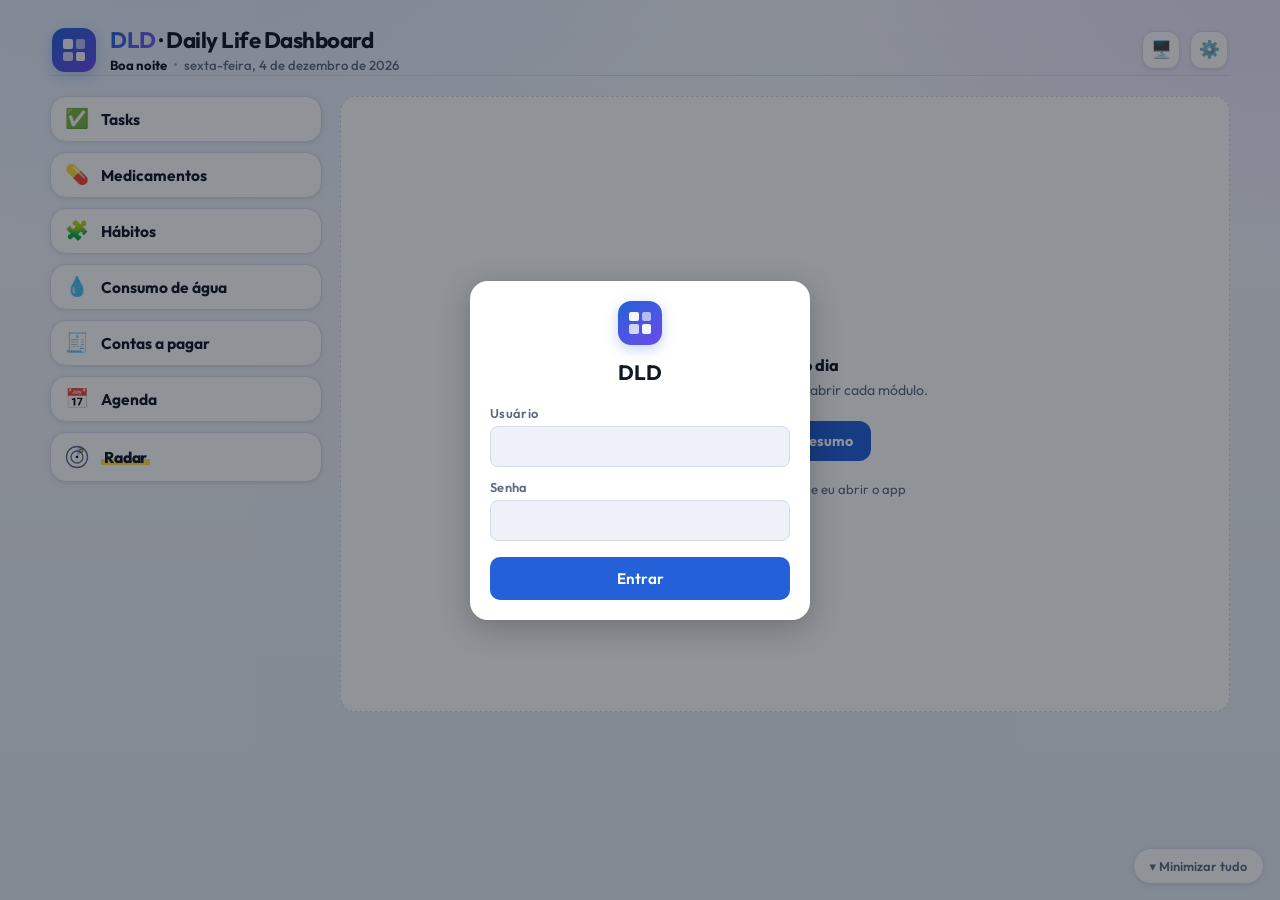
<file: index.html>
<!DOCTYPE html>
<html lang="pt-BR">
<head>
<meta charset="UTF-8">
<meta name="viewport" content="width=device-width, initial-scale=1.0">
<title>DLD - Daily Life Dashboard</title>
<link rel="manifest" href="manifest.json">
<meta name="theme-color" content="#2461D9">
<link rel="apple-touch-icon" href="icons/icon-192.png">
<link rel="icon" type="image/png" href="icons/icon-192.png">
<script>
  // Aplica o tema salvo ANTES do primeiro paint. O script principal fica no fim
  // do body — de lá, a página já teria pintado no tema errado e piscaria.
  try {
    var _t = localStorage.getItem('dld_tema');
    if (_t === 'light' || _t === 'dark') document.documentElement.setAttribute('data-theme', _t);
  } catch (e) {}
  // Mesmo motivo para os módulos ocultos (Configurações → Módulos na tela):
  // sem isto, eles apareciam por um instante antes de sumir. O script
  // principal remove este <style> e passa a controlar tudo pela classe.
  try {
    var _ids = { resumo: 'painel-vazio', medicamentos: 'card-medicamentos', habitos: 'card-habitos',
                 agua: 'card-agua', contas: 'card-contas', tasks: 'card-tasks', agenda: 'card-agenda', radar: 'card-radar' };
    var _oc = JSON.parse(localStorage.getItem('dld_modulos_ocultos') || '[]');
    var _sel = (Array.isArray(_oc) ? _oc : []).filter(function (m) { return _ids[m]; })
                 .map(function (m) { return '#' + _ids[m]; }).join(',');
    if (_sel) document.write('<style id="modulos-ocultos-inicio">' + _sel + '{display:none!important}</style>');
  } catch (e) {}
</script>
<link rel="preconnect" href="https://fonts.googleapis.com">
<link href="https://fonts.googleapis.com/css2?family=Outfit:wght@400;500;600;700&display=swap" rel="stylesheet">
<style>
  :root {
    /* --bg continua sólido de propósito: além do fundo da página, ele é a cor
       das linhas internas (conta, hábito, medicamento) e dos inputs. O degradê
       vive numa variável própria, aplicada só ao fundo fixo da página. */
    --bg:        #EEF2F8;
    --bg-grad:
      radial-gradient(1100px 620px at 12% -12%, #DCE7FB 0%, transparent 62%),
      radial-gradient(900px 520px at 102% -4%, #E8E1FB 0%, transparent 58%),
      linear-gradient(180deg, #F5F8FD 0%, #EEF2F8 46%, #E7EDF7 100%);
    --surface:   #FFFFFF;
    --border:    #D4DCE9;
    --text:      #111827;
    --muted:     #5C6B82;
    --accent:    #2461D9;
    --accent-bg: #EBF0FD;
    --tomado:    #0E9E6A;
    --tomado-bg: #E8F8F2;
    --pendente:  #D97706;
    --pendente-bg: #FEF3E2;
    --nao:       #D93636;
    --nao-bg:    #FDEAEA;
    --anulado:    #6B7280;
    --anulado-bg: #EEF1F5;
    --preto:      #F5F7FA;
    --preto-bg:   #1F2933;
    --shadow:    0 1px 3px rgba(20,40,80,.08), 0 1px 8px rgba(20,40,80,.05);
  }

  @media (prefers-color-scheme: dark) {
    :root:not([data-theme="light"]) {
      --bg:        #0D1219;
      --bg-grad:
        radial-gradient(1100px 620px at 12% -12%, #17243C 0%, transparent 62%),
        radial-gradient(900px 520px at 102% -4%, #1C1838 0%, transparent 58%),
        linear-gradient(180deg, #101823 0%, #0D1219 48%, #090E15 100%);
      --surface:   #151E2A;
      --border:    #232F3E;
      --text:      #E8EFF8;
      --muted:     #7A8FA6;
      --accent:    #4D86F5;
      --accent-bg: #162040;
      --tomado:    #22C78A;
      --tomado-bg: #0A2418;
      --pendente:  #F59E0B;
      --pendente-bg: #2A1C06;
      --nao:       #F56565;
      --nao-bg:    #2A0A0A;
      --anulado:    #9AA7B8;
      --anulado-bg: #1B2634;
      --preto:      #E7ECF3;
      --preto-bg:   #05070A;
      --shadow:    0 1px 3px rgba(0,0,0,.3);
    }
  }

  :root[data-theme="dark"] {
    --bg:        #0D1219;
    --bg-grad:
      radial-gradient(1100px 620px at 12% -12%, #17243C 0%, transparent 62%),
      radial-gradient(900px 520px at 102% -4%, #1C1838 0%, transparent 58%),
      linear-gradient(180deg, #101823 0%, #0D1219 48%, #090E15 100%);
    --surface:   #151E2A;
    --border:    #232F3E;
    --text:      #E8EFF8;
    --muted:     #7A8FA6;
    --accent:    #4D86F5;
    --accent-bg: #162040;
    --tomado:    #22C78A;
    --tomado-bg: #0A2418;
    --pendente:  #F59E0B;
    --pendente-bg: #2A1C06;
    --nao:       #F56565;
    --nao-bg:    #2A0A0A;
    --anulado:    #9AA7B8;
    --anulado-bg: #1B2634;
    --preto:      #E7ECF3;
    --preto-bg:   #05070A;
    --shadow:    0 1px 3px rgba(0,0,0,.3);
  }

  *, *::before, *::after { box-sizing: border-box; margin: 0; padding: 0; }

  body {
    font-family: 'Outfit', system-ui, sans-serif;
    background: var(--bg);
    color: var(--text);
    min-height: 100vh;
    padding: 24px 16px 88px;
  }

  /* Degradê num pseudo-elemento fixo em vez de background-attachment: fixed —
     evita o repaint a cada scroll no celular e o bug conhecido do iOS, e
     garante que o fundo não estique quando a página fica alta. */
  body::before {
    content: '';
    position: fixed;
    inset: 0;
    background: var(--bg-grad);
    z-index: -1;
    pointer-events: none;
  }

  .shell {
    max-width: 1180px;
    margin: 0 auto;
    display: flex;
    flex-direction: column;
    gap: 20px;
  }

  /* ── Header ── */
  .header {
    display: flex;
    align-items: center;
    gap: 14px;
    /* Uma linha separando identidade de conteúdo: sem ela, o cabeçalho e o
       primeiro card pareciam a mesma coisa. */
    padding-bottom: 18px;
    border-bottom: 1px solid var(--border);
    padding: 4px 2px 2px;
  }

  /* A marca repete a grade 2×2 do ícone do PWA — mesma identidade, sem
     carregar imagem: são quatro quadradinhos em CSS. */
  .header-marca {
    flex-shrink: 0;
    width: 44px;
    height: 44px;
    border-radius: 13px;
    background: linear-gradient(145deg, var(--accent) 0%, #6C4BE8 100%);
    display: grid;
    grid-template-columns: 1fr 1fr;
    gap: 3px;
    padding: 11px;
    box-shadow: 0 4px 14px rgba(36, 97, 217, .28);
  }
  .header-marca i { background: #fff; border-radius: 2px; opacity: .95; }
  .header-marca i:nth-child(2) { opacity: .6; }
  .header-marca i:nth-child(3) { opacity: .75; }

  .header-textos { min-width: 0; flex: 1; }

  .btn-tema {
    flex-shrink: 0;
    width: 38px;
    height: 38px;
    border: 1px solid var(--border);
    background: var(--surface);
    border-radius: 12px;
    font-size: 1.05rem;
    line-height: 1;
    cursor: pointer;
    display: flex;
    align-items: center;
    justify-content: center;
    box-shadow: var(--shadow);
    transition: border-color .12s, transform .1s;
  }
  .btn-tema:hover { border-color: var(--accent); }
  .btn-tema:active { transform: scale(.94); }
  .header h1 {
    font-size: 1.4rem;
    font-weight: 700;
    letter-spacing: -.5px;
    line-height: 1.15;
  }
  .header h1 .marca-dld {
    background: linear-gradient(120deg, var(--accent) 0%, #7C5CF0 100%);
    -webkit-background-clip: text;
    background-clip: text;
    color: transparent;
  }
  .header .date {
    display: flex;
    align-items: center;
    gap: 7px;
    flex-wrap: wrap;
    font-size: .82rem;
    color: var(--muted);
    font-weight: 500;
    margin-top: 3px;
  }
  .header .saudacao { font-weight: 700; color: var(--text); }
  .header .date-sep {
    width: 3px; height: 3px;
    border-radius: 50%;
    background: var(--muted);
    opacity: .55;
    flex-shrink: 0;
  }

  /* Em tela estreita a linha da data quebra e o separador ficaria órfão no fim
     da primeira linha — melhor empilhar saudação e data, sem o ponto. */
  @media (max-width: 460px) {
    .header .date { display: block; }
    .header .date-sep { display: none; }
    .header .saudacao { display: block; margin-bottom: 1px; }
  }

  @media (max-width: 380px) {
    .header h1 { font-size: 1.22rem; }
    .header-marca { width: 38px; height: 38px; padding: 9px; border-radius: 11px; }
  }

  /* No celular, `.conteudo-principal` some (`display: contents`): painel-vazio
     e modulos-grid viram itens do flex de `.shell` direto, na ordem do HTML.
     No desktop (≥900px) ela vira a grade de duas colunas — ver ali embaixo. */
  .conteudo-principal { display: contents; }

  /* ══ Grid de módulos ══
     Celular pequeno: 1 coluna (cards em linha compacta).
     Tela média (tablet em pé): 2 colunas, cards quadrados.
     Cabendo 4 (tablet deitado / desktop): 4 colunas.
     Tasks e qualquer card expandido ocupam a linha inteira. */
  .modulos-grid {
    display: grid;
    /* auto-fit em vez de número fixo de colunas: a grade se ajusta sozinha ao
       número de módulos e à largura, em vez de abrir buracos quando um card
       expande ou quando o total não é múltiplo de 4. */
    grid-template-columns: repeat(auto-fit, minmax(320px, 1fr));
    gap: 14px;
    grid-auto-flow: row dense;
  }

  /* Só o card aberto ocupa a linha inteira. Tasks virou azulejo normal: sem
     conteúdo, não fazia jus a uma faixa inteira da tela. */
  .card.open { grid-column: 1 / -1; }

  /* ── Card expansível ── */
  .card {
    background: var(--surface);
    border: 1px solid var(--border);
    border-radius: 16px;
    box-shadow: var(--shadow);
    overflow: hidden;
    transition: box-shadow .15s;
  }
  .card:not(.open):hover { box-shadow: 0 2px 12px rgba(20,40,80,.12); }

  /* Cabeçalho em modo linha (padrão: celular, e sempre que o card está aberto) */
  .card-header {
    display: flex;
    flex-direction: row;
    align-items: center;
    gap: 10px;
    min-height: 60px;
    padding: 16px;
    cursor: pointer;
    user-select: none;
  }
  .card-header:focus-visible { outline: 2px solid var(--accent); outline-offset: -2px; }

  .card-icone { font-size: 1.25rem; line-height: 1; flex-shrink: 0; }
  .card-nome { font-size: 1.02rem; font-weight: 700; }
  .card-sub {
    flex: 1;
    text-align: right;
    font-size: .78rem;
    font-weight: 600;
    color: var(--muted);
    overflow: hidden;
    text-overflow: ellipsis;
    white-space: nowrap;
  }

  .chevron {
    flex-shrink: 0;
    color: var(--muted);
    font-size: .8rem;
    transition: transform .2s;
  }
  .card.open .chevron { transform: rotate(180deg); }

  /* Cabeçalho em modo "azulejo" quadrado — só em tela média pra cima,
     e só enquanto o card está fechado */
  /* Azulejo fechado em tela média/grande: o ícone ganha um disco à esquerda e
     o indicador desce para baixo do nome. Fica um card com presença, sem o
     vazio do quadrado antigo — o meio-termo entre "grande e oco" e "pequeno
     demais". Com o mínimo de 320px, dá três colunas no desktop. */
  @media (min-width: 560px) and (max-width: 899px) {
    .card:not(.open) .card-header {
      display: grid;
      grid-template-columns: auto 1fr auto;
      grid-template-areas:
        "icone nome chevron"
        "icone sub  chevron";
      align-items: center;
      column-gap: 16px;
      min-height: 104px;
      padding: 18px 20px;
    }
    .card:not(.open) .card-icone {
      grid-area: icone;
      font-size: 1.7rem;
      width: 54px;
      height: 54px;
      display: flex;
      align-items: center;
      justify-content: center;
      border-radius: 16px;
      background: var(--accent-bg);
    }
    .card:not(.open) .card-nome { grid-area: nome; align-self: end; font-size: 1.08rem; }
    .card:not(.open) .card-sub {
      grid-area: sub;
      align-self: start;
      flex: 0 0 auto;
      text-align: left;
      margin-top: 2px;
    }
    .card:not(.open) .chevron { grid-area: chevron; }
    /* Sem indicador (o badge só existe depois que o módulo carrega), o nome
       fica sozinho e volta ao centro — senão sobra um vão acima dele. */
    .card:not(.open) .card-sub:empty { display: none; }
    .card:not(.open) .card-header:has(.card-sub:empty) {
      grid-template-areas: "icone nome chevron";
    }
    .card:not(.open) .card-header:has(.card-sub:empty) .card-nome { align-self: center; }
  }

  .card-body { display: none; padding: 0 16px 18px; }
  .card.open .card-body { display: block; }


  /* Em tela larga o card aberto ocupa a linha toda, mas o conteúdo fica
     centralizado numa largura legível em vez de esticar de ponta a ponta */
  @media (min-width: 760px) {
    .card.open .card-body { max-width: 660px; margin: 0 auto; }
  }

  /* Cards de módulos ainda não implementados */
  /* Sem uso desde 13/09/2026: com a Agenda, nenhum card está mais "em breve".
     As regras ficam porque o próximo módulo, se houver, entra de novo por um
     placeholder — e reescrevê-las custaria mais que mantê-las. */
  .card-em-breve .card-sub { color: var(--accent); }
  .card-em-breve:not(.open) { border-style: dashed; }

  /* ── Atalho do Radar (08/10/2026) ──
     Mesmo formato dos módulos, mas com a identidade do Radar: o nome grifado
     de amarelo marca-texto e um radar pequeno no lugar do emoji. As cores do
     Radar são fixas aqui (não seguem o --accent do DLD) porque são a marca
     dele, a mesma da página news/. */
  .card-radar { --radar-marca: #FFE14D; --radar-tinta: #18202E; --radar-azul: #2F5BEA;
    display: block; color: inherit; text-decoration: none; }
  .card-radar .card-header { cursor: pointer; }
  .card-radar:hover { border-color: var(--radar-azul); }
  .card-radar:focus-visible { outline: 2px solid var(--radar-azul); outline-offset: 2px; }
  .radar-nome {
    font-weight: 800; letter-spacing: -0.01em; padding: 0 3px;
    background: linear-gradient(transparent 58%, var(--radar-marca) 58%, var(--radar-marca) 92%, transparent 92%);
  }
  .radar-icone svg { display: block; }
  .radar-icone circle { fill: none; stroke: var(--muted); stroke-width: 1.3; }
  .radar-icone .radar-icone__feixe { fill: var(--radar-azul); opacity: .28; }
  .radar-icone .radar-icone__ponto { fill: var(--radar-marca); stroke: var(--radar-tinta); stroke-width: .7; }
  .radar-icone .radar-icone__centro { fill: var(--text); stroke: none; }
  .card-radar .card-sub { color: var(--muted); }
  .card-radar .radar-seta { display: flex; color: var(--muted); }
  @media (min-width: 560px) and (max-width: 899px) {
    .card-radar .radar-icone svg { width: 30px; height: 30px; }
  }
  /* No trilho do desktop o card é só o nome, como os outros módulos: o
     "Abrir notícias do Radar" saiu em 08/10/2026 (antes descia para uma
     segunda linha, e o card ficava mais alto que os vizinhos). */
  @media (min-width: 900px) {
    .card-radar .card-sub { display: none; }
  }

  /* Linha informativa dentro de uma folha de opções (não é botão) */
  .opcao-info {
    padding: 12px 14px;
    font-size: .88rem;
    color: var(--muted);
    line-height: 1.4;
  }

  /* ── Cards de medicamento / linhas de hábito ── */
  .med-card {
    background: var(--bg);
    border: 1px solid var(--border);
    border-radius: 14px;
    padding: 16px;
    margin-bottom: 10px;
    display: flex;
    align-items: center;
    gap: 14px;
    transition: box-shadow .15s;
  }

  /* ── Bloco dos já tomados ──
     Encolhe tudo o que dá sem virar outra coisa: mesma estrutura de linha,
     menos respiro e menos contraste. Quem já tomou o remédio não precisa
     reler o nome dele em corpo 16. */
  .med-card.compacta {
    padding: 8px 12px;
    margin-bottom: 6px;
    border-radius: 10px;
    gap: 10px;
    opacity: .72;
  }
  .med-card.compacta .med-nome { font-size: .9rem; font-weight: 500; }
  .med-card.compacta .med-meta { margin-top: 1px; }

  .med-tomados {
    border: 1px dashed var(--tomado);
    background: var(--tomado-bg);
    border-radius: 12px;
    padding: 10px 12px;
    margin-top: 4px;
  }
  .med-tomados > summary {
    cursor: pointer;
    list-style: none;
    display: flex;
    flex-direction: column;
    gap: 2px;
    color: var(--muted);
  }
  .med-tomados > summary::-webkit-details-marker { display: none; }
  .med-tomados[open] > summary { margin-bottom: 10px; }
  .med-tomados-titulo { font-size: .85rem; font-weight: 700; color: var(--tomado); }
  /* A lista de nomes some quando o bloco abre: ali embaixo ela seria a mesma
     informação duas vezes, uma resumida e outra inteira. */
  .med-tomados-resumo {
    font-size: .75rem;
    line-height: 1.35;
    overflow: hidden;
    text-overflow: ellipsis;
    display: -webkit-box;
    -webkit-line-clamp: 2;
    -webkit-box-orient: vertical;
  }
  .med-tomados[open] .med-tomados-resumo { display: none; }

  /* ── Hábitos: bloco resumido dos já concluídos (mesma peça de
     .med-tomados) — cor neutra, não o verde de "tomado": aqui dentro entram
     FEITO, NÃO FEITO e ANULADO misturados, não só um status só. ── */
  .habito-concluidos {
    border: 1px dashed var(--border);
    background: var(--bg);
    border-radius: 12px;
    padding: 10px 12px;
    margin-top: 4px;
  }
  .habito-concluidos > summary {
    cursor: pointer;
    list-style: none;
    display: flex;
    flex-direction: column;
    gap: 2px;
    color: var(--muted);
  }
  .habito-concluidos > summary::-webkit-details-marker { display: none; }
  .habito-concluidos[open] > summary { margin-bottom: 10px; }
  .habito-concluidos-titulo { font-size: .85rem; font-weight: 700; color: var(--text); }
  .habito-concluidos-resumo {
    font-size: .75rem;
    line-height: 1.35;
    overflow: hidden;
    text-overflow: ellipsis;
    display: -webkit-box;
    -webkit-line-clamp: 2;
    -webkit-box-orient: vertical;
  }
  .habito-concluidos[open] .habito-concluidos-resumo { display: none; }

  .med-info { flex: 1; min-width: 0; }
  .med-nome {
    font-size: 1rem;
    font-weight: 600;
    white-space: nowrap;
    overflow: hidden;
    text-overflow: ellipsis;
  }
  .med-meta {
    display: flex;
    align-items: center;
    gap: 8px;
    margin-top: 4px;
  }
  .med-hora {
    font-size: .8rem;
    color: var(--muted);
    font-weight: 500;
  }
  .badge-atrasado {
    font-size: .7rem;
    font-weight: 600;
    color: var(--pendente);
    background: var(--pendente-bg);
    padding: 1px 7px;
    border-radius: 99px;
    letter-spacing: .3px;
    text-transform: uppercase;
  }

  /* ── Empty state ── */
  .empty {
    text-align: center;
    padding: 40px 0;
    color: var(--muted);
    font-size: .9rem;
  }
  .empty .icon { font-size: 2rem; display: block; margin-bottom: 8px; }

  /* ── Seção ── */
  .section-label {
    font-size: .7rem;
    font-weight: 700;
    letter-spacing: .8px;
    text-transform: uppercase;
    color: var(--muted);
    margin-bottom: 10px;
  }

  /* ── Cabeçalho de lista: navegação de dia / label + botão adicionar ── */
  .list-header {
    display: flex;
    align-items: center;
    justify-content: space-between;
    margin-bottom: 10px;
    gap: 8px;
  }

  .date-nav { display: flex; align-items: center; gap: 2px; }

  .nav-btn {
    border: none;
    background: transparent;
    color: var(--muted);
    font-size: 1.1rem;
    line-height: 1;
    width: 30px;
    height: 30px;
    border-radius: 8px;
    cursor: pointer;
    display: flex;
    align-items: center;
    justify-content: center;
    transition: background .12s, color .12s;
  }
  .nav-btn:hover:not(:disabled) { background: var(--accent-bg); color: var(--accent); }
  .nav-btn:disabled { opacity: .3; cursor: default; }

  .date-label-btn {
    border: none;
    background: transparent;
    font-family: inherit;
    font-size: .7rem;
    font-weight: 700;
    letter-spacing: .8px;
    text-transform: uppercase;
    color: var(--muted);
    cursor: pointer;
    padding: 4px 6px;
    border-radius: 6px;
  }
  .date-label-btn:hover { color: var(--text); }

  /* ── Tarefas: agrupamento de ações no cabeçalho da lista (17/09/2026) —
     o botão "Grupos" fica colado no "+", sem separar os dois com
     `justify-content: space-between` do .list-header inteiro. ── */
  .tarefas-header-acoes { display: flex; align-items: center; gap: 6px; }
  .btn-recolher-grupos {
    flex-shrink: 0;
    height: 30px;
    padding: 0 8px;
    border: none;
    background: transparent;
    font-family: inherit;
    color: var(--muted);
    font-size: .72rem;
    font-weight: 700;
    letter-spacing: .3px;
    line-height: 1;
    cursor: pointer;
    opacity: .65;
    display: inline-flex;
    align-items: center;
    gap: 3px;
    border-radius: 6px;
    transition: opacity .12s, background .12s;
  }
  .btn-recolher-grupos:hover { opacity: 1; background: var(--accent-bg); }

  /* ── Tarefas: lupa e ordenar grupos (26/09/2026) ──
     Dois botões quadrados, discretos como o "Grupos" ao lado: a lupa só abre
     o campo de busca quando tocada, para não ocupar uma linha inteira da
     lista o tempo todo. */
  #tarefas-sem-grupo-toggle { white-space: nowrap; }
  .btn-tarefas-icone { width: 30px; padding: 0; justify-content: center; font-size: .95rem; }
  .btn-tarefas-icone svg { width: 16px; height: 16px; }
  .btn-tarefas-icone.ativo { opacity: 1; background: var(--accent-bg); color: var(--accent); }

  /* Celular estreito: cinco controles na mesma linha (rótulo, lupa, ordenar,
     Grupos, +) — aperta os espaços para o "+" não vazar do card. */
  @media (max-width: 420px) {
    .tarefas-header-acoes { gap: 2px; }
    .tarefas-header-acoes .btn-recolher-grupos:not(.btn-tarefas-icone) { padding: 0 5px; }
    #tarefas-sem-grupo-toggle { letter-spacing: .4px; padding: 4px 2px; }
  }

  .tarefas-busca { display: none; align-items: center; gap: 6px; margin: -2px 0 12px; }
  .tarefas-busca.aberta { display: flex; }
  .tarefas-busca input {
    flex: 1;
    min-width: 0;
    background: var(--bg);
    border: 1px solid var(--border);
    border-radius: 10px;
    padding: 9px 12px;
    font-family: inherit;
    /* 16px e não .9rem: abaixo disso o Safari do iPhone dá zoom na página
       ao focar o campo, e a lista pula de lugar. */
    font-size: 16px;
    color: var(--text);
    outline: none;
    transition: border-color .15s;
  }
  .tarefas-busca input:focus { border-color: var(--accent); }
  .tarefas-busca input::-webkit-search-cancel-button { display: none; }
  .tarefas-busca-info { font-size: .75rem; color: var(--muted); margin: -6px 2px 10px; }

  /* ── Módulos na tela (08/10/2026) ──
     Ocultar é só visual e vale para este aparelho. Uma classe própria em vez
     do atributo hidden: vários destes elementos ganham display por CSS
     (painel-vazio é flex, card aberto vira contents no desktop), e o
     !important aqui é o que garante que nenhum desses estados o traga de volta. */
  .modulo-oculto { display: none !important; }
  .modulos-vis-lista { display: flex; flex-direction: column; gap: 8px; margin: 4px 0 12px; }
  .modulo-vis-row {
    display: flex;
    align-items: center;
    gap: 12px;
    border: 1px solid var(--border);
    background: var(--bg);
    border-radius: 10px;
    padding: 10px 12px 10px 14px;
    cursor: pointer;
    transition: opacity .15s;
  }
  .modulo-vis-row.desligado { opacity: .6; }
  .modulo-vis-icone { font-size: 1.1rem; width: 22px; text-align: center; flex-shrink: 0; }
  .modulo-vis-nome { flex: 1; min-width: 0; font-size: .92rem; font-weight: 600; }
  .modulo-vis-sub { display: block; font-size: .74rem; font-weight: 400; color: var(--muted); }
  /* Interruptor: um checkbox de verdade (teclado, leitor de tela e o clique
     no rótulo inteiro funcionam sozinhos), só redesenhado. */
  .switch {
    appearance: none;
    -webkit-appearance: none;
    flex-shrink: 0;
    position: relative;
    width: 42px;
    height: 24px;
    margin: 0;
    border-radius: 99px;
    background: var(--border);
    cursor: pointer;
    transition: background .15s;
  }
  .switch::after {
    content: "";
    position: absolute;
    top: 3px;
    left: 3px;
    width: 18px;
    height: 18px;
    border-radius: 50%;
    background: var(--surface);
    box-shadow: 0 1px 2px rgba(0,0,0,.25);
    transition: transform .15s;
  }
  .switch:checked { background: var(--accent); }
  .switch:checked::after { transform: translateX(18px); }
  .switch:focus-visible { outline: 2px solid var(--accent); outline-offset: 2px; }
  @media (prefers-reduced-motion: reduce) { .switch, .switch::after { transition: none; } }
  .modulos-vazio {
    border: 1.5px dashed var(--border);
    border-radius: 16px;
    padding: 26px 20px;
    text-align: center;
    color: var(--muted);
    font-size: .9rem;
    line-height: 1.5;
  }
  .modulos-vazio button {
    margin-top: 10px;
    border: none;
    background: var(--accent-bg);
    color: var(--accent);
    font: inherit;
    font-weight: 700;
    padding: 8px 14px;
    border-radius: 10px;
    cursor: pointer;
  }
  .dica-modulos { display: none; }

  .ordem-grupos-lista { display: flex; flex-direction: column; gap: 8px; margin: 4px 0 12px; }
  .ordem-grupo-row {
    display: flex;
    align-items: center;
    gap: 6px;
    border: 1px solid var(--border);
    background: var(--bg);
    border-radius: 10px;
    padding: 6px 6px 6px 14px;
  }
  .ordem-grupo-pos { font-size: .75rem; font-weight: 700; color: var(--muted); width: 18px; flex-shrink: 0; }
  .ordem-grupo-nome {
    flex: 1;
    min-width: 0;
    font-size: .88rem;
    font-weight: 700;
    letter-spacing: .3px;
    white-space: nowrap;
    overflow: hidden;
    text-overflow: ellipsis;
  }
  .ordem-grupo-row .nav-btn { width: 36px; height: 36px; font-size: 1rem; }

  .btn-hoje {
    border: none;
    background: var(--accent-bg);
    color: var(--accent);
    font-family: inherit;
    font-size: .7rem;
    font-weight: 700;
    letter-spacing: .3px;
    padding: 4px 10px;
    border-radius: 99px;
    cursor: pointer;
    margin-left: 4px;
  }

  .btn-icon-add {
    flex-shrink: 0;
    border: none;
    background: var(--accent);
    color: #fff;
    width: 32px;
    height: 32px;
    border-radius: 10px;
    font-size: 1.2rem;
    line-height: 1;
    cursor: pointer;
    display: flex;
    align-items: center;
    justify-content: center;
    transition: opacity .12s, transform .1s;
  }
  .btn-icon-add:hover { opacity: .9; }
  .btn-icon-add:active { transform: scale(.94); }

  /* Botão "+" no cabeçalho de Tasks minimizado, só no celular (item 3 do
     pedido de 19/09/2026): no desktop o card fica sempre à mão de sobra na
     tela, então abrir o modal já exige um clique a mais (expandir) sem
     incomodar; no celular essa expansão é o que mais custa, daí o atalho
     valer só lá. Continua escondido com o card aberto — o "+" de dentro do
     corpo (#tarefas-body) já cobre esse caso e duplicar o botão ali confundiria
     qual dos dois foi clicado.

     Restrito a <560px (abaixo do breakpoint do modo "azulejo" logo adiante):
     naquele modo o cabeçalho vira grid com áreas nomeadas (icone/nome/sub/
     chevron) e este botão não tem área própria — deixá-lo fora desse range
     evita brigar com esse grid. Cobre o celular normal (retrato), que é o
     caso real do pedido; tablets/telas médias na faixa de "azulejo" seguem
     sem o atalho, igual ao desktop. */
  .btn-add-tarefa-minimizado { display: none; }
  @media (max-width: 559px) {
    .card-tasks:not(.open) .btn-add-tarefa-minimizado { display: flex; }
  }

  #data-picker-input {
    position: absolute;
    width: 1px;
    height: 1px;
    opacity: 0;
    pointer-events: none;
  }

  /* ── Hábitos: linha por hábito ── */
  .habito-grupo { margin-bottom: 14px; }
  .habito-grupo:last-child { margin-bottom: 0; }

  .habito-row {
    background: var(--bg);
    border: 1px solid var(--border);
    border-radius: 12px;
    padding: 10px 10px 10px 14px;
    display: flex;
    align-items: center;
    gap: 8px;
    margin-bottom: 8px;
  }
  .habito-row:last-child { margin-bottom: 0; }

  .habito-nome {
    flex: 1;
    min-width: 0;
    font-size: .92rem;
    font-weight: 600;
    white-space: nowrap;
    overflow: hidden;
    text-overflow: ellipsis;
  }

  /* ── Chip de status atual (só leitura — a ação fica dentro de "Opções") ──
     Nome genérico (era .habito-status-chip): a partir de 17/09/2026 também
     usado por Medicamentos (linhaMedicamento), mesma peça visual. */
  .status-chip {
    flex-shrink: 0;
    font-size: .72rem;
    font-weight: 700;
    letter-spacing: .2px;
    padding: 4px 10px;
    border-radius: 99px;
    color: var(--muted);
    background: var(--border);
  }
  .status-chip.cor-feito     { background: var(--tomado-bg);   color: var(--tomado);   }
  .status-chip.cor-nao-feito { background: var(--nao-bg);      color: var(--nao);      }
  .status-chip.cor-anulado   { background: var(--preto-bg);    color: var(--preto);    }

  /* ── Botão único "Opções" — abre a folha com marcação/editar/excluir ── */
  .btn-opcoes {
    flex-shrink: 0;
    width: 30px;
    height: 30px;
    border: 1px solid var(--border);
    background: transparent;
    color: var(--muted);
    border-radius: 8px;
    font-size: 1rem;
    font-weight: 700;
    line-height: 1;
    cursor: pointer;
    display: flex;
    align-items: center;
    justify-content: center;
    transition: background .12s, color .12s;
  }
  .btn-opcoes:hover { background: var(--accent-bg); color: var(--accent); }

  /* ── Folha de opções (marcar status / editar / excluir) ── */
  .opcoes-lista { display: flex; flex-direction: column; gap: 8px; }

  .opcao-btn {
    display: flex;
    align-items: center;
    gap: 10px;
    width: 100%;
    text-align: left;
    border: 1px solid var(--border);
    background: var(--bg);
    border-radius: 10px;
    padding: 12px 14px;
    font-family: inherit;
    font-size: .92rem;
    font-weight: 600;
    color: var(--text);
    cursor: pointer;
    transition: opacity .12s, transform .1s;
  }
  .opcao-btn:active { transform: scale(.98); }

  /* ── Status do sistema ──
     Sem ícone de "tudo certo": num diagnóstico o verde não precisa chamar
     atenção, só o que está fora do lugar. Por isso o tom padrão é o texto
     normal e só `bom`, `atencao` e `ruim` mudam de cor. */
  .diag-bloco { margin-bottom: 18px; }
  .diag-bloco h3 {
    font-size: .75rem;
    font-weight: 700;
    text-transform: uppercase;
    letter-spacing: .06em;
    color: var(--muted);
    margin: 0 0 8px;
  }
  .diag-linha {
    display: flex;
    justify-content: space-between;
    align-items: baseline;
    gap: 12px;
    padding: 6px 0;
    border-bottom: 1px solid var(--border);
    font-size: .88rem;
  }
  .diag-linha:last-child { border-bottom: none; }
  .diag-rotulo { color: var(--muted); flex-shrink: 0; }
  .diag-valor { text-align: right; word-break: break-word; }
  /* As mesmas três cores que os cards já usam para tomado / pendente / não
     tomado. Um verde novo só para esta tela seria uma quarta convenção de cor
     num app que já tem três funcionando, e ela teria de ser redefinida nos
     dois temas para não sumir no escuro. */
  .diag-valor.bom { color: var(--tomado); font-weight: 600; }
  .diag-valor.atencao { color: var(--pendente); font-weight: 600; }
  .diag-valor.ruim { color: var(--nao); font-weight: 700; }
  .diag-pontos { display: flex; gap: 4px; }
  /* Sete quadradinhos, o mais antigo à esquerda. Um buraco no meio da fileira
     é visível antes de qualquer texto ser lido — que é o ponto. */
  .diag-ponto {
    width: 14px;
    height: 14px;
    border-radius: 4px;
    background: var(--border);
  }
  .diag-ponto.bom { background: var(--tomado); }
  .diag-ponto.atencao { background: var(--pendente); }
  .diag-ponto.ruim { background: var(--nao); }
  .opcao-btn .opcao-icone { font-size: 1rem; width: 20px; text-align: center; flex-shrink: 0; }

  .opcao-btn.ativo.cor-feito     { background: var(--tomado-bg);   color: var(--tomado);   border-color: transparent; }
  .opcao-btn.ativo.cor-nao-feito { background: var(--nao-bg);      color: var(--nao);      border-color: transparent; }
  .opcao-btn.ativo.cor-anulado   { background: var(--preto-bg);   color: var(--preto);  border-color: transparent; }
  .opcao-btn.perigo { color: var(--nao); }

  .opcao-divider { height: 1px; background: var(--border); margin: 6px 2px; }

  /* ── Calendário de Hábitos ── */
  .btn-toggle-calendario {
    margin-top: 14px;
    border: none;
    background: transparent;
    color: var(--accent);
    font-family: inherit;
    font-size: .8rem;
    font-weight: 600;
    cursor: pointer;
    padding: 6px 0;
  }

  .calendario-wrap { display: none; margin-top: 6px; }
  .calendario-wrap.open { display: block; }

  .cal-grid {
    display: grid;
    grid-template-columns: repeat(7, 1fr);
    gap: 5px;
    max-width: 400px; /* evita quadrados gigantes quando o card está aberto em tela larga */
  }
  .cal-dia {
    aspect-ratio: 1;
    border-radius: 5px;
    background: var(--anulado-bg);
    display: flex;
    flex-direction: column;
    align-items: center;
    justify-content: center;
    line-height: 1.05;
    color: #fff;
  }
  /* Dia e mês empilhados: a janela de 35 dias cruza dois meses, e sem o mês
     não dá pra saber a qual deles cada quadradinho pertence. */
  .cal-num { font-size: .62rem; font-weight: 700; }
  .cal-mes { font-size: .5rem; font-weight: 600; opacity: .78; }
  .cal-dia.cal-concluido { background: var(--tomado); }
  .cal-dia.cal-quebrado  { background: var(--nao); }
  .cal-dia.cal-neutro    { background: var(--anulado); }
  .cal-dia.cal-aberto    { background: transparent; border: 1px dashed var(--border); color: var(--muted); }

  .cal-legenda {
    display: flex;
    flex-wrap: wrap;
    gap: 12px;
    margin-top: 10px;
    font-size: .75rem;
    color: var(--muted);
  }
  .cal-legenda span { display: flex; align-items: center; gap: 5px; }
  .cal-dot { width: 9px; height: 9px; border-radius: 3px; display: inline-block; }
  .cal-dot.cal-concluido { background: var(--tomado); }
  .cal-dot.cal-quebrado  { background: var(--nao); }
  .cal-dot.cal-neutro    { background: var(--anulado); }

  /* ══ Consumo de água ══
     É o único módulo com uma grandeza contínua a mostrar, por isso é o único
     que usa um anel de progresso em vez de chips/linhas. O anel para
     visualmente em 100%, mas o número no centro continua subindo acima disso
     (ultrapassar a meta é permitido e o excedente é preservado). */
  .agua-topo { display: flex; justify-content: center; padding: 4px 0 16px; }

  .agua-anel-wrap { position: relative; width: 168px; height: 168px; }

  .agua-anel { width: 100%; height: 100%; transform: rotate(-90deg); }
  .agua-anel circle { fill: none; stroke-width: 10; stroke-linecap: round; }
  .anel-trilha { stroke: var(--border); }
  .anel-progresso {
    stroke: var(--accent);
    transition: stroke-dashoffset .35s ease-out, stroke .2s;
  }
  .anel-progresso.batida { stroke: var(--tomado); }

  .agua-centro {
    position: absolute;
    inset: 0;
    display: flex;
    flex-direction: column;
    align-items: center;
    justify-content: center;
    gap: 1px;
    pointer-events: none;
  }
  .agua-total { font-size: 1.45rem; font-weight: 700; letter-spacing: -.5px; }
  .agua-meta-label { font-size: .78rem; color: var(--muted); font-weight: 500; }
  .agua-pct { font-size: .78rem; font-weight: 700; color: var(--accent); margin-top: 3px; }
  .agua-pct.batida { color: var(--tomado); }

  /* Volumes fixos no código — qualquer outro valor passa pelo campo personalizado */
  /* Quatro volumes em 2×2, e não em fila única: com quatro colunas na largura
     de um celular cada botão fica mais estreito que o dedo que o aperta.
     `auto-fit` mantém os quatro lado a lado quando há espaço (tablet, desktop).
     "Outro" entra aqui, junto dos volumes, porque é a mesma ação — registrar
     consumo —, só que com o número vindo de um campo. Ajustar total e Editar
     meta continuam links: aqueles dois CORRIGEM o dia, não registram nada, e
     dar a eles o mesmo peso convidaria ao toque errado. */
  .agua-botoes {
    display: grid;
    grid-template-columns: repeat(auto-fit, minmax(120px, 1fr));
    gap: 8px;
  }
  .btn-agua-outro { background: transparent; font-weight: 600; }
  .btn-agua {
    border: 1px solid var(--border);
    background: var(--accent-bg);
    color: var(--accent);
    border-radius: 12px;
    padding: 14px 6px;
    font-family: inherit;
    font-size: .95rem;
    font-weight: 700;
    cursor: pointer;
    transition: opacity .12s, transform .1s;
  }
  .btn-agua:hover:not(:disabled) { opacity: .85; }
  .btn-agua:active { transform: scale(.96); }
  .btn-agua:disabled { opacity: .45; cursor: default; }

  .agua-acoes { display: flex; flex-wrap: wrap; gap: 16px; margin-top: 12px; }
  .agua-link {
    border: none;
    background: transparent;
    color: var(--muted);
    font-family: inherit;
    font-size: .8rem;
    font-weight: 600;
    cursor: pointer;
    padding: 4px 0;
  }
  .agua-link:hover { color: var(--accent); }

  .agua-eventos-wrap { margin-top: 14px; }
  .agua-eventos-titulo {
    font-size: .72rem;
    font-weight: 700;
    letter-spacing: .04em;
    text-transform: uppercase;
    color: var(--muted);
    margin-bottom: 6px;
  }
  .agua-eventos-lista { list-style: none; padding: 0; margin: 0; display: flex; flex-direction: column; gap: 3px; }
  .agua-eventos-lista li {
    display: flex;
    justify-content: space-between;
    font-size: .82rem;
    color: var(--muted);
    padding: 2px 0;
  }
  .agua-eventos-lista .agua-evento-volume { font-weight: 600; color: var(--text); }

  @media (prefers-reduced-motion: reduce) {
    .anel-progresso, .btn-agua { transition: none; }
  }

  /* ══ Contas a pagar ══
     Lista cronológica pura por dia de vencimento, sem agrupamento — este é o
     único módulo sem campo de categoria. O badge de atrasado é o mesmo
     .badge-atrasado já usado em Medicamentos. */
  .conta-row {
    background: var(--bg);
    border: 1px solid var(--border);
    border-radius: 12px;
    padding: 10px 10px 10px 14px;
    display: flex;
    align-items: center;
    gap: 10px;
    margin-bottom: 8px;
  }
  .conta-row:last-child { margin-bottom: 0; }

  /* Conta vencida e ainda em aberto: a linha inteira vira alerta. A barra
     lateral é box-shadow inset, não border-left, pra não deslocar o conteúdo
     em relação às linhas normais. */
  .conta-row.atrasada {
    background: var(--nao-bg);
    border-color: var(--nao);
    box-shadow: inset 4px 0 0 var(--nao);
  }
  .conta-row.atrasada .conta-nome  { color: var(--nao); }
  .conta-row.atrasada .conta-venc  { color: var(--nao); opacity: .9; }
  .conta-row.atrasada .conta-valor { color: var(--nao); }
  .conta-row.atrasada .conta-sep   { background: var(--nao); }
  .conta-row.atrasada .badge-atrasado { background: var(--nao); color: #fff; }
  .conta-row.atrasada .btn-pagar   { background: var(--nao); color: #fff; }
  .conta-row.atrasada .btn-opcoes  { border-color: var(--nao); color: var(--nao); }

  .conta-info { flex: 1; min-width: 0; }
  /* `flex-wrap` (corrigido em 26/09/2026): o chip de débito automático não
     encolhe (flex-shrink: 0), e no celular — ainda mais na linha de conta
     atrasada, onde o badge e o botão "Pagar" disputam a largura — ele não
     cabia ao lado do nome e vazava por cima do título e do botão. Agora,
     quando não cabe, ele desce para uma linha própria logo abaixo do nome. */
  .conta-nome {
    display: flex;
    flex-wrap: wrap;
    align-items: center;
    gap: 3px 6px;
    min-width: 0;
    font-size: .95rem;
    font-weight: 600;
  }
  .conta-nome .conta-nome-texto {
    white-space: nowrap;
    overflow: hidden;
    text-overflow: ellipsis;
    min-width: 0;
    max-width: 100%;
  }
  .conta-meta {
    display: flex;
    align-items: center;
    gap: 8px;
    margin-top: 3px;
    flex-wrap: wrap;
  }
  .conta-venc { font-size: .78rem; color: var(--muted); font-weight: 500; }
  .conta-sep {
    width: 3px; height: 3px;
    border-radius: 50%;
    background: var(--muted);
    opacity: .5;
    flex-shrink: 0;
    margin: 0 -2px;
  }
  .conta-valor { font-size: .78rem; color: var(--muted); font-weight: 600; }
  .conta-valor.sem-valor { font-style: italic; opacity: .8; }

  /* Chip de situação — só leitura; a ação fica no botão ao lado */
  .conta-chip {
    flex-shrink: 0;
    font-size: .72rem;
    font-weight: 700;
    letter-spacing: .2px;
    padding: 4px 10px;
    border-radius: 99px;
    background: var(--tomado-bg);
    color: var(--tomado);
    white-space: nowrap;
  }
  .conta-chip.atrasado { background: var(--pendente-bg); color: var(--pendente); }

  /* Chip de débito automático (19/09/2026) — cor própria (accent), de
     propósito diferente das cores de status (tomado/pendente/nao) acima:
     é informativo, não diz nada sobre a conta estar paga ou não. */
  .conta-chip-debito {
    flex-shrink: 0;
    font-size: .68rem;
    font-weight: 700;
    letter-spacing: .2px;
    padding: 3px 8px;
    border-radius: 99px;
    background: var(--accent-bg);
    color: var(--accent);
    white-space: nowrap;
  }
  /* Na linha atrasada o fundo é vermelho claro: o chip ganha fundo sólido
     da superfície para não sumir nem parecer parte do alerta. */
  .conta-row.atrasada .conta-chip-debito { background: var(--surface); }
  @media (max-width: 420px) {
    .conta-chip-debito { font-size: .6rem; padding: 2px 7px; }
    .conta-row { gap: 8px; padding-left: 12px; }
    .btn-pagar { padding: 8px 11px; }
  }

  .btn-pagar {
    flex-shrink: 0;
    border: none;
    cursor: pointer;
    border-radius: 10px;
    padding: 8px 14px;
    font-family: inherit;
    font-size: .8rem;
    font-weight: 700;
    letter-spacing: .2px;
    background: var(--accent-bg);
    color: var(--accent);
    transition: opacity .12s, transform .1s;
  }
  .btn-pagar:hover:not(:disabled) { opacity: .85; }
  .btn-pagar:active { transform: scale(.96); }
  .btn-pagar:disabled { opacity: .45; cursor: default; }

  /* Total do mês, abaixo da lista */
  .contas-total {
    display: flex;
    justify-content: space-between;
    align-items: baseline;
    margin-top: 14px;
    padding-top: 12px;
    border-top: 1px solid var(--border);
    font-size: .82rem;
    color: var(--muted);
    font-weight: 600;
  }
  .contas-total strong { font-size: .95rem; color: var(--text); font-weight: 700; }

  /* ══ Tarefas ══
     Uma lista só, sem navegação por período: uma tarefa sem prazo não pertence
     a dia nenhum, então não existe dia para navegar. O que muda é a seção —
     atrasadas, pendentes, finalizadas recentes.

     A tarja de prioridade é um retângulo de cantos retos, encostado na borda
     esquerda mas sem alcançar os cantos arredondados do cartão. A primeira
     versão usava `box-shadow: inset`, que é recortado pelo raio da borda e
     fazia a tarja curvar nas pontas, com cara de vírgula. Um retângulo com
     folga em cima e embaixo não encosta na curva e fica reto de verdade.

     A linha atrasada continua com box-shadow inset de propósito: ali a barra
     é de alerta, vai de ponta a ponta e é a mesma de `.conta-row.atrasada`. */
  .tarefa-grupo { margin-bottom: 14px; }
  .tarefa-grupo:last-child { margin-bottom: 0; }
  .tarefa-grupo-titulo {
    font-size: .74rem;
    font-weight: 700;
    letter-spacing: .4px;
    text-transform: uppercase;
    color: var(--muted);
    margin: 0 0 8px 2px;
  }
  .tarefa-grupo-titulo.alerta { color: var(--nao); }

  /* A separação física entre grupos: uma borda que une as linhas do grupo,
     com o nome dentro. Fundo transparente e borda de 1px de propósito — um
     segundo fundo aqui criaria cartão-dentro-de-cartão, e as linhas já têm o
     seu. O que a borda faz é dizer onde o grupo começa e termina. */
  .tarefa-caixa-grupo {
    border: 1px solid var(--border);
    border-radius: 14px;
    padding: 10px 10px 12px;
    margin-bottom: 12px;
  }
  .tarefa-caixa-grupo:last-child { margin-bottom: 0; }
  .tarefa-caixa-grupo > .tarefa-grupo-titulo { margin-bottom: 8px; }

  /* ── Grupo nomeado colapsável (17/09/2026): a caixa vira <details>, o
     título vira <summary> — mesma seta de .tarefa-recolhivel, só que aqui
     aberto por padrão (um grupo escondido de cara não seria descoberto). ── */
  .tarefa-caixa-grupo > summary.tarefa-grupo-titulo {
    cursor: pointer;
    list-style: none;
    display: flex;
    align-items: center;
    gap: 5px;
  }
  .tarefa-caixa-grupo > summary.tarefa-grupo-titulo::-webkit-details-marker { display: none; }
  .tarefa-caixa-grupo > summary.tarefa-grupo-titulo::before { content: '▾'; font-size: .65rem; }
  .tarefa-caixa-grupo:not([open]) > summary.tarefa-grupo-titulo { margin-bottom: 0; }
  .tarefa-caixa-grupo:not([open]) > summary.tarefa-grupo-titulo::before { content: '▸'; }
  .tarefa-grupo-nome { min-width: 0; overflow: hidden; text-overflow: ellipsis; white-space: nowrap; }
  /* "+" do grupo: só com o grupo aberto, na mesma linha do nome, à direita. */
  .btn-grupo-add {
    margin-left: auto;
    flex-shrink: 0;
    width: 26px;
    height: 26px;
    border: none;
    border-radius: 8px;
    background: var(--accent-bg);
    color: var(--accent);
    font: 700 1rem/1 inherit;
    font-family: inherit;
    cursor: pointer;
    display: grid;
    place-items: center;
    padding: 0;
  }
  .btn-grupo-add:hover { background: var(--accent); color: #fff; }
  .btn-grupo-add:focus-visible { outline: 2px solid var(--accent); outline-offset: 2px; }
  .tarefa-caixa-grupo:not([open]) .btn-grupo-add { display: none; }

  /* Sem-grupo (a "caixa de entrada", RN-33) também é <details>, mas com o
     <summary> nativo escondido: quem abre/fecha é o rótulo externo "Suas
     tarefas" (list-header), não um cabeçalho duplicado aqui dentro. */
  #tarefas-sem-grupo > summary { display: none; }

  .tarefa-row {
    position: relative;
    background: var(--bg);
    border: 1px solid var(--border);
    border-radius: 12px;
    padding: 10px 10px 10px 12px;
    display: flex;
    align-items: center;
    gap: 10px;
    margin-bottom: 8px;
  }
  .tarefa-row:last-child { margin-bottom: 0; }

  .tarefa-row.prio-ALTA  { border-color: var(--nao); }
  .tarefa-row.prio-MEDIA { border-color: var(--pendente); }
  .tarefa-row.prio-BAIXA { border-color: var(--anulado); }
  
  .tarefa-row.atrasada {
    background: var(--nao-bg);
    border-color: var(--nao);
    box-shadow: inset 4px 0 0 var(--nao);
  }
  .tarefa-row.atrasada .tarefa-titulo { color: var(--nao); }
  .tarefa-row.atrasada .tarefa-meta   { color: var(--nao); opacity: .9; }
  .tarefa-row.atrasada .badge-atrasado { background: var(--nao); color: #fff; }

  .tarefa-row.finalizada { opacity: .72; }
  .tarefa-row.finalizada .tarefa-titulo { text-decoration: line-through; color: var(--muted); }

  .tarefa-info { flex: 1; min-width: 0; }
  /* Quando a tarefa tem subtarefas, este mesmo bloco (título + meta) vira o
     alvo de toque para recolher/expandir — é a área grande que já existia no
     layout, em vez de depender só do botãozinho de 26×32px ao lado. O botão
     continua existindo (mostra a seta e serve pra quem mira nele), mas deixa
     de ser o único jeito de acertar. */
  .tarefa-info.recolhivel {
    cursor: pointer;
    border-radius: 8px;
    padding: 4px 6px;
    margin: -4px -6px;
    transition: background .12s;
  }
  .tarefa-info.recolhivel:hover, .tarefa-info.recolhivel:focus-visible {
    background: var(--accent-bg);
    outline: none;
  }
  .tarefa-info.recolhivel:active { opacity: .75; }
  /* Título longo quebra em até DUAS linhas em vez de virar "...". No celular
     isso é a diferença entre ler a tarefa e adivinhar qual é.

     O custo de altura é o mínimo possível: `line-height: 1.25` aperta a
     entrelinha (era 1.5 por herança), então a primeira linha encolhe ~5px e a
     segunda custa ~19px. Uma linha curta continua exatamente com a altura de
     antes — o clamp só cresce quando há texto para a segunda linha.

     `-webkit-line-clamp` tem prefixo mas funciona em todos os navegadores
     atuais, Firefox incluído; `line-clamp` sem prefixo é recente demais para
     ficar sozinho. */
  .tarefa-titulo {
    font-size: .95rem;
    font-weight: 600;
    line-height: 1.25;
    display: -webkit-box;
    -webkit-line-clamp: 2;
    line-clamp: 2;
    -webkit-box-orient: vertical;
    overflow: hidden;
    overflow-wrap: anywhere;   /* uma URL ou palavra gigante quebra em vez de estourar */
  }
  .tarefa-meta {
    display: flex;
    align-items: center;
    gap: 8px;
    margin-top: 3px;
    flex-wrap: wrap;
    font-size: .78rem;
    color: var(--muted);
    font-weight: 500;
  }
  .tarefa-chip {
    flex-shrink: 0;
    font-size: .72rem;
    font-weight: 700;
    padding: 4px 10px;
    border-radius: 99px;
    background: var(--tomado-bg);
    color: var(--tomado);
    white-space: nowrap;
  }
  .tarefa-chip.cancelada { background: var(--anulado-bg); color: var(--anulado); }
  .tarefa-chip.recorrente { background: var(--accent-bg); color: var(--accent); }
  /* Neutro de propósito: o grupo é rótulo, não estado. Cor própria por grupo
     competiria com a tarja de prioridade e com o vermelho de atrasado, que são
     as duas coisas que a linha realmente precisa gritar. */
  .tarefa-chip.grupo {
    background: var(--anulado-bg);
    color: var(--muted);
    font-weight: 600;
  }

  /* Caixa de marcar, à ESQUERDA do título — mesma posição da subtarefa, que é
     onde o olho procura numa lista de checklist.

     Ela nasce VAZIA: um ✓ desenhado antes de qualquer clique faz a tarefa
     parecer já concluída, e a lista inteira parece feita. O ✓ só aparece
     esmaecido no hover, como prévia do que o clique vai fazer.

     A trava do pai (RN-14) aparece como desabilitado + motivo no title,
     antecipando o 409. */
  .btn-concluir {
    flex-shrink: 0;
    width: 26px; height: 26px;
    display: inline-flex;
    align-items: center;
    justify-content: center;
    border: 2px solid var(--border);
    background: transparent;
    border-radius: 8px;
    cursor: pointer;
    font-size: .85rem;
    line-height: 1;
    color: var(--tomado);
    transition: border-color .15s, background .15s, transform .1s;
  }
  .btn-concluir::after { content: '✓'; opacity: 0; transition: opacity .12s; }
  .btn-concluir:hover:not(:disabled) { border-color: var(--tomado); background: var(--tomado-bg); }
  .btn-concluir:hover:not(:disabled)::after { opacity: .5; }
  .btn-concluir:active:not(:disabled) { transform: scale(.92); }
  .btn-concluir:disabled { opacity: .35; cursor: not-allowed; }

  /* Caixa já marcada: não é botão, é o registro do que aconteceu. Substitui o
     antigo chip "✓ Concluída" do lado direito — com a caixa à esquerda, o chip
     repetia em palavras o que o desenho já diz, e a data continua na meta. */
  .tarefa-marca {
    flex-shrink: 0;
    width: 26px; height: 26px;
    display: inline-flex;
    align-items: center;
    justify-content: center;
    border-radius: 8px;
    font-size: .85rem;
    line-height: 1;
    background: var(--tomado-bg);
    color: var(--tomado);
  }
  .tarefa-marca.cancelada { background: var(--anulado-bg); color: var(--anulado); }
  /* Quando o marcador é um <button> (Medicamentos: TOMADO continua clicável
     pra desmarcar, ver medMarcaHtml) — zera o estilo padrão de botão do
     navegador, mantendo a mesma caixinha do <span> normal. */
  button.tarefa-marca { border: none; padding: 0; font: inherit; cursor: pointer; }
  button.tarefa-marca:hover { filter: brightness(0.95); }
  button.tarefa-marca:active { transform: scale(.92); }
  /* Reaproveitadas pelo checkmark dos hábitos (habitoRowHtml) — mesmos estados
     de marcação que o de tarefas, só com mais dois status possíveis. */
  .tarefa-marca.marca-nao     { background: var(--nao-bg);   color: var(--nao); }
  .tarefa-marca.marca-anulado { background: var(--preto-bg); color: var(--preto); }
  .btn-concluir.sub, .tarefa-marca.sub { width: 21px; height: 21px; border-radius: 6px; font-size: .7rem; }
  .tarefa-marca.agendada { background: transparent; color: var(--muted); }
  .tarefa-row.agendada { opacity: .8; }

  /* ── Subtarefas ── */
  .subtarefa-lista { margin: 8px 0 0 14px; padding-left: 12px; border-left: 2px solid var(--border); }

  /* Recolher subtarefas: sem borda e sem fundo, ao contrário do ⋯ ao lado.
     São dois botões vizinhos e só um deles abre coisa — o discreto é o que
     apenas muda o que já está na tela. O alvo continua com 32px de altura,
     porque discreto é sobre peso visual, não sobre ser difícil de acertar. */
  .btn-recolher-subs {
    flex-shrink: 0;
    width: 26px;
    height: 32px;
    border: none;
    background: transparent;
    color: var(--muted);
    font-size: .8rem;
    line-height: 1;
    cursor: pointer;
    opacity: .55;
    transition: opacity .12s;
  }
  .btn-recolher-subs:hover { opacity: 1; }
  .tarefa-item.subs-recolhidas .subtarefa-lista { display: none; }
  .subtarefa-row {
    display: flex;
    align-items: center;
    gap: 8px;
    padding: 5px 0;
  }
  .subtarefa-titulo {
    flex: 1; min-width: 0;
    font-size: .86rem;
    line-height: 1.25;
    display: -webkit-box;
    -webkit-line-clamp: 2;
    line-clamp: 2;
    -webkit-box-orient: vertical;
    overflow: hidden;
    overflow-wrap: anywhere;
  }
  .subtarefa-row.finalizada .subtarefa-titulo { text-decoration: line-through; color: var(--muted); }
  .btn-sub-add {
    background: none;
    border: none;
    cursor: pointer;
    font-family: inherit;
    font-size: .78rem;
    font-weight: 600;
    color: var(--accent);
    padding: 4px 0;
  }
  .tarefa-contador { font-size: .74rem; font-weight: 700; color: var(--muted); }

  /* Bloco recolhível, usado por "Agendadas" e por "Concluídas". O <details>
     nativo já dá o comportamento inteiro — a diferença entre os dois é só o
     atributo `open`, decidido na renderização. */
  .tarefa-recolhivel > summary {
    cursor: pointer;
    font-size: .74rem;
    font-weight: 700;
    letter-spacing: .4px;
    text-transform: uppercase;
    color: var(--muted);
    margin-bottom: 8px;
    list-style: none;
  }
  .tarefa-recolhivel > summary::-webkit-details-marker { display: none; }
  .tarefa-recolhivel > summary::before { content: '▸ '; }
  .tarefa-recolhivel[open] > summary::before { content: '▾ '; }

  .tarefa-repetir-check {
    display: flex;
    align-items: center;
    gap: 8px;
    font-size: .88rem;
    font-weight: 600;
    color: var(--text);
    cursor: pointer;
  }
  .tarefa-repetir-check input { width: 16px; height: 16px; accent-color: var(--accent); }

  /* Mesmo visual do checkbox de recorrência de Tarefas, com nome genérico —
     reaproveitado pelo checkbox de débito automático em Contas (19/09/2026). */
  .field-checkbox {
    display: flex;
    align-items: center;
    gap: 8px;
    font-size: .88rem;
    font-weight: 600;
    color: var(--text);
    cursor: pointer;
  }
  .field-checkbox input { width: 16px; height: 16px; accent-color: var(--accent); }

  /* ═══════════ Agenda ═══════════
     Reaproveita .tarefa-grupo, .tarefa-recolhivel, .tarefa-info e .btn-opcoes.
     O que NÃO se reaproveita é a caixa de marcar: um compromisso não é feito
     (RN-02), e herdar .tarefa-row inteiro traria o ✓ de brinde — que é
     exatamente o que não pode atravessar entre os dois cards. No lugar dela,
     a hora ocupa a coluna da esquerda. */
  .agenda-row {
    display: flex;
    align-items: center;
    gap: 10px;
    padding: 9px 10px;
    border: 1px solid var(--border);
    border-radius: 10px;
    background: var(--card);
    margin-bottom: 6px;
  }
  .agenda-row:last-child { margin-bottom: 0; }

  /* O horário vem DEPOIS do título, encostado à direita — o `flex: 1` do
     .tarefa-info empurra ele para lá e cria o espaçamento sozinho.

     A primeira versão punha a hora numa coluna fixa à esquerda, à moda de
     calendário, e o evento de dia inteiro recebia um traço para segurar o
     alinhamento. O traço não se justificava: ele ocupava o lugar mais visível
     da linha para dizer "aqui não tem nada". Sem hora, agora, a linha é só o
     título — a ausência não desenha. */
  .agenda-hora {
    flex: 0 0 auto;
    font-size: .82rem;
    font-weight: 700;
    font-variant-numeric: tabular-nums;  /* mantém a coluna da direita alinhada */
    color: var(--accent);
    white-space: nowrap;
  }

  .agenda-titulo {
    font-size: .92rem;
    font-weight: 600;
    color: var(--text);
    overflow: hidden;
    text-overflow: ellipsis;
    white-space: nowrap;
  }

  /* Dois esmaecimentos diferentes, e eles se combinam:
     passado = opacidade (é história, não erro);
     cancelado = risco (foi uma decisão, e ela fica registrada). */
  .agenda-row.passado { opacity: .65; }
  .agenda-row.cancelado .agenda-titulo { text-decoration: line-through; color: var(--muted); }
  .agenda-row.cancelado .agenda-hora { color: var(--muted); }

  /* Hoje é o único dia com destaque próprio: é o que decide a sua manhã. */
  .agenda-row.hoje { border-color: var(--accent); }

  .agenda-dia {
    font-size: .74rem;
    font-weight: 700;
    letter-spacing: .4px;
    text-transform: uppercase;
    color: var(--muted);
    margin: 12px 0 6px;
  }
  .agenda-dia:first-child { margin-top: 0; }
  .agenda-dia.destaque { color: var(--accent); }

  .agenda-vazio-hoje {
    font-size: .86rem;
    color: var(--muted);
    padding: 6px 2px 10px;
  }

  /* O <select> herda a aparência do .field input para não destoar — é o único
     campo de seleção do app até aqui. */
  .field select {
    background: var(--bg);
    border: 1px solid var(--border);
    border-radius: 8px;
    padding: 10px 12px;
    font-family: inherit;
    font-size: .95rem;
    color: var(--text);
    outline: none;
  }
  .field select:focus { border-color: var(--accent); }

  /* ── Formulário ── */
  .form-row { display: flex; flex-direction: column; gap: 12px; }
  .field { display: flex; flex-direction: column; gap: 5px; }
  .field label { font-size: .8rem; font-weight: 600; color: var(--muted); letter-spacing: .3px; }
  .field input {
    background: var(--bg);
    border: 1px solid var(--border);
    border-radius: 8px;
    padding: 10px 12px;
    font-family: inherit;
    font-size: .95rem;
    color: var(--text);
    transition: border-color .15s;
    outline: none;
  }
  .field input:focus { border-color: var(--accent); }
  .field-aviso { font-size: .75rem; color: var(--muted); margin-top: -4px; }

  .btn-add {
    margin-top: 4px;
    background: var(--accent);
    color: #fff;
    border: none;
    border-radius: 10px;
    padding: 12px;
    font-family: inherit;
    font-size: .95rem;
    font-weight: 600;
    cursor: pointer;
    transition: opacity .15s, transform .1s;
  }
  .btn-add:hover { opacity: .9; }
  .btn-add:active { transform: scale(.98); }
  .btn-add:disabled { opacity: .5; cursor: default; }

  /* ── Chip de streak — sai do cabeçalho do card e passa a viver dentro dele,
        visível só com o card aberto. Fechado, o card mostra só o contador. ── */
  .streak-chip {
    display: inline-flex;
    align-items: center;
    gap: 6px;
    background: var(--pendente-bg);
    color: var(--pendente);
    padding: 5px 12px 5px 10px;
    border-radius: 99px;
    font-size: .78rem;
    font-weight: 600;
    margin-bottom: 12px;
  }
  .streak-chip strong { font-weight: 800; font-size: .86rem; }
  .streak-chip.zerada { background: var(--anulado-bg); color: var(--anulado); }

  /* ── Modal de confirmação (substitui o confirm() do navegador) ── */
  .confirmar-texto {
    font-size: .92rem;
    line-height: 1.5;
    color: var(--muted);
    margin-bottom: 18px;
  }
  .confirmar-acoes { display: flex; gap: 10px; }
  .confirmar-acoes button {
    flex: 1;
    border: none;
    border-radius: 10px;
    padding: 12px;
    font-family: inherit;
    font-size: .95rem;
    font-weight: 600;
    cursor: pointer;
    transition: opacity .15s, transform .1s;
  }
  .confirmar-acoes button:active { transform: scale(.98); }
  .btn-cancelar { background: var(--bg); color: var(--text); border: 1px solid var(--border) !important; }
  .btn-confirmar { background: var(--accent); color: #fff; }
  .btn-confirmar.perigo { background: var(--nao); }

  /* ── Modal (bottom sheet) ── */
  .modal-backdrop {
    position: fixed;
    inset: 0;
    background: rgba(10,16,28,.45);
    display: flex;
    align-items: flex-end;
    justify-content: center;
    opacity: 0;
    pointer-events: none;
    transition: opacity .18s;
    z-index: 90;
  }
  .modal-backdrop.open { opacity: 1; pointer-events: auto; }

  .modal-sheet {
    width: 100%;
    max-width: 440px;
    background: var(--surface);
    border-radius: 18px 18px 0 0;
    padding: 20px;
    box-shadow: 0 -4px 24px rgba(0,0,0,.18);
    transform: translateY(100%);
    transition: transform .22s ease-out;
  }
  .modal-backdrop.open .modal-sheet { transform: translateY(0); }

  .modal-header {
    display: flex;
    align-items: center;
    justify-content: space-between;
    margin-bottom: 16px;
  }
  .modal-header h2 { font-size: 1rem; font-weight: 600; }

  .btn-close {
    border: none;
    background: var(--bg);
    color: var(--muted);
    width: 30px;
    height: 30px;
    border-radius: 8px;
    font-size: 1.1rem;
    cursor: pointer;
    display: flex;
    align-items: center;
    justify-content: center;
  }
  .btn-close:hover { color: var(--text); }

  /* Em tela larga (tablet deitado / desktop) a folha vira um diálogo
     centralizado — "bottom sheet" só faz sentido no celular */
  @media (min-width: 760px) {
    .modal-backdrop { align-items: center; }
    .modal-sheet {
      max-width: 420px;
      border-radius: 18px;
      transform: translateY(16px);
      box-shadow: 0 8px 32px rgba(0,0,0,.24);
    }
    .modal-backdrop.open .modal-sheet { transform: translateY(0); }
  }

  @media (prefers-reduced-motion: reduce) {
    .modal-backdrop, .modal-sheet { transition: none; }
  }

  /* ── Tela de login (context/Modulo_Login.md, F1) ── */
  .tela-login { z-index: 200; }  /* acima de qualquer outro modal */
  .tela-login-caixa {
    width: 100%;
    max-width: 340px;
    text-align: center;
  }
  .tela-login-caixa .header-marca { margin: 0 auto 14px; }
  .tela-login-titulo { margin: 0 0 20px; font-size: 1.3rem; }
  .tela-login-caixa .field { text-align: left; }
  .field-aviso.erro { color: var(--nao); }

  /* ── Botão global: minimizar todos os cards ── */
  .btn-minimizar-tudo {
    position: fixed;
    right: 16px;
    bottom: 16px;
    display: flex;
    align-items: center;
    gap: 6px;
    background: var(--surface);
    color: var(--muted);
    border: 1px solid var(--border);
    border-radius: 99px;
    padding: 9px 16px;
    font-family: inherit;
    font-size: .8rem;
    font-weight: 600;
    cursor: pointer;
    box-shadow: var(--shadow);
    z-index: 40;
    transition: color .12s, border-color .12s;
  }
  .btn-minimizar-tudo:hover { color: var(--accent); border-color: var(--accent); }

  /* ── Toast ── */
  #toast {
    position: fixed;
    bottom: 24px;
    left: 50%;
    transform: translateX(-50%) translateY(80px);
    background: var(--text);
    color: var(--surface);
    padding: 10px 18px;
    border-radius: 10px;
    font-size: .875rem;
    font-weight: 500;
    opacity: 0;
    transition: opacity .2s, transform .2s;
    pointer-events: none;
    white-space: nowrap;
    z-index: 100;
  }
  #toast.show {
    opacity: 1;
    transform: translateX(-50%) translateY(0);
  }

  /* ── Spinner ── */
  .loading { display: flex; justify-content: center; padding: 32px 0; }
  .spinner {
    width: 24px; height: 24px;
    border: 3px solid var(--border);
    border-top-color: var(--accent);
    border-radius: 50%;
    animation: spin .7s linear infinite;
  }
  @keyframes spin { to { transform: rotate(360deg); } }

  @media (prefers-reduced-motion: reduce) {
    .spinner { animation: none; }
    .btn-concluir, .tarefa-marca, .btn-add, #toast { transition: none; }
  }
  /* ══ Resumo do dia — componente único em três estados ══
     (Modulo_Dashboard.md, RN-10) "convite" e "carregado" são sub-blocos
     alternados por `hidden`; "faixa" não é um terceiro elemento — é o mesmo
     "carregado" comprimido por CSS quando `:has(.card.open)`, sem o JS
     precisar saber a diferença entre painel e faixa.

     Ao contrário do antigo painel de convite (só ≥900px, porque só o
     desktop tinha coluna de conteúdo sobrando), este componente vive em
     TODA largura de tela. No celular basta a ordem do HTML (é o primeiro
     filho de `.conteudo-principal`, que ali é `display: contents`); no
     desktop o posicionamento explícito fica nas regras de
     `@media (min-width: 900px)` mais abaixo. */
  .painel-vazio {
    background: var(--surface);
    border: 1px dashed var(--border);
    border-radius: 16px;
    padding: 18px;
  }
  .painel-vazio.resumo-carregado { border-style: solid; padding: 14px 16px; }

  /* Convite: ícone, texto, botão — centralizado, mesma composição de antes.
     `[hidden]` explícito por cima do `display: flex`: sem isto, a classe
     vence o atributo por especificidade e o convite continuaria visível
     junto do carregado — foi exatamente o bug visto na primeira captura de
     tela deste componente. */
  .resumo-convite {
    display: flex;
    flex-direction: column;
    align-items: center;
    justify-content: center;
    gap: 6px;
    text-align: center;
    padding: 12px 6px;
  }
  #resumo-convite[hidden], #resumo-carregado[hidden] { display: none; }
  .painel-vazio-icone { font-size: 1.9rem; opacity: .75; }
  .painel-vazio-titulo { margin: 0; font-weight: 700; font-size: 1.02rem; }
  .painel-vazio-texto { margin: 0; color: var(--muted); font-size: .88rem; }
  .btn-resumo {
    margin-top: 16px;
    border: none;
    cursor: pointer;
    font-family: inherit;
    font-size: .9rem;
    font-weight: 700;
    color: #fff;
    background: var(--accent);
    border-radius: 12px;
    padding: 11px 18px;
  }
  .btn-resumo:hover { filter: brightness(1.06); }
  .btn-resumo:disabled { opacity: .6; cursor: default; filter: none; }
  .resumo-sempre {
    display: inline-flex;
    align-items: center;
    gap: 8px;
    margin-top: 14px;
    font-size: .82rem;
    color: var(--muted);
    cursor: pointer;
  }
  .resumo-sempre input { width: 15px; height: 15px; accent-color: var(--accent); }

  /* Carregado: título discreto + botão de minimizar (só celular) em cima,
     grade de blocos embaixo. */
  .resumo-carregado-topo {
    display: flex;
    align-items: center;
    justify-content: space-between;
    gap: 8px;
    margin-bottom: 10px;
  }
  .resumo-carregado-titulo { font-weight: 700; font-size: .88rem; color: var(--muted); }
  .resumo-minimizar {
    display: none;   /* só aparece <900px — RN-11 é recurso de celular */
    border: none;
    background: transparent;
    color: var(--muted);
    font-size: 1rem;
    line-height: 1;
    cursor: pointer;
    padding: 4px 8px;
    opacity: .7;
  }
  .resumo-minimizar:hover { opacity: 1; }

  .resumo-blocos {
    display: grid;
    grid-template-columns: repeat(auto-fit, minmax(130px, 1fr));
    gap: 8px;
  }
  .resumo-bloco {
    display: flex;
    align-items: center;
    gap: 8px;
    padding: 10px 12px;
    border: 1px solid var(--border);
    border-radius: 10px;
    background: var(--bg);
    font: inherit;
    color: inherit;
    text-align: left;
    cursor: pointer;
  }
  .resumo-bloco:hover { border-color: var(--accent); }
  .resumo-bloco-icone { font-size: 1.15rem; flex-shrink: 0; }
  .resumo-bloco-texto { min-width: 0; display: flex; flex-direction: column; }
  .resumo-bloco-valor {
    font-weight: 700;
    font-size: .86rem;
    overflow: hidden;
    text-overflow: ellipsis;
    white-space: nowrap;
  }
  .resumo-bloco-rotulo { font-size: .7rem; color: var(--muted); }
  .resumo-vazio-tudo { margin: 4px 0; color: var(--muted); font-size: .86rem; }

  /* Um card aberto: o convite some (não faz sentido convidar a carregar algo
     que já está sendo lido) — regra por `:has()` porque o convite nunca muda
     de lugar no DOM. */
  .painel-vazio:not(.resumo-carregado):has(~ .modulos-grid .card.open) { display: none; }

  /* Resumo carregado, com um card aberto: em vez de uma faixa presa no topo
     da PÁGINA (como era até 16/09/2026), `moverResumoParaCard()` (JS) muda o
     próprio nó `#painel-vazio` de pai — ele passa a ser o primeiro filho do
     `.card-body` do módulo aberto — e marca este estado com a classe abaixo.
     Pedido do responsável em 17/09/2026: a faixa é sobre o módulo que está
     olhando, então mora dentro do card dele, não fora. Compacto — uma linha
     de chips roláveis, sem rótulo (o rótulo é o que mais pesa visualmente e
     o que menos falta quando o espaço é curto) — e sem o título/botão de
     minimizar: dentro do card já fica claro o que é, e minimizar importa
     menos aqui do que importava preso no topo da página inteira. */
  .painel-vazio.resumo-em-card { padding: 8px 10px; margin-bottom: 12px; }
  .painel-vazio.resumo-em-card .resumo-carregado-topo { display: none; }
  .painel-vazio.resumo-em-card .resumo-blocos {
    display: flex;
    overflow-x: auto;
    gap: 6px;
    -webkit-overflow-scrolling: touch;
  }
  .painel-vazio.resumo-em-card .resumo-bloco { flex: 0 0 auto; padding: 6px 10px; }
  .painel-vazio.resumo-em-card .resumo-bloco-rotulo { display: none; }

  @media (max-width: 899px) {
    .resumo-minimizar { display: inline-block; }

    /* Minimizado (celular, RN-11): o corpo some, só a barra de título fica —
       nunca dispara chamada nenhuma, é só CSS + uma preferência no aparelho.
       Preso a este media query de propósito: a preferência é gravada por
       aparelho (localStorage) e sobrevive a um reload, então se a MESMA
       sessão virar desktop (janela redimensionada, tablet girado) a regra
       precisa parar de valer junto com o botão que a desliga — senão o
       resumo ficaria escondido sem nenhum jeito de reabrir. */
    .painel-vazio.resumo-minimizado .resumo-blocos { display: none; }
    .painel-vazio.resumo-minimizado .resumo-carregado-topo { margin-bottom: 0; }
  }

  /* ══ Tela larga (≥900px): trilho de módulos à esquerda, conteúdo à direita ══
     No celular a lista empilhada funciona bem, mas no desktop ela desperdiça a
     largura e gasta altura: os azulejos ficavam espremidos no alto e o resto da
     tela vazio. Aqui o card ABERTO usa `display: contents`, então o cabeçalho
     dele continua na coluna do trilho e o corpo vai para a área de conteúdo —
     sem duplicar marcação nem trocar o HTML, que segue idêntico no celular.

     A grade de duas colunas é de `.conteudo-principal`, não de
     `.modulos-grid`: painel-vazio e os cards precisam disputar as MESMAS
     colunas/linhas (a faixa do resumo fica em cima do trilho inteiro, o
     convite fica ao lado dele), então `.modulos-grid` também vira
     `display: contents` aqui — o mesmo truque que `.card.open` já usa uma
     linha abaixo, só que um nível acima. */
  @media (min-width: 900px) {
    .conteudo-principal {
      display: grid;
      grid-template-columns: 272px minmax(0, 1fr);
      align-content: start;
      gap: 10px 18px;
    }
    .modulos-grid { display: contents; }

    .card { grid-column: 1; }

    /* Itens do trilho: linha compacta, sem disco nem altura de azulejo. */
    .card:not(.open) .card-header { min-height: 0; padding: 12px 14px; gap: 12px; }
    .card:not(.open) .card-icone { font-size: 1.2rem; }
    .card:not(.open) .card-nome { font-size: .97rem; }
    .card:not(.open) .chevron { display: none; }

    /* Convite (estado 1) em tela larga: ocupa a área de conteúdo à direita
       do trilho, como sempre ocupou — só o estado carregado/faixa (regras na
       folha base, acima) é que passou a usar a largura inteira. Selecionado
       por `:not(.resumo-carregado)` para não competir com a regra base
       quando o resumo já foi carregado. */
    .painel-vazio:not(.resumo-carregado) {
      display: flex;
      align-items: center;
      grid-column: 2;
      grid-row: 1 / span 30;
      align-self: stretch;
      min-height: 260px;
      padding: 30px;
    }
    .painel-vazio:not(.resumo-carregado) .resumo-convite { width: 100%; }

    /* Carregado, SEM nenhum card aberto: ocupa a área de conteúdo à direita
       do trilho, igual o convite ocupava antes de carregar — é o "card
       central" do dashboard. Com um card aberto, `#painel-vazio` nem é mais
       irmão de `.modulos-grid` (JS o move para dentro do `.card-body` — ver
       `moverResumoParaCard()`), então flui normal dentro da área que
       `.card.open > .card-body` já ocupa, sem precisar de posicionamento de
       grade próprio — daí o `:not(.resumo-em-card)` aqui. */
    .painel-vazio.resumo-carregado:not(.resumo-em-card) {
      grid-column: 2;
      grid-row: 1 / span 30;
      align-self: start;
    }

    /* Resumo do dia oculto (Configurações → Módulos na tela) e nenhum módulo
       aberto: sem isto, a coluna da direita ficava vazia, sem dizer nada. */
    body.sem-resumo:not(.sem-modulos) .conteudo-principal:not(:has(.card.open)) .dica-modulos {
      display: flex;
      align-items: center;
      justify-content: center;
      grid-column: 2;
      grid-row: 1 / span 30;
      align-self: stretch;
      min-height: 260px;
      border: 1.5px dashed var(--border);
      border-radius: 16px;
      color: var(--muted);
      font-size: .92rem;
    }
    .modulos-vazio { grid-column: 1 / -1; }

    .card.open {
      display: contents;  /* o cabeçalho e o corpo viram itens da grade */
    }
    .card.open > .card-header {
      grid-column: 1;
      background: var(--accent-bg);
      border: 1px solid var(--accent);
      border-radius: 14px;
      min-height: 0;
      padding: 12px 14px;
      color: var(--accent);
    }
    .card.open > .card-header .card-sub { color: var(--accent); }
    .card.open > .card-body {
      grid-column: 2;
      grid-row: 1 / span 30;   /* acompanha o trilho inteiro, qualquer que seja o nº de módulos */
      align-self: start;
      background: var(--surface);
      border: 1px solid var(--border);
      border-radius: 16px;
      box-shadow: var(--shadow);
      padding: 22px 24px 26px;
      max-width: none;         /* a largura já é a da coluna */
      margin: 0;
    }

    /* O botão global continua útil no desktop: é ele que fecha o módulo aberto
       e devolve a tela à grade de azulejos. */
  }


  .header-acoes { display: flex; align-items: center; gap: 10px; flex-shrink: 0; }

  /* Celular: o nome do app ocupa a linha inteira e os botões descem para a
     linha de baixo. Disputando espaço com eles, o título quebrava em duas
     linhas e o cabeçalho ficava apertado justamente onde a tela é menor. */
  @media (max-width: 640px) {
    .header {
      display: grid;
      grid-template-columns: auto 1fr auto;
      grid-template-areas:
        "titulo titulo titulo"
        "marca  data   acoes";
      align-items: center;
      row-gap: 10px;
      column-gap: 12px;
    }
    /* `display: contents` dissolve o agrupador para que o título e a data
       virem itens da grade e possam ir para linhas diferentes — sem mexer no
       HTML, que continua o mesmo do desktop. */
    .header-textos { display: contents; }
    .header h1     { grid-area: titulo; white-space: nowrap; font-size: 1.05rem; }
    .header .date  { grid-area: data; min-width: 0; }
    .header-marca  { grid-area: marca; }
    .header-acoes  { grid-area: acoes; }
  }
</style>
</head>
<body>

<!-- Tela de login (context/Modulo_Login.md, F1) — cobre a tela inteira,
     sem botão de fechar nem clique-fora-fecha (ao contrário dos outros
     `modal-backdrop`): sem sessão válida, não existe "fechar" a tela de
     login. Reaproveita a MESMA classe `.modal-backdrop`/`.modal-sheet` dos
     outros modais (visual idêntico, já responsivo), só com `z-index` maior
     e a classe `.open` já presente por padrão no HTML — assim, se o token
     salvo já não existir, a tela aparece sem esperar o <script> do fim da
     página rodar. O script logo abaixo tira o `.open` cedo, antes do resto
     do corpo terminar de carregar, quando já existe um token salvo. -->
<div class="modal-backdrop tela-login open" id="tela-login">
  <div class="modal-sheet tela-login-caixa" role="dialog" aria-modal="true" aria-labelledby="tela-login-titulo">
    <div class="header-marca" aria-hidden="true"><i></i><i></i><i></i><i></i></div>
    <h1 id="tela-login-titulo" class="tela-login-titulo"><span class="marca-dld">DLD</span></h1>
    <form id="login-form" class="form-row" autocomplete="off">
      <div class="field">
        <label for="login-usuario">Usuário</label>
        <input id="login-usuario" name="usuario" type="text" autocomplete="username" required>
      </div>
      <div class="field">
        <label for="login-senha">Senha</label>
        <input id="login-senha" name="senha" type="password" autocomplete="current-password" required>
      </div>
      <p class="field-aviso erro" id="login-erro" style="display:none"></p>
      <button class="btn-add" type="submit" id="login-form-submit">Entrar</button>
    </form>
  </div>
</div>
<script>
  // Evita o flash da tela de login por cima do app quando já existe uma
  // sessão salva: decide ANTES do resto do corpo terminar de carregar, só
  // olhando se existe um token guardado — validade de verdade só o servidor
  // confirma, na primeira chamada (RN-03/RN-08 de Modulo_Login.md).
  try {
    if (localStorage.getItem('dld_sessao_token')) {
      document.getElementById('tela-login').classList.remove('open');
    }
  } catch {}
</script>

<div class="shell">

  <header class="header">
    <div class="header-marca" aria-hidden="true"><i></i><i></i><i></i><i></i></div>
    <div class="header-textos">
      <h1><span class="marca-dld">DLD</span> · Daily Life Dashboard</h1>
      <p class="date">
        <span class="saudacao" id="saudacao"></span>
        <span class="date-sep" aria-hidden="true"></span>
        <span id="hoje-label"></span>
      </p>
    </div>
    <div class="header-acoes">
      <button class="btn-tema" id="btn-tema" onclick="alternarTema()" type="button">🖥️</button>
      <button class="btn-tema" id="btn-config" onclick="abrirConfig()" type="button"
              aria-label="Configurações">⚙️</button>
    </div>
  </header>

  <!-- `.conteudo-principal` só existe para dar a painel-vazio e modulos-grid
       uma grade em comum no desktop (≥900px): ambos precisam competir pelas
       mesmas duas colunas (trilho/conteúdo), então nenhum dos dois pode ter
       sua própria grade isolada. No celular ela é `display: contents` — se
       dissolve e os dois viram itens do flex de `.shell` diretamente, na
       ordem do HTML (por isso painel-vazio vem primeiro: sem precisar de
       `order`). -->
  <div class="conteudo-principal">

  <!-- Resumo do dia — mesmo componente em três estados (Modulo_Dashboard.md
       RN-10, revisado em 17/09/2026): convite (nada carregado), carregado
       (um bloco por módulo, aqui fora, ao lado do trilho) e "em card" —
       quando um módulo abre, `moverResumoParaCard()` (JS, perto de
       `toggleCard`) muda este nó de pai para dentro do `.card-body` do card
       aberto, e `devolverResumoAoLugar()` desfaz isso ao fechar. Continua
       sendo o MESMO nó (nunca clonado) — só troca de posição no DOM, então
       nada do estado interno dele se perde na troca. Por isso mora aqui,
       FORA de `.modulos-grid`, quando nenhum card está aberto: é o lugar
       para onde ele volta. -->
  <div class="painel-vazio" id="painel-vazio">
    <div class="resumo-convite" id="resumo-convite">
      <span class="painel-vazio-icone">📊</span>
      <p class="painel-vazio-titulo">Resumo do dia</p>
      <p class="painel-vazio-texto">Veja tudo de uma vez, sem abrir cada módulo.</p>
      <button class="btn-resumo" type="button" onclick="carregarResumo()">📊 Carregar resumo</button>
      <label class="resumo-sempre">
        <input type="checkbox" id="resumo-sempre" onchange="salvarResumoSempre(this.checked)">
        Carregar sempre que eu abrir o app
      </label>
    </div>

    <div class="resumo-carregado" id="resumo-carregado" hidden>
      <div class="resumo-carregado-topo">
        <span class="resumo-carregado-titulo">Resumo do dia</span>
        <button class="resumo-minimizar" id="resumo-minimizar-btn" type="button"
                onclick="toggleMinimizarResumo()" aria-expanded="true"
                aria-label="Minimizar resumo" title="Minimizar">▴</button>
      </div>
      <div class="resumo-blocos" id="resumo-blocos"></div>
    </div>
  </div>

  <!-- Configurações → Módulos na tela: a dica ocupa a área de conteúdo no
       desktop quando o Resumo do dia está oculto; o aviso aparece se TODOS os
       módulos estiverem ocultos, para a tela nunca ficar em branco sem motivo. -->
  <p class="dica-modulos" id="dica-modulos">Escolha um módulo ao lado.</p>
  <div class="modulos-vazio modulo-oculto" id="modulos-vazio">
    Todos os módulos estão ocultos neste aparelho.<br>
    <button type="button" onclick="abrirModulosVisiveis()">Escolher módulos</button>
  </div>

  <div class="modulos-grid">

  <!-- ═══════════════ Card: Tasks — o primeiro da grade (08/10/2026) ═══════════════ -->
  <div class="card card-tasks" id="card-tasks">
    <div class="card-header" role="button" tabindex="0" aria-expanded="false"
         onclick="toggleCard('tasks')"
         onkeydown="if(event.key==='Enter'||event.key===' '){event.preventDefault();toggleCard('tasks');}">
      <span class="card-icone">✅</span>
      <span class="card-nome">Tasks</span>
      <span class="card-sub" id="tarefas-header-badges"></span>
      <button type="button" class="btn-icon-add btn-add-tarefa-minimizado" aria-label="Adicionar tarefa"
              onclick="event.stopPropagation(); abrirModalTarefa();"
              onkeydown="event.stopPropagation();">+</button>
      <span class="chevron">▾</span>
    </div>

    <div class="card-body" id="tarefas-body">
      <div class="list-header">
        <!-- Sem navegação por período, diferente de Medicamentos e Contas:
             uma tarefa sem prazo não pertence a dia nenhum (RN-04). Desde
             17/09/2026 o rótulo também colapsa/expande as tarefas sem grupo
             (a "caixa de entrada", ver RN-33) — mesmo texto, agora clicável. -->
        <button type="button" class="date-label-btn" id="tarefas-sem-grupo-toggle"
                onclick="toggleSemGrupoTarefas()" aria-expanded="true" aria-controls="tarefas-sem-grupo">
          <span id="tarefas-sem-grupo-seta" aria-hidden="true">▾</span> Suas tarefas
        </button>
        <div class="tarefas-header-acoes">
          <!-- Lupa e ordenar grupos (26/09/2026). A busca filtra só o que já
               veio do servidor (tarefasCache) — nenhuma chamada nova. -->
          <button type="button" class="btn-recolher-grupos btn-tarefas-icone" id="btn-busca-tarefas"
                  onclick="toggleBuscaTarefas()" title="Buscar nas tarefas" aria-label="Buscar nas tarefas"
                  aria-expanded="false" aria-controls="tarefas-busca">
            <svg viewBox="0 0 24 24" fill="none" stroke="currentColor" stroke-width="2.4"
                 stroke-linecap="round" aria-hidden="true"><circle cx="10.5" cy="10.5" r="6.5"/><path d="M15.5 15.5 21 21"/></svg>
          </button>
          <button type="button" class="btn-recolher-grupos btn-tarefas-icone" id="btn-ordem-grupos"
                  onclick="abrirOrdemGrupos()" title="Ordenar grupos" aria-label="Ordenar grupos">⇅</button>
          <button type="button" class="btn-recolher-grupos" id="btn-recolher-grupos"
                  onclick="toggleTodosGruposTarefas()" title="Minimizar todos os grupos"
                  aria-label="Minimizar todos os grupos">
            <span id="tarefas-grupos-seta" aria-hidden="true">▾</span> Grupos
          </button>
          <button class="btn-icon-add" aria-label="Adicionar tarefa" onclick="abrirModalTarefa()">+</button>
        </div>
      </div>
      <div class="tarefas-busca" id="tarefas-busca" role="search">
        <input id="tarefas-busca-input" type="search" placeholder="Buscar tarefa, subtarefa ou grupo…"
               autocomplete="off" enterkeyhint="search" aria-label="Buscar nas tarefas"
               oninput="filtrarTarefas(this.value)"
               onkeydown="if(event.key==='Escape'){event.preventDefault();fecharBuscaTarefas();}">
        <button type="button" class="btn-close" aria-label="Fechar busca" onclick="fecharBuscaTarefas()">×</button>
      </div>
      <div id="tarefas-list"><div class="loading"><div class="spinner"></div></div></div>
    </div>
  </div>

  <!-- ═══════════════ Card: Medicamentos ═══════════════ -->
  <div class="card" id="card-medicamentos">
    <div class="card-header" role="button" tabindex="0" aria-expanded="false"
         onclick="toggleCard('medicamentos')"
         onkeydown="if(event.key==='Enter'||event.key===' '){event.preventDefault();toggleCard('medicamentos');}">
      <span class="card-icone">💊</span>
      <span class="card-nome">Medicamentos</span>
      <span class="card-sub" id="medicamentos-header-badges"></span>
      <span class="chevron">▾</span>
    </div>

    <div class="card-body" id="medicamentos-body">
      <div class="list-header">
        <div class="date-nav">
          <button class="nav-btn" id="nav-prev" aria-label="Dia anterior" onclick="navigateDay(-1)">‹</button>
          <button class="date-label-btn" id="date-label-btn" onclick="abrirSeletorData()">Hoje</button>
          <button class="nav-btn" id="nav-next" aria-label="Próximo dia" onclick="navigateDay(1)" disabled>›</button>
          <button class="btn-hoje" id="btn-hoje" onclick="irParaHoje()" style="display:none">Hoje</button>
        </div>
        <button class="btn-icon-add" aria-label="Adicionar medicamento" onclick="abrirModalMedicamento()">+</button>
      </div>
      <input type="date" id="data-picker-input" onchange="onDataEscolhida(this.value)">
      <div id="med-list"><div class="loading"><div class="spinner"></div></div></div>
    </div>
  </div>

  <!-- ═══════════════ Card: Hábitos ═══════════════ -->
  <div class="card" id="card-habitos">
    <div class="card-header" role="button" tabindex="0" aria-expanded="false"
         onclick="toggleCard('habitos')"
         onkeydown="if(event.key==='Enter'||event.key===' '){event.preventDefault();toggleCard('habitos');}">
      <span class="card-icone">🧩</span>
      <span class="card-nome">Hábitos</span>
      <span class="card-sub" id="habitos-header-badges"></span>
      <span class="chevron">▾</span>
    </div>

    <div class="card-body" id="habitos-body">
      <div class="streak-chip" id="habitos-streak"><span>🔥</span> <strong>0</strong> dias seguidos</div>
      <div class="list-header">
        <span class="section-label" style="margin-bottom:0">Seus hábitos</span>
        <button class="btn-icon-add" aria-label="Adicionar hábito" onclick="abrirModalHabito()">+</button>
      </div>
      <div id="habitos-list"><div class="loading"><div class="spinner"></div></div></div>

      <button class="btn-toggle-calendario" id="btn-toggle-calendario" onclick="toggleCalendario()">Ver calendário ▾</button>
      <div class="calendario-wrap" id="habitos-calendario">
        <div class="cal-grid" id="calendario-grid"></div>
        <div class="cal-legenda">
          <span><i class="cal-dot cal-concluido"></i> Concluído</span>
          <span><i class="cal-dot cal-quebrado"></i> Quebrado</span>
          <span><i class="cal-dot cal-neutro"></i> Neutro</span>
        </div>
      </div>
    </div>
  </div>

  <!-- ═══════════════ Card: Consumo de água ═══════════════ -->
  <div class="card" id="card-agua">
    <div class="card-header" role="button" tabindex="0" aria-expanded="false"
         onclick="toggleCard('agua')"
         onkeydown="if(event.key==='Enter'||event.key===' '){event.preventDefault();toggleCard('agua');}">
      <span class="card-icone">💧</span>
      <span class="card-nome">Consumo de água</span>
      <span class="card-sub" id="agua-header-badges"></span>
      <span class="chevron">▾</span>
    </div>

    <div class="card-body" id="agua-body">
      <div id="agua-estado"><div class="loading"><div class="spinner"></div></div></div>

      <div id="agua-conteudo" style="display:none">
        <div class="streak-chip" id="agua-streak"><span>🔥</span> <strong>0</strong> dias seguidos</div>

        <div class="agua-topo">
          <div class="agua-anel-wrap">
            <svg class="agua-anel" viewBox="0 0 120 120" aria-hidden="true">
              <circle class="anel-trilha" cx="60" cy="60" r="52"></circle>
              <circle class="anel-progresso" id="agua-anel-progresso" cx="60" cy="60" r="52"></circle>
            </svg>
            <div class="agua-centro" role="status" aria-live="polite">
              <span class="agua-total" id="agua-total">0 ml</span>
              <span class="agua-meta-label" id="agua-meta-label">de 2 L</span>
              <span class="agua-pct" id="agua-pct">0%</span>
            </div>
          </div>
        </div>

        <div class="agua-botoes">
          <button class="btn-agua" onclick="registrarAgua(200)">+200 ml</button>
          <button class="btn-agua" onclick="registrarAgua(450)">+450 ml</button>
          <button class="btn-agua" onclick="registrarAgua(1000)">+1 L</button>
          <button class="btn-agua btn-agua-outro" onclick="abrirModalAgua('outro')">Outro valor</button>
        </div>

        <div class="agua-acoes">
          <button class="agua-link" onclick="abrirModalAgua('ajuste')">Ajustar total de hoje</button>
          <button class="agua-link" onclick="abrirModalAgua('meta')">Editar meta</button>
        </div>

        <!-- Toques de hoje (19/09/2026, RN-21/RN-22 de Modulo_Consumo_Agua.md):
             registro fugaz, só do dia vigente — some amanhã sozinho, sem
             estado vazio chamativo. Não participa de total/streak/fechamento. -->
        <div class="agua-eventos-wrap" id="agua-eventos-wrap" style="display:none">
          <div class="agua-eventos-titulo">Hoje</div>
          <ul class="agua-eventos-lista" id="agua-eventos-lista"></ul>
        </div>

        <button class="btn-toggle-calendario" id="btn-toggle-calendario-agua" onclick="toggleCalendarioAgua()">Ver calendário ▾</button>
        <div class="calendario-wrap" id="agua-calendario">
          <div class="cal-grid" id="calendario-agua-grid"></div>
          <div class="cal-legenda">
            <span><i class="cal-dot cal-concluido"></i> Meta atingida</span>
            <span><i class="cal-dot cal-quebrado"></i> Meta não atingida</span>
          </div>
        </div>
      </div>
    </div>
  </div>

  <!-- ═══════════════ Card: Contas a pagar ═══════════════ -->
  <div class="card" id="card-contas">
    <div class="card-header" role="button" tabindex="0" aria-expanded="false"
         onclick="toggleCard('contas')"
         onkeydown="if(event.key==='Enter'||event.key===' '){event.preventDefault();toggleCard('contas');}">
      <span class="card-icone">🧾</span>
      <span class="card-nome">Contas a pagar</span>
      <span class="card-sub" id="contas-header-badges"></span>
      <span class="chevron">▾</span>
    </div>

    <div class="card-body" id="contas-body">
      <div class="list-header">
        <div class="date-nav">
          <button class="nav-btn" id="contas-nav-prev" aria-label="Mês anterior" onclick="navegarMes(-1)">‹</button>
          <span class="date-label-btn" id="contas-mes-label" style="cursor:default">Este mês</span>
          <button class="nav-btn" id="contas-nav-next" aria-label="Próximo mês" onclick="navegarMes(1)" disabled>›</button>
          <button class="btn-hoje" id="contas-btn-atual" onclick="irParaMesAtual()" style="display:none">Mês atual</button>
        </div>
        <button class="btn-icon-add" aria-label="Adicionar conta" onclick="abrirModalConta()">+</button>
      </div>
      <div id="contas-list"><div class="loading"><div class="spinner"></div></div></div>
    </div>
  </div>

  <!-- ═══════════════ Card: Agenda ═══════════════ -->
  <div class="card" id="card-agenda">
    <div class="card-header" role="button" tabindex="0" aria-expanded="false"
         onclick="toggleCard('agenda')"
         onkeydown="if(event.key==='Enter'||event.key===' '){event.preventDefault();toggleCard('agenda');}">
      <span class="card-icone">📅</span>
      <span class="card-nome">Agenda</span>
      <!-- Sem badge, por decisão do responsável (decisão 6 do discovery). O
           card fechado não conta nada. O custo está assumido: não dá para saber
           que existe um exame amanhã sem abrir — e é por isso que o bot, que
           avisa na véspera, deixa de ser um extra deste módulo e passa a ser o
           canal principal dele. -->
      <span class="chevron">▾</span>
    </div>

    <div class="card-body" id="agenda-body">
      <div class="list-header">
        <!-- Sem navegação por período, como em Tasks: uma agenda navegável por
             mês seria uma grade de calendário, que está fora do escopo. -->
        <span class="date-label-btn" style="cursor:default">Seus compromissos</span>
        <button class="btn-icon-add" aria-label="Adicionar compromisso" onclick="abrirModalCompromisso()">+</button>
      </div>
      <div id="agenda-list"><div class="loading"><div class="spinner"></div></div></div>
    </div>
  </div>

  <!-- ═══════════════ Atalho: Radar de notícias (08/10/2026) ═══════════════
       Não é um módulo que expande: é um link para outra página (news/), com a
       identidade visual do Radar — o grifo amarelo e o desenho do radar. Ver
       context/Modulo_Noticias.md. -->
  <a class="card card-radar" id="card-radar" href="news/">
    <div class="card-header">
      <span class="card-icone radar-icone" aria-hidden="true">
        <svg viewBox="-12 -12 24 24" width="24" height="24">
          <circle r="10.5" /><circle r="6" /><path class="radar-icone__feixe" d="M0 0 L0 -10.5 A10.5 10.5 0 0 1 7.4 -7.4 Z" />
          <circle class="radar-icone__ponto" cx="4.3" cy="-6.4" r="1.7" /><circle class="radar-icone__centro" r="1.3" />
        </svg>
      </span>
      <span class="card-nome"><span class="radar-nome">Radar</span></span>
      <span class="card-sub">Abrir notícias do Radar</span>
      <span class="chevron radar-seta" aria-hidden="true">
        <svg viewBox="0 0 16 16" width="14" height="14"><path d="M5 3h8v8M13 3L4 12" fill="none" stroke="currentColor" stroke-width="1.8" stroke-linecap="round" stroke-linejoin="round"/></svg>
      </span>
    </div>
  </a>

  </div><!-- /.modulos-grid -->

  </div><!-- /.conteudo-principal -->

</div>

<!-- Botão global — minimiza todos os cards abertos, sem descartar o que já foi carregado -->
<button class="btn-minimizar-tudo" id="btn-minimizar-tudo" onclick="minimizarTudo()">▾ Minimizar tudo</button>

<div id="toast"></div>

<!-- Modal: Configurações -->
<div class="modal-backdrop" id="modal-backdrop-config" onclick="fecharModalSeFundo(event, 'modal-backdrop-config', fecharConfig)">
  <div class="modal-sheet" role="dialog" aria-modal="true" aria-labelledby="modal-titulo-config">
    <div class="modal-header">
      <h2 id="modal-titulo-config">Configurações</h2>
      <button class="btn-close" aria-label="Fechar" onclick="fecharConfig()">×</button>
    </div>
    <div class="opcoes-lista" id="config-lista"></div>
  </div>
</div>

<!-- Modal: Módulos na tela (08/10/2026) — salva só neste aparelho -->
<div class="modal-backdrop" id="modal-backdrop-modulos" onclick="fecharModalSeFundo(event, 'modal-backdrop-modulos', fecharModulosVisiveis)">
  <div class="modal-sheet" role="dialog" aria-modal="true" aria-labelledby="modal-titulo-modulos">
    <div class="modal-header">
      <h2 id="modal-titulo-modulos">Módulos na tela</h2>
      <button class="btn-close" aria-label="Fechar" onclick="fecharModulosVisiveis()">×</button>
    </div>
    <p class="field-aviso" style="margin: 0 0 10px">Escolha o que aparece no DLD. Vale para este aparelho e
      pode ser mudado a qualquer momento. Os lembretes do Telegram não mudam.</p>
    <div class="modulos-vis-lista" id="modulos-vis-lista"></div>
    <button type="button" class="btn-sub-add" onclick="mostrarTodosModulos()">Mostrar todos</button>
  </div>
</div>

<!-- Modal: Trocar senha (context/Modulo_Login.md, F3) -->
<div class="modal-backdrop" id="modal-backdrop-senha" onclick="fecharModalSeFundo(event, 'modal-backdrop-senha', fecharModalSenha)">
  <div class="modal-sheet" role="dialog" aria-modal="true" aria-labelledby="modal-titulo-senha">
    <div class="modal-header">
      <h2 id="modal-titulo-senha">Trocar senha</h2>
      <button class="btn-close" aria-label="Fechar" onclick="fecharModalSenha()">×</button>
    </div>
    <form id="senha-form" class="form-row" autocomplete="off">
      <div class="field">
        <label for="senha-atual">Senha atual</label>
        <input id="senha-atual" type="password" autocomplete="current-password" required>
      </div>
      <div class="field">
        <label for="senha-nova">Nova senha</label>
        <input id="senha-nova" type="password" autocomplete="new-password" minlength="8" required>
      </div>
      <div class="field">
        <label for="senha-nova-confirmar">Confirmar nova senha</label>
        <input id="senha-nova-confirmar" type="password" autocomplete="new-password" minlength="8" required>
      </div>
      <p class="field-aviso">Ao trocar, os outros aparelhos logados vão precisar entrar de novo.</p>
      <p class="field-aviso erro" id="senha-form-erro" style="display:none"></p>
      <button class="btn-add" type="submit" id="senha-form-submit">Trocar senha</button>
    </form>
  </div>
</div>

<!-- Modal: Status do sistema -->
<div class="modal-backdrop" id="modal-backdrop-status" onclick="fecharModalSeFundo(event, 'modal-backdrop-status', fecharStatus)">
  <div class="modal-sheet" role="dialog" aria-modal="true" aria-labelledby="modal-titulo-status">
    <div class="modal-header">
      <h2 id="modal-titulo-status">Status do sistema</h2>
      <button class="btn-close" aria-label="Fechar" onclick="fecharStatus()">×</button>
    </div>
    <div id="status-corpo"></div>
  </div>
</div>

<!-- Modal: Adicionar medicamento -->
<div class="modal-backdrop" id="modal-backdrop-med" onclick="fecharModalSeFundo(event, 'modal-backdrop-med', fecharModalMedicamento)">
  <div class="modal-sheet" role="dialog" aria-modal="true" aria-labelledby="modal-titulo-med">
    <div class="modal-header">
      <h2 id="modal-titulo-med">Adicionar medicamento</h2>
      <button class="btn-close" aria-label="Fechar" onclick="fecharModalMedicamento()">×</button>
    </div>
    <form id="add-form-med" class="form-row" autocomplete="off">
      <div class="field">
        <label for="med-nome">Nome</label>
        <input id="med-nome" name="nome" type="text" placeholder="Ex: Losartana 50mg" required>
      </div>
      <div class="field">
        <label for="med-horario">Horário fixo</label>
        <input id="med-horario" name="horario" type="time" required>
      </div>
      <button class="btn-add" type="submit">Adicionar</button>
    </form>
  </div>
</div>

<!-- Modal: Criar/editar hábito -->
<div class="modal-backdrop" id="modal-backdrop-habito" onclick="fecharModalSeFundo(event, 'modal-backdrop-habito', fecharModalHabito)">
  <div class="modal-sheet" role="dialog" aria-modal="true" aria-labelledby="modal-titulo-habito">
    <div class="modal-header">
      <h2 id="modal-titulo-habito">Novo hábito</h2>
      <button class="btn-close" aria-label="Fechar" onclick="fecharModalHabito()">×</button>
    </div>
    <form id="habito-form" class="form-row" autocomplete="off">
      <div class="field">
        <label for="habito-nome">Nome</label>
        <input id="habito-nome" name="nome" type="text" placeholder="Ex: Meditar" required>
      </div>
      <div class="field">
        <label for="habito-categoria">Categoria (opcional)</label>
        <input id="habito-categoria" name="categoria" type="text" placeholder="Ex: Saúde">
      </div>
      <p class="field-aviso" id="habito-edit-aviso" style="display:none">A alteração vale a partir de hoje — dias já fechados não mudam.</p>
      <button class="btn-add" type="submit" id="habito-form-submit">Adicionar</button>
    </form>
  </div>
</div>

<!-- Modal: Consumo de água — um só modal para os três casos (outro valor,
     ajustar total de hoje, editar meta), trocando rótulo/aviso/ação. Três
     modais quase idênticos seriam repetição sem ganho. -->
<div class="modal-backdrop" id="modal-backdrop-agua" onclick="fecharModalSeFundo(event, 'modal-backdrop-agua', fecharModalAgua)">
  <div class="modal-sheet" role="dialog" aria-modal="true" aria-labelledby="modal-titulo-agua">
    <div class="modal-header">
      <h2 id="modal-titulo-agua">Outro valor</h2>
      <button class="btn-close" aria-label="Fechar" onclick="fecharModalAgua()">×</button>
    </div>
    <form id="agua-form" class="form-row" autocomplete="off">
      <div class="field">
        <label for="agua-input" id="agua-input-label">Volume (ml)</label>
        <!-- type="text" + inputmode="decimal" de propósito: em type="number" o
             separador decimal depende do locale do navegador e "2,5" pode voltar
             como string vazia. Aqui a vírgula é tratada no JS. -->
        <input id="agua-input" type="text" inputmode="decimal" required>
      </div>
      <p class="field-aviso" id="agua-form-aviso"></p>
      <button class="btn-add" type="submit" id="agua-form-submit">Registrar</button>
    </form>
  </div>
</div>

<!-- Modal: Confirmação genérica — usado por toda ação destrutiva do app, no
     lugar do confirm() nativo do navegador. Uma folha só, reaproveitada. -->
<div class="modal-backdrop" id="modal-backdrop-confirmar" onclick="fecharModalSeFundo(event, 'modal-backdrop-confirmar', cancelarConfirmacao)">
  <div class="modal-sheet" role="dialog" aria-modal="true" aria-labelledby="modal-titulo-confirmar">
    <div class="modal-header">
      <h2 id="modal-titulo-confirmar">Confirmar</h2>
      <button class="btn-close" aria-label="Fechar" onclick="cancelarConfirmacao()">×</button>
    </div>
    <p class="confirmar-texto" id="confirmar-texto"></p>
    <div class="confirmar-acoes">
      <button type="button" class="btn-cancelar" onclick="cancelarConfirmacao()">Cancelar</button>
      <button type="button" class="btn-confirmar" id="confirmar-ok" onclick="responderConfirmacao(true)">Confirmar</button>
    </div>
  </div>
</div>

<!-- Modal: Criar/editar conta -->
<div class="modal-backdrop" id="modal-backdrop-conta" onclick="fecharModalSeFundo(event, 'modal-backdrop-conta', fecharModalConta)">
  <div class="modal-sheet" role="dialog" aria-modal="true" aria-labelledby="modal-titulo-conta">
    <div class="modal-header">
      <h2 id="modal-titulo-conta">Nova conta</h2>
      <button class="btn-close" aria-label="Fechar" onclick="fecharModalConta()">×</button>
    </div>
    <form id="conta-form" class="form-row" autocomplete="off">
      <div class="field">
        <label for="conta-nome">Nome</label>
        <input id="conta-nome" name="nome" type="text" placeholder="Ex: Aluguel" required>
      </div>
      <div class="field">
        <label for="conta-dia">Dia do vencimento</label>
        <input id="conta-dia" name="dia" type="number" min="1" max="31" step="1" placeholder="Ex: 10" required>
        <p class="field-aviso">Todo mês nesse dia. Se o mês não tiver esse dia, vence no último.</p>
      </div>
      <div class="field">
        <label for="conta-valor">Valor (opcional)</label>
        <input id="conta-valor" name="valor" type="text" inputmode="decimal" placeholder="Ex: 1.850,00">
      </div>
      <label class="field-checkbox">
        <input type="checkbox" id="conta-debito-automatico">
        Débito automático
      </label>
      <p class="field-aviso" id="conta-edit-aviso" style="display:none">A alteração vale para os meses ainda em aberto — o que já foi pago não muda.</p>
      <button class="btn-add" type="submit" id="conta-form-submit">Adicionar</button>
    </form>
  </div>
</div>

<!-- Modal: Registrar/corrigir pagamento -->
<div class="modal-backdrop" id="modal-backdrop-pagamento" onclick="fecharModalSeFundo(event, 'modal-backdrop-pagamento', fecharModalPagamento)">
  <div class="modal-sheet" role="dialog" aria-modal="true" aria-labelledby="modal-titulo-pagamento">
    <div class="modal-header">
      <h2 id="modal-titulo-pagamento">Registrar pagamento</h2>
      <button class="btn-close" aria-label="Fechar" onclick="fecharModalPagamento()">×</button>
    </div>
    <form id="pagamento-form" class="form-row" autocomplete="off">
      <div class="field">
        <label for="pagamento-valor">Valor pago</label>
        <input id="pagamento-valor" type="text" inputmode="decimal" placeholder="Ex: 1.850,00" required>
      </div>
      <div class="field">
        <label for="pagamento-data">Data do pagamento</label>
        <input id="pagamento-data" type="date" required>
      </div>
      <p class="field-aviso" id="pagamento-aviso"></p>
      <button class="btn-add" type="submit" id="pagamento-form-submit">Confirmar pagamento</button>
    </form>
  </div>
</div>

<!-- Modal: Opções da conta (corrigir/desfazer pagamento, editar, excluir) -->
<div class="modal-backdrop" id="modal-backdrop-opcoes-conta" onclick="fecharModalSeFundo(event, 'modal-backdrop-opcoes-conta', fecharOpcoesConta)">
  <div class="modal-sheet" role="dialog" aria-modal="true" aria-labelledby="modal-titulo-opcoes-conta">
    <div class="modal-header">
      <h2 id="modal-titulo-opcoes-conta">Opções</h2>
      <button class="btn-close" aria-label="Fechar" onclick="fecharOpcoesConta()">×</button>
    </div>
    <div class="opcoes-lista" id="opcoes-lista-conta"></div>
  </div>
</div>

<!-- Modal: Nova tarefa / editar tarefa -->
<div class="modal-backdrop" id="modal-backdrop-tarefa" onclick="fecharModalSeFundo(event, 'modal-backdrop-tarefa', fecharModalTarefa)">
  <div class="modal-sheet" role="dialog" aria-modal="true" aria-labelledby="modal-titulo-tarefa">
    <div class="modal-header">
      <h2 id="modal-titulo-tarefa">Nova tarefa</h2>
      <button class="btn-close" aria-label="Fechar" onclick="fecharModalTarefa()">×</button>
    </div>
    <form id="tarefa-form" class="form-row" autocomplete="off">
      <div class="field">
        <label for="tarefa-titulo">Título</label>
        <input id="tarefa-titulo" type="text" placeholder="Ex: Levar o carro na revisão" required>
      </div>
      <div class="field">
        <label for="tarefa-grupo">Grupo (opcional)</label>
        <!-- Input com datalist, e não select: o conjunto de grupos é aberto.
             A lista sugere os que já existem; digitar um nome novo cria o
             grupo na hora, sem migration nem deploy. -->
        <input id="tarefa-grupo" list="tarefa-grupos-usados" maxlength="40"
               placeholder="Sem grupo" autocomplete="off">
        <datalist id="tarefa-grupos-usados"></datalist>
        <p class="field-aviso">Sem grupo, a tarefa fica no topo da lista.
          Maiúsculas e acentos não importam: "Trabalho" e "trabalho" são o
          mesmo grupo. Apague o texto para tirar o grupo de uma tarefa.</p>
      </div>
      <div class="field">
        <label for="tarefa-prazo" id="tarefa-prazo-label">Prazo (opcional)</label>
        <input id="tarefa-prazo" type="date">
      </div>
      <div class="field">
        <label for="tarefa-prioridade">Prioridade (opcional)</label>
        <select id="tarefa-prioridade">
          <option value="">Sem prioridade</option>
          <option value="ALTA">Alta</option>
          <option value="MEDIA">Média</option>
          <option value="BAIXA">Baixa</option>
        </select>
      </div>
      <label class="tarefa-repetir-check">
        <input type="checkbox" id="tarefa-repetir" onchange="alternarRepeticao()">
        Repetir a cada N dias
      </label>
      <div class="field" id="tarefa-intervalo-campo" style="display:none">
        <label for="tarefa-intervalo">Intervalo (dias)</label>
        <input id="tarefa-intervalo" type="number" min="1" max="365" step="1" placeholder="Ex: 7">
        <p class="field-aviso">A próxima ocorrência é contada a partir do dia em que você concluir esta — não do prazo. Recorrente exige prazo e não tem subtarefas.</p>
      </div>
      <p class="field-aviso" id="tarefa-sub-aviso" style="display:none">Esta tarefa tem subtarefas, então não pode virar recorrente.</p>
      <button class="btn-add" type="submit" id="tarefa-form-submit">Adicionar</button>
    </form>
  </div>
</div>

<!-- Modal: Nova subtarefa -->
<div class="modal-backdrop" id="modal-backdrop-subtarefa" onclick="fecharModalSeFundo(event, 'modal-backdrop-subtarefa', fecharModalSubtarefa)">
  <div class="modal-sheet" role="dialog" aria-modal="true" aria-labelledby="modal-titulo-subtarefa">
    <div class="modal-header">
      <h2 id="modal-titulo-subtarefa">Nova subtarefa</h2>
      <button class="btn-close" aria-label="Fechar" onclick="fecharModalSubtarefa()">×</button>
    </div>
    <form id="subtarefa-form" class="form-row" autocomplete="off">
      <div class="field">
        <label for="subtarefa-titulo">Título</label>
        <input id="subtarefa-titulo" type="text" placeholder="Ex: Separar os documentos" required>
        <p class="field-aviso">Subtarefa tem só título — sem prazo, sem prioridade e sem repetição.</p>
      </div>
      <button class="btn-add" type="submit">Adicionar</button>
    </form>
  </div>
</div>

<!-- Modal: Opções da tarefa -->
<div class="modal-backdrop" id="modal-backdrop-opcoes-tarefa" onclick="fecharModalSeFundo(event, 'modal-backdrop-opcoes-tarefa', fecharOpcoesTarefa)">
  <div class="modal-sheet" role="dialog" aria-modal="true" aria-labelledby="modal-titulo-opcoes-tarefa">
    <div class="modal-header">
      <h2 id="modal-titulo-opcoes-tarefa">Opções</h2>
      <button class="btn-close" aria-label="Fechar" onclick="fecharOpcoesTarefa()">×</button>
    </div>
    <div class="opcoes-lista" id="opcoes-lista-tarefa"></div>
  </div>
</div>

<!-- Modal: Ordem dos grupos de tarefas (26/09/2026) — salva só neste aparelho -->
<div class="modal-backdrop" id="modal-backdrop-ordem-grupos" onclick="fecharModalSeFundo(event, 'modal-backdrop-ordem-grupos', fecharOrdemGrupos)">
  <div class="modal-sheet" role="dialog" aria-modal="true" aria-labelledby="modal-titulo-ordem-grupos">
    <div class="modal-header">
      <h2 id="modal-titulo-ordem-grupos">Ordem dos grupos</h2>
      <button class="btn-close" aria-label="Fechar" onclick="fecharOrdemGrupos()">×</button>
    </div>
    <p class="field-aviso" style="margin: 0 0 10px">Use as setas para escolher quais grupos aparecem primeiro na lista.
      A ordem fica salva neste aparelho.</p>
    <div class="ordem-grupos-lista" id="ordem-grupos-lista"></div>
    <button type="button" class="btn-sub-add" onclick="restaurarOrdemGrupos()">Voltar à ordem alfabética</button>
  </div>
</div>

<!-- Modal: Novo compromisso / editar compromisso -->
<div class="modal-backdrop" id="modal-backdrop-compromisso" onclick="fecharModalSeFundo(event, 'modal-backdrop-compromisso', fecharModalCompromisso)">
  <div class="modal-sheet" role="dialog" aria-modal="true" aria-labelledby="modal-titulo-compromisso">
    <div class="modal-header">
      <h2 id="modal-titulo-compromisso">Novo compromisso</h2>
      <button class="btn-close" aria-label="Fechar" onclick="fecharModalCompromisso()">×</button>
    </div>
    <!-- Três campos: o menor formulário do app. -->
    <form id="compromisso-form" class="form-row" autocomplete="off">
      <div class="field">
        <label for="compromisso-titulo">Título</label>
        <input id="compromisso-titulo" type="text" placeholder="Ex: Dentista" required>
      </div>
      <div class="field">
        <label for="compromisso-data">Data</label>
        <input id="compromisso-data" type="date" required>
      </div>
      <div class="field">
        <label for="compromisso-hora">Hora (opcional)</label>
        <input id="compromisso-hora" type="time">
        <!-- O botão existe porque o <input type="time"> não oferece um jeito
             óbvio de voltar a ficar vazio em todo navegador — e sem ele o
             usuário não teria como transformar um compromisso com horário num
             evento de dia inteiro. É este botão que exerce o `{"hora": null}`
             explícito do contrato (§7.2). -->
        <button type="button" class="btn-sub-add" id="compromisso-limpar-hora"
                onclick="limparHoraCompromisso()" style="display:none">limpar a hora (deixar o dia todo)</button>
        <p class="field-aviso">Sem hora, o compromisso vale para o dia todo e aparece no topo daquele dia.</p>
      </div>
      <button class="btn-add" type="submit" id="compromisso-form-submit">Adicionar</button>
    </form>
  </div>
</div>

<!-- Modal: Opções do compromisso -->
<div class="modal-backdrop" id="modal-backdrop-opcoes-compromisso" onclick="fecharModalSeFundo(event, 'modal-backdrop-opcoes-compromisso', fecharOpcoesCompromisso)">
  <div class="modal-sheet" role="dialog" aria-modal="true" aria-labelledby="modal-titulo-opcoes-compromisso">
    <div class="modal-header">
      <h2 id="modal-titulo-opcoes-compromisso">Opções</h2>
      <button class="btn-close" aria-label="Fechar" onclick="fecharOpcoesCompromisso()">×</button>
    </div>
    <div class="opcoes-lista" id="opcoes-lista-compromisso"></div>
  </div>
</div>

<!-- Modal: Opções do hábito (marcar status / editar / excluir) -->
<div class="modal-backdrop" id="modal-backdrop-opcoes" onclick="fecharModalSeFundo(event, 'modal-backdrop-opcoes', fecharOpcoesHabito)">
  <div class="modal-sheet" role="dialog" aria-modal="true" aria-labelledby="modal-titulo-opcoes">
    <div class="modal-header">
      <h2 id="modal-titulo-opcoes">Opções</h2>
      <button class="btn-close" aria-label="Fechar" onclick="fecharOpcoesHabito()">×</button>
    </div>
    <div class="opcoes-lista" id="opcoes-lista"></div>
  </div>
</div>

<script>
// Troque pela URL real do Cloud Run assim que o deploy existir
// (ex: 'https://dld-app-xxxxxxx-uw.a.run.app').
const API = 'https://dld-app-352695518853.us-west1.run.app';

/* ── Sessão de login (context/Modulo_Login.md) ──
   Substitui a antiga chave de API estática: o token nasce de POST
   /auth/login (tela de login, mais abaixo) e vale por 30 dias (RN-05 do
   módulo) — nunca é pedido por um prompt() bloqueante como antes. Guardado
   só neste navegador, nunca em nenhum arquivo do repositório. */
const SESSAO_TOKEN_STORAGE = 'dld_sessao_token';

function obterToken() {
  try { return localStorage.getItem(SESSAO_TOKEN_STORAGE); } catch { return null; }
}

function salvarToken(token) {
  try { localStorage.setItem(SESSAO_TOKEN_STORAGE, token); } catch {}
}

function limparToken() {
  try { localStorage.removeItem(SESSAO_TOKEN_STORAGE); } catch {}
}

function authHeaders(extra = {}) {
  const token = obterToken();
  return token ? { 'Authorization': `Bearer ${token}`, ...extra } : { ...extra };
}

/* Mostra a tela de login por cima de tudo. `mensagem`, quando informada,
   aparece como aviso dentro dela — usado por tratarNaoAutorizado() para
   explicar por que a tela voltou (sessão expirou/foi encerrada), diferente
   da primeira vez, em que a tela já abre sem aviso nenhum. */
function mostrarTelaLogin(mensagem) {
  const erro = document.getElementById('login-erro');
  if (mensagem) {
    erro.textContent = mensagem;
    erro.style.display = 'block';
  } else {
    erro.style.display = 'none';
  }
  document.getElementById('tela-login').classList.add('open');
}

/* Se o servidor disser que a sessão é inválida ou expirou (401), limpa o
   token salvo e mostra a tela de login diretamente — sem precisar de reload
   manual como no esquema antigo da chave de API (RN-08 do módulo). */
function tratarNaoAutorizado(res) {
  if (res.status === 401) {
    limparToken();
    mostrarTelaLogin('Sua sessão expirou. Entre novamente.');
    return true;
  }
  return false;
}

document.getElementById('login-form').addEventListener('submit', async e => {
  e.preventDefault();
  const usuario = document.getElementById('login-usuario').value.trim();
  const senha = document.getElementById('login-senha').value;
  const erro = document.getElementById('login-erro');
  const btn = document.getElementById('login-form-submit');
  erro.style.display = 'none';
  if (!usuario || !senha) return;

  btn.disabled = true;
  try {
    const res = await fetch(`${API}/auth/login`, {
      method: 'POST',
      headers: { 'Content-Type': 'application/json' },
      body: JSON.stringify({ usuario, senha }),
    });

    if (res.status === 429) {
      erro.textContent = 'Muitas tentativas. Aguarde alguns minutos e tente de novo.';
      erro.style.display = 'block';
      return;
    }
    if (!res.ok) {
      erro.textContent = 'Usuário ou senha inválidos.';
      erro.style.display = 'block';
      return;
    }

    const dados = await res.json();
    salvarToken(dados.token);
    document.getElementById('login-form').reset();
    document.getElementById('tela-login').classList.remove('open');
  } catch {
    erro.textContent = 'Não consegui falar com o servidor. Tente de novo.';
    erro.style.display = 'block';
  } finally {
    btn.disabled = false;
  }
});

/* ── Data real de hoje (fixa, não muda com a navegação) ── */
const hojeReal = new Date();
document.getElementById('hoje-label').textContent = hojeReal.toLocaleDateString('pt-BR', {
  weekday: 'long', day: 'numeric', month: 'long', year: 'numeric'
});

/* ── Tema: sistema → claro → escuro, ciclando no botão do cabeçalho ──
   O CSS já suportava os três estados desde o início: sem o atributo
   data-theme vale o prefers-color-scheme do aparelho; com "light" ou "dark"
   a escolha do usuário vence. Faltava só o controle. */
const TEMA_STORAGE = 'dld_tema';
const CICLO_TEMA = ['sistema', 'light', 'dark'];
const TEMA_ICONE = { sistema: '🖥️', light: '☀️', dark: '🌙' };
const TEMA_ROTULO = {
  sistema: 'Tema: seguindo o aparelho — tocar para forçar claro',
  light: 'Tema: claro — tocar para forçar escuro',
  dark: 'Tema: escuro — tocar para voltar a seguir o aparelho',
};

function temaSalvo() {
  try { return localStorage.getItem(TEMA_STORAGE) || 'sistema'; } catch { return 'sistema'; }
}

function aplicarTema(tema) {
  if (tema === 'sistema') document.documentElement.removeAttribute('data-theme');
  else document.documentElement.setAttribute('data-theme', tema);

  try {
    if (tema === 'sistema') localStorage.removeItem(TEMA_STORAGE);
    else localStorage.setItem(TEMA_STORAGE, tema);
  } catch {
    // Navegador com armazenamento bloqueado: o tema vale só nesta visita.
  }

  const btn = document.getElementById('btn-tema');
  btn.textContent = TEMA_ICONE[tema];
  btn.title = TEMA_ROTULO[tema];
  btn.setAttribute('aria-label', TEMA_ROTULO[tema]);
}

function alternarTema() {
  aplicarTema(CICLO_TEMA[(CICLO_TEMA.indexOf(temaSalvo()) + 1) % CICLO_TEMA.length]);
}

aplicarTema(temaSalvo());

/* Saudação pela hora do aparelho — o único texto da tela que muda ao longo
   do dia sem depender de nenhuma chamada à API. */
document.getElementById('saudacao').textContent =
  (h => h < 5 ? 'Boa madrugada' : h < 12 ? 'Bom dia' : h < 18 ? 'Boa tarde' : 'Boa noite')(hojeReal.getHours());

function dataISOHoje() {
  const d = new Date();
  return `${d.getFullYear()}-${String(d.getMonth()+1).padStart(2,'0')}-${String(d.getDate()).padStart(2,'0')}`;
}

/* ── Utilitários compartilhados ── */
function toast(msg, dur = 2500) {
  const el = document.getElementById('toast');
  el.textContent = msg;
  el.classList.add('show');
  setTimeout(() => el.classList.remove('show'), dur);
}

function escHtml(s) {
  return s.replace(/&/g,'&amp;').replace(/</g,'&lt;').replace(/>/g,'&gt;').replace(/"/g,'&quot;');
}

function fecharModalSeFundo(e, backdropId, fecharFn) {
  if (e.target.id === backdropId) fecharFn();
}

/* ── Confirmação no padrão do app, no lugar do confirm() do navegador ──
   Devolve uma Promise<boolean>, então o chamador continua lendo como antes:
   `if (!await confirmar({...})) return;`. O confirm() nativo travava a página
   inteira e ignorava o tema e o desenho do resto do app. */
let _resolverConfirmacao = null;

function confirmar({ titulo, texto, acao = 'Confirmar', perigo = false }) {
  const btn = document.getElementById('confirmar-ok');
  document.getElementById('modal-titulo-confirmar').textContent = titulo;
  document.getElementById('confirmar-texto').textContent = texto;
  btn.textContent = acao;
  btn.classList.toggle('perigo', perigo);
  document.getElementById('modal-backdrop-confirmar').classList.add('open');
  setTimeout(() => btn.focus(), 200);

  return new Promise(resolve => { _resolverConfirmacao = resolve; });
}

function responderConfirmacao(valor) {
  document.getElementById('modal-backdrop-confirmar').classList.remove('open');
  const resolver = _resolverConfirmacao;
  _resolverConfirmacao = null;
  if (resolver) resolver(valor);
}

function cancelarConfirmacao() { responderConfirmacao(false); }

/* Esc fecha a confirmação como "cancelar" — sem isso a Promise ficaria
   pendente para sempre se o usuário fechasse a folha por outro caminho. */
document.addEventListener('keydown', e => {
  if (e.key === 'Escape' && _resolverConfirmacao) cancelarConfirmacao();
});

/* ══════════════════════════════════════════════════════════════════
   Cards expansíveis — lazy init: fechado não chama API nenhuma; a
   primeira expansão de cada card dispara o carregamento daquele
   módulo. Reabrir depois de minimizado NUNCA dispara um novo fetch —
   só alterna visibilidade (classe "open").
   ══════════════════════════════════════════════════════════════════ */
/* `init: null` significaria "módulo ainda não implementado" (card só mostra
   "em breve", nenhuma chamada de API nem na primeira expansão). Com a Agenda,
   nenhuma entrada está mais nesse estado: Agenda foi o último card a sair de
   "Em breve". */
const cardState = {
  medicamentos: { iniciado: false, open: false, init: initMedicamentos },
  habitos:      { iniciado: false, open: false, init: initHabitos },
  agua:         { iniciado: false, open: false, init: initAgua },
  contas:       { iniciado: false, open: false, init: initContas },
  tasks:        { iniciado: false, open: false, init: initTarefas },
  agenda:       { iniciado: false, open: false, init: initAgenda },
};

function toggleCard(nomeModulo) {
  const state = cardState[nomeModulo];
  const card = document.getElementById(`card-${nomeModulo}`);
  const header = card.querySelector('.card-header');
  const abrindo = !state.open;

  /* Um card aberto por vez. Com dois ou três abertos, a página virava uma
     coluna longa e o módulo que interessa some no meio da rolagem — era o
     principal motivo de "rolar muito". Fechar não descarta nada do que já
     foi carregado: é só visibilidade. */
  if (abrindo) {
    Object.keys(cardState).forEach(outro => {
      if (outro !== nomeModulo && cardState[outro].open) fecharCard(outro);
    });
  }

  state.open = abrindo;
  card.classList.toggle('open', abrindo);
  if (!abrindo && nomeModulo === 'tasks') fecharBuscaTarefas();
  header.setAttribute('aria-expanded', String(abrindo));

  if (abrindo) {
    moverResumoParaCard(nomeModulo);
  } else {
    devolverResumoAoLugar();
  }

  if (abrindo && !state.iniciado) {
    state.iniciado = true;
    if (state.init) state.init();
  }

  // Rolar até o card só faz sentido no empilhado: no trilho, o conteúdo
  // aparece ao lado e a página nem se move.
  if (abrindo && !telaLarga()) {
    requestAnimationFrame(() => card.scrollIntoView({ behavior: 'smooth', block: 'start' }));
  }
}

function telaLarga() {
  return window.matchMedia('(min-width: 900px)').matches;
}

function fecharCard(nomeModulo) {
  const card = document.getElementById(`card-${nomeModulo}`);
  cardState[nomeModulo].open = false;
  card.classList.remove('open');
  if (nomeModulo === 'tasks') fecharBuscaTarefas();
  card.querySelector('.card-header').setAttribute('aria-expanded', 'false');
  devolverResumoAoLugar();
}

function minimizarTudo() {
  Object.keys(cardState).forEach(nomeModulo => {
    if (cardState[nomeModulo].open) fecharCard(nomeModulo);
  });
}

/* RN-10 revisado (Modulo_Dashboard.md, 17/09/2026): o resumo carregado mora
   DENTRO do card aberto, não mais numa faixa presa no topo da página. Move o
   MESMO nó `#painel-vazio` de pai (nunca clona nem recria) — por isso nada
   do estado interno dele (blocos já renderizados, preferência de minimizar)
   se perde na troca. `.resumo-em-card` é só quem liga o CSS compacto (ver
   folha de estilo); a decisão de QUANDO trocar de pai é toda daqui. Sem
   resumo carregado ainda (estado convite), não há o que mover — o convite
   continua tratado por CSS puro (`:has()`), como sempre foi. */
function moverResumoParaCard(nomeModulo) {
  if (!resumoCarregado) return;
  const painel = document.getElementById('painel-vazio');
  const corpo = document.querySelector(`#card-${nomeModulo} .card-body`);
  if (!corpo || painel.parentElement === corpo) return;
  corpo.insertBefore(painel, corpo.firstChild);
  painel.classList.add('resumo-em-card');
}

function devolverResumoAoLugar() {
  const painel = document.getElementById('painel-vazio');
  const grade = document.querySelector('.modulos-grid');
  if (!grade || painel.parentElement === grade.parentElement) return;
  grade.parentElement.insertBefore(painel, grade);
  painel.classList.remove('resumo-em-card');
}

/* ══════════════════════════════════════════════════════════════════
   MÓDULOS NA TELA (Configurações, 08/10/2026)
   Quais módulos aparecem, salvo neste aparelho — como a ordem dos grupos de
   Tasks. Ocultar é só visual: nada muda no servidor nem no bot do Telegram,
   e um módulo oculto não faz nenhuma chamada (nunca é aberto, então o init
   dele nunca roda). Guarda a lista do que está OCULTO, não do que aparece:
   assim um módulo novo que entrar no DLD aparece sozinho.
   ══════════════════════════════════════════════════════════════════ */
const MODULOS_OCULTOS_STORAGE = 'dld_modulos_ocultos';
const MODULOS_NA_TELA = [
  { id: 'resumo',       nome: 'Resumo do dia',   icone: '📊', el: 'painel-vazio', sub: 'O dashboard com um bloco por módulo' },
  { id: 'tasks',        nome: 'Tasks',           icone: '✅', el: 'card-tasks' },
  { id: 'medicamentos', nome: 'Medicamentos',    icone: '💊', el: 'card-medicamentos' },
  { id: 'habitos',      nome: 'Hábitos',         icone: '🧩', el: 'card-habitos' },
  { id: 'agua',         nome: 'Consumo de água', icone: '💧', el: 'card-agua' },
  { id: 'contas',       nome: 'Contas a pagar',  icone: '🧾', el: 'card-contas' },
  { id: 'agenda',       nome: 'Agenda',          icone: '📅', el: 'card-agenda' },
  { id: 'radar',        nome: 'Radar',           icone: '📡', el: 'card-radar', sub: 'Atalho para as notícias' },
];

function lerModulosOcultos() {
  try {
    const v = JSON.parse(localStorage.getItem(MODULOS_OCULTOS_STORAGE) || '[]');
    return new Set(Array.isArray(v) ? v : []);
  } catch { return new Set(); }
}

function salvarModulosOcultos(ocultos) {
  try { localStorage.setItem(MODULOS_OCULTOS_STORAGE, JSON.stringify([...ocultos])); } catch {}
}

function aplicarModulosOcultos() {
  document.getElementById('modulos-ocultos-inicio')?.remove();
  const ocultos = lerModulosOcultos();
  for (const m of MODULOS_NA_TELA) {
    const el = document.getElementById(m.el);
    if (!el) continue;
    const oculto = ocultos.has(m.id);
    // Um módulo aberto que acabou de ser ocultado fecha antes de sumir, para
    // o resumo voltar ao lugar e o botão "Minimizar tudo" não ficar preso.
    if (oculto && cardState[m.id] && cardState[m.id].open) fecharCard(m.id);
    el.classList.toggle('modulo-oculto', oculto);
  }
  const cards = MODULOS_NA_TELA.filter(m => m.id !== 'resumo');
  const semModulos = cards.every(m => ocultos.has(m.id));
  document.body.classList.toggle('sem-resumo', ocultos.has('resumo'));
  document.body.classList.toggle('sem-modulos', semModulos);
  document.getElementById('modulos-vazio').classList.toggle('modulo-oculto', !semModulos);
  if (ultimoResumo) renderResumoBlocos(ultimoResumo);
}

function abrirModulosVisiveis() {
  renderModulosVisiveis();
  document.getElementById('modal-backdrop-modulos').classList.add('open');
}

function fecharModulosVisiveis() {
  document.getElementById('modal-backdrop-modulos').classList.remove('open');
}

function renderModulosVisiveis() {
  const ocultos = lerModulosOcultos();
  document.getElementById('modulos-vis-lista').innerHTML = MODULOS_NA_TELA.map(m => {
    const visivel = !ocultos.has(m.id);
    return `
      <label class="modulo-vis-row${visivel ? '' : ' desligado'}" for="vis-${m.id}">
        <span class="modulo-vis-icone" aria-hidden="true">${m.icone}</span>
        <span class="modulo-vis-nome">${m.nome}${m.sub ? `<span class="modulo-vis-sub">${m.sub}</span>` : ''}</span>
        <input type="checkbox" class="switch" id="vis-${m.id}" role="switch" ${visivel ? 'checked' : ''}
               onchange="alternarModuloVisivel('${m.id}', this.checked)">
      </label>`;
  }).join('');
}

function alternarModuloVisivel(id, visivel) {
  const ocultos = lerModulosOcultos();
  if (visivel) ocultos.delete(id); else ocultos.add(id);
  salvarModulosOcultos(ocultos);
  aplicarModulosOcultos();
  renderModulosVisiveis();
  document.getElementById(`vis-${id}`)?.focus();
  // Resumo reexibido com "carregar sempre" ligado: carrega agora, como na abertura.
  if (id === 'resumo' && visivel && !resumoCarregado) {
    try { if (localStorage.getItem(RESUMO_SEMPRE_STORAGE) === '1') carregarResumo(); } catch {}
  }
}

function mostrarTodosModulos() {
  salvarModulosOcultos(new Set());
  aplicarModulosOcultos();
  renderModulosVisiveis();
  toast('Todos os módulos voltaram para a tela');
}

/* ══════════════════════════════════════════════════════════════════
   CONFIGURAÇÕES (⚙️ no cabeçalho)
   ══════════════════════════════════════════════════════════════════ */

/* ── Resumo do dia (Dashboard) ──
   Modulo_Dashboard.md tem o SDD completo. Aqui: carregar sob demanda
   (RN-01/02), renderizar os seis blocos (RN-04 a RN-07), reagir a clique
   (RN-08), recarregar a cada escrita em qualquer módulo (RN-09) e minimizar
   no celular (RN-11). Os estados "painel" e "faixa" (RN-10) não têm função
   própria — são a mesma marcação reagindo a `:has(.card.open)` só em CSS. */
const RESUMO_SEMPRE_STORAGE = 'dld_resumo_sempre';
const RESUMO_MINIMIZADO_STORAGE = 'dld_resumo_minimizado';

let resumoCarregado = false;
let resumoCarregando = false;

async function carregarResumo() {
  if (resumoCarregando || resumoCarregado) return;
  resumoCarregando = true;
  const btn = document.querySelector('#resumo-convite .btn-resumo');
  if (btn) { btn.disabled = true; btn.textContent = 'Carregando…'; }

  const dados = await buscarResumo();

  if (btn) { btn.disabled = false; btn.textContent = '📊 Carregar resumo'; }
  resumoCarregando = false;
  if (dados) aplicarResumo(dados);
}

/* Busca crua, sem mexer na tela — reaproveitada tanto pelo carregamento
   inicial (RN-01/02) quanto pelo refresh depois de uma escrita (RN-09), que
   não deve reexibir o botão nem o estado de "carregando" do painel. */
async function buscarResumo() {
  try {
    const res = await fetch(`${API}/resumo`, { headers: authHeaders() });
    if (tratarNaoAutorizado(res)) return null;
    if (!res.ok) throw new Error();
    return await res.json();
  } catch {
    toast('Não foi possível carregar o resumo agora.');
    return null;
  }
}

function aplicarResumo(dados) {
  resumoCarregado = true;
  document.getElementById('resumo-convite').hidden = true;
  document.getElementById('resumo-carregado').hidden = false;
  document.getElementById('painel-vazio').classList.add('resumo-carregado');
  renderResumoBlocos(dados);
}

/* RN-09: qualquer escrita, em qualquer módulo, refaz esta chamada em segundo
   plano — SE o resumo já estiver na tela. Sem `await` no chamador de
   propósito: a escrita que disparou isto já deu seu próprio retorno (toast,
   re-render da lista); o resumo se atualiza por trás, sem atrasar nada. */
async function notificarEscrita() {
  if (!resumoCarregado) return;
  const dados = await buscarResumo();
  if (dados) renderResumoBlocos(dados);
}

/* RN-04/05/06/07: cada bloco é o MESMO número que o card do módulo já
   mostra — a única exceção de forma é Agenda, que aparece como texto (o
   próximo compromisso), nunca como contagem isolada (Modulo_Dashboard.md,
   RN-07 — respeita a decisão de Agenda não ter badge nenhum). */
function blocosDeResumo(r) {
  const blocos = [];

  if (r.medicamentos) {
    blocos.push({
      modulo: 'medicamentos', icone: '💊', rotulo: 'medicamentos',
      valor: `${r.medicamentos.tomados}/${r.medicamentos.total}`,
    });
  }
  if (r.habitos) {
    blocos.push({
      modulo: 'habitos', icone: '🧩', rotulo: 'hábitos',
      valor: `${r.habitos.feitos}/${r.habitos.total}`,
    });
  }
  if (r.agua) {
    const pct = r.agua.meta_ml > 0 ? Math.round((100 * r.agua.total_ml) / r.agua.meta_ml) : 0;
    blocos.push({ modulo: 'agua', icone: '💧', rotulo: 'água', valor: `${pct}%` });
  }
  if (r.contas) {
    // Exceção a RN-06 (Modulo_Dashboard.md): diferente dos outros blocos,
    // Contas sempre aparece quando há conta cadastrada, mesmo com zero
    // vencida — é o bloco que mais importa conferir "está tudo certo?".
    blocos.push({
      modulo: 'contas', icone: '🧾', rotulo: 'contas',
      valor: r.contas.vencidas > 0
        ? `${r.contas.vencidas} vencida${r.contas.vencidas > 1 ? 's' : ''}`
        : 'em dia',
    });
  }
  if (r.tarefas) {
    blocos.push({
      modulo: 'tasks', icone: '✅', rotulo: 'tarefas',
      valor: `${r.tarefas.pendentes} pendente${r.tarefas.pendentes > 1 ? 's' : ''}`,
    });
  }
  if (r.agenda) {
    // CA-04 (Modulo_Dashboard.md): sem compromisso hoje, mostra texto —
    // nunca "0" isolado, e o bloco não some (bug corrigido: antes só
    // aparecia com hoje_total > 0).
    let valor;
    if (r.agenda.hoje_total > 0) {
      const hora = r.agenda.proximo_hora ? ` ${r.agenda.proximo_hora.slice(0, 5)}` : '';
      const mais = r.agenda.hoje_total > 1 ? ` +${r.agenda.hoje_total - 1}` : '';
      valor = `${r.agenda.proximo_titulo}${hora}${mais}`;
    } else {
      valor = 'nada hoje';
    }
    blocos.push({ modulo: 'agenda', icone: '📅', rotulo: 'agenda', valor });
  }

  return blocos;
}

let ultimoResumo = null;

function renderResumoBlocos(dados) {
  ultimoResumo = dados;
  const el = document.getElementById('resumo-blocos');
  // Módulo oculto também some do resumo: o bloco abriria um card que não está na tela.
  const ocultos = lerModulosOcultos();
  // Mesma ordem da grade (Tasks primeiro, desde 08/10/2026).
  const ordem = MODULOS_NA_TELA.map(m => m.id);
  const blocos = blocosDeResumo(dados).filter(b => !ocultos.has(b.modulo))
    .sort((a, b) => ordem.indexOf(a.modulo) - ordem.indexOf(b.modulo));

  el.innerHTML = blocos.length
    ? blocos.map(b => `
        <button type="button" class="resumo-bloco" onclick="toggleCard('${b.modulo}')">
          <span class="resumo-bloco-icone">${b.icone}</span>
          <span class="resumo-bloco-texto">
            <span class="resumo-bloco-valor">${escHtml(b.valor)}</span>
            <span class="resumo-bloco-rotulo">${b.rotulo}</span>
          </span>
        </button>`).join('')
    : '<p class="resumo-vazio-tudo">Tudo em dia — nada pedindo atenção agora ✓</p>';
}

function salvarResumoSempre(marcado) {
  try { localStorage.setItem(RESUMO_SEMPRE_STORAGE, marcado ? '1' : '0'); } catch {}
  toast(marcado ? 'Vou carregar o resumo ao abrir o app' : 'Ok, não carrego sozinho');
}

/* RN-11: minimizar é celular-only (o botão só existe visualmente <900px,
   ver CSS), mas a função em si não precisa checar largura — o CSS já cuida
   de o botão nem aparecer em tela larga. Nunca dispara rede. */
function toggleMinimizarResumo() {
  const painel = document.getElementById('painel-vazio');
  const minimizado = painel.classList.toggle('resumo-minimizado');
  const btn = document.getElementById('resumo-minimizar-btn');
  if (btn) {
    btn.textContent = minimizado ? '▾' : '▴';
    btn.setAttribute('aria-expanded', String(!minimizado));
    btn.setAttribute('title', minimizado ? 'Expandir' : 'Minimizar');
    btn.setAttribute('aria-label', minimizado ? 'Expandir resumo' : 'Minimizar resumo');
  }
  try { localStorage.setItem(RESUMO_MINIMIZADO_STORAGE, minimizado ? '1' : '0'); } catch {}
}

(function restaurarResumoSempre() {
  try {
    const el = document.getElementById('resumo-sempre');
    if (el) el.checked = localStorage.getItem(RESUMO_SEMPRE_STORAGE) === '1';
  } catch {}
})();

(function restaurarResumoMinimizado() {
  try {
    if (localStorage.getItem(RESUMO_MINIMIZADO_STORAGE) === '1') {
      document.getElementById('painel-vazio').classList.add('resumo-minimizado');
      // O botão sincroniza sozinho quando o resumo carregar (aplicarResumo
      // chama renderResumoBlocos, mas o rótulo do botão vive fora dela) —
      // ajusta aqui mesmo, já que o markup já existe no HTML desde o início.
      const btn = document.getElementById('resumo-minimizar-btn');
      if (btn) {
        btn.textContent = '▾';
        btn.setAttribute('aria-expanded', 'false');
        btn.setAttribute('title', 'Expandir');
        btn.setAttribute('aria-label', 'Expandir resumo');
      }
    }
  } catch {}
})();

/* RN-02: "carregar sempre" é a revogação PARCIAL e nomeada da regra de
   nenhuma chamada na abertura do app — só este módulo, só quando a
   preferência está ligada. Roda depois dos dois restauradores acima, que já
   deixaram a caixa e o botão de minimizar no estado certo. */
aplicarModulosOcultos();

(function autoCarregarResumoSeSempre() {
  try {
    // Resumo oculto em "Módulos na tela": nem chama a API.
    if (lerModulosOcultos().has('resumo')) return;
    if (localStorage.getItem(RESUMO_SEMPRE_STORAGE) === '1') carregarResumo();
  } catch {}
})();

function abrirConfig() {
  document.getElementById('config-lista').innerHTML =
    '<div class="loading"><div class="spinner"></div></div>';
  document.getElementById('modal-backdrop-config').classList.add('open');
  carregarConfig();
}

function fecharConfig() {
  document.getElementById('modal-backdrop-config').classList.remove('open');
}

async function carregarConfig() {
  const lista = document.getElementById('config-lista');
  let silencio = null;
  try {
    const res = await fetch(`${API}/telegram/silencio`, { headers: authHeaders() });
    if (tratarNaoAutorizado(res)) return;
    if (res.ok) silencio = await res.json();
  } catch { /* sem bot configurado, ou servidor fora: a tela continua útil */ }

  const linhaBot = silencio === null
    ? '<div class="opcao-info">Não foi possível falar com o bot agora.</div>'
    : silencio.silenciado
      ? `<div class="opcao-info">🔕 Bot silenciado hoje${silencio.modulos.length ? ' — ' + silencio.modulos.join(', ') : ''}.</div>
         <button class="opcao-btn" onclick="religarBot()"><span class="opcao-icone">🔔</span>Tirar o silêncio</button>`
      : '<div class="opcao-info">🔔 Bot ativo — nenhum silêncio no momento.</div>';

  lista.innerHTML = `
    ${linhaBot}
    <div class="opcao-divider"></div>
    <button class="opcao-btn" onclick="fecharConfig(); abrirStatus();">
      <span class="opcao-icone">📡</span>Status do sistema
    </button>
    <button class="opcao-btn" onclick="fecharConfig(); abrirModulosVisiveis();">
      <span class="opcao-icone">👁️</span>Módulos na tela
    </button>
    <button class="opcao-btn" onclick="fecharConfig(); alternarTema();">
      <span class="opcao-icone">🎨</span>Alternar tema
    </button>
    <div class="opcao-divider"></div>
    <button class="opcao-btn" onclick="fecharConfig(); abrirModalSenha();">
      <span class="opcao-icone">🔒</span>Trocar senha
    </button>
    <button class="opcao-btn perigo" onclick="sair()">
      <span class="opcao-icone">🚪</span>Sair
    </button>
  `;
}

async function religarBot() {
  try {
    const res = await fetch(`${API}/telegram/silencio`, { method: 'DELETE', headers: authHeaders() });
    if (tratarNaoAutorizado(res)) return;
    if (!res.ok) throw new Error();
    toast('Bot religado 🔔');
    carregarConfig();
  } catch {
    toast('Não consegui religar o bot');
  }
}

/* ══════════════════════════════════════════════════════════════════
   STATUS DO SISTEMA

   Tela de diagnóstico, não de uso: responde "o servidor está de pé, os jobs
   rodaram e o bot está vivo?". Nenhum dado de usuário entra aqui — streak,
   meta e contagem de módulo têm seus próprios cards, e o mesmo número em dois
   lugares é como dois números para a mesma pergunta começam a divergir.

   Existe por causa de duas falhas silenciosas: o fechamento que devolve 200
   com erro dentro do corpo, e o resumo da noite que sumiu por catorze dias sem
   ninguém notar. Nos dois casos o dado estava no banco e não havia por onde
   olhar.
   ══════════════════════════════════════════════════════════════════ */

function abrirStatus() {
  document.getElementById('status-corpo').innerHTML =
    '<div class="loading"><div class="spinner"></div></div>';
  document.getElementById('modal-backdrop-status').classList.add('open');
  carregarStatus();
}

function fecharStatus() {
  document.getElementById('modal-backdrop-status').classList.remove('open');
}

/* "há 3 min", "há 2 h", "há 4 d". Um carimbo ISO não responde a pergunta que
   se faz nesta tela, que é sempre "faz quanto tempo?". */
function desdeAgora(iso) {
  if (!iso) return 'nunca';
  const seg = Math.max(0, (Date.now() - new Date(iso).getTime()) / 1000);
  if (seg < 90) return 'agora há pouco';
  if (seg < 3600) return `há ${Math.round(seg / 60)} min`;
  if (seg < 86400) return `há ${Math.round(seg / 3600)} h`;
  return `há ${Math.round(seg / 86400)} d`;
}

/* Prefixo `diag` de propósito: já existe uma `horaCurta` no módulo de Agenda,
   que corta "14:00:00" em "14:00". Declarar outra com o mesmo nome não dá erro
   nenhum — a última vence — e esta tela passou a mostrar "2026-" em vez da
   hora, porque recebia um ISO inteiro e a outra função cortava os cinco
   primeiros caracteres. */
function diagHora(iso) {
  if (!iso) return '—';
  return new Date(iso).toLocaleTimeString('pt-BR', { hour: '2-digit', minute: '2-digit' });
}

function diagLinha(rotulo, valor, tom = '') {
  return `<div class="diag-linha">
    <span class="diag-rotulo">${rotulo}</span>
    <span class="diag-valor ${tom}">${valor}</span>
  </div>`;
}

async function carregarStatus() {
  const corpo = document.getElementById('status-corpo');
  // Medido aqui, e não no servidor: o que interessa a quem abriu a tela é o
  // tempo que ELE espera — rede do celular, partida a frio e consulta somados.
  // O servidor já devolve o seu próprio pedaço (`banco_ms`), e a diferença
  // entre os dois números é o que diz onde está a lentidão.
  const t0 = performance.now();
  let d = null;
  try {
    const res = await fetch(`${API}/diagnostico`, { headers: authHeaders() });
    if (tratarNaoAutorizado(res)) return;
    if (!res.ok) throw new Error(`HTTP ${res.status}`);
    d = await res.json();
  } catch {
    corpo.innerHTML = `<div class="empty"><span class="icon">⚠️</span>
      Não consegui falar com o servidor.<br><small>Ele pode estar iniciando — tente de novo em alguns segundos.</small></div>`;
    return;
  }
  const respostaMs = Math.round(performance.now() - t0);

  const f = d.fechamento;
  const b = d.bot;

  // Três estados, não dois: "rodou" e "rodou bem" são perguntas diferentes, e
  // tratá-las como uma só é exatamente o que deixou um módulo passar um dia
  // inteiro sem fechar, com o Scheduler registrando sucesso.
  const fechamentoTom = !f.rodou ? 'ruim' : (f.sem_erros ? 'bom' : 'atencao');
  const fechamentoTexto = !f.rodou
    ? 'não rodou'
    : (f.sem_erros ? 'em dia' : 'rodou com erro');

  const pontos = f.dias.map(dia => {
    const tom = !dia.executou ? 'ruim' : (dia.erros ? 'atencao' : 'bom');
    const rotulo = dataCurta(dia.data);
    const desc = !dia.executou ? 'não rodou' : (dia.erros ? `erro: ${escHtml(dia.erros)}` : 'ok');
    return `<span class="diag-ponto ${tom}" title="${rotulo}: ${desc}"></span>`;
  }).reverse().join('');   // do mais antigo para o mais recente, como uma linha do tempo

  const silencioTexto = b.silenciado
    ? `sim${b.modulos_silenciados.length ? ' — ' + b.modulos_silenciados.join(', ') : ''}`
    : 'não';

  corpo.innerHTML = `
    <div class="diag-bloco">
      <h3>Fechamento diário</h3>
      ${diagLinha('Dia de ' + dataCurta(f.esperado), fechamentoTexto, fechamentoTom)}
      ${f.erros ? diagLinha('Erro', escHtml(f.erros), 'atencao') : ''}
      ${diagLinha('Última execução', `${desdeAgora(f.ultima_execucao_em)} · ${diagHora(f.ultima_execucao_em)}`)}
      <div class="diag-linha">
        <span class="diag-rotulo">Últimos 7 dias</span>
        <span class="diag-pontos">${pontos}</span>
      </div>
    </div>

    <div class="diag-bloco">
      <h3>Bot de lembretes</h3>
      ${diagLinha('Janela', `${b.janela_inicio.substring(0,5)}–${b.janela_fim.substring(0,5)}`)}
      ${diagLinha('Agora', b.dentro_da_janela ? 'dentro da janela' : 'fora da janela',
                  b.dentro_da_janela ? 'bom' : '')}
      ${diagLinha('Última mensagem', `${desdeAgora(b.ultimo_envio_em)} · ${diagHora(b.ultimo_envio_em)}`)}
      ${diagLinha('Alertas hoje', String(b.envios_hoje))}
      ${diagLinha('Silenciado', silencioTexto, b.silenciado ? 'atencao' : '')}
      ${b.adiamentos_ativos ? diagLinha('Adiamentos ativos', String(b.adiamentos_ativos)) : ''}
      ${b.configurado ? '' : diagLinha('Conversa', 'nenhuma conversa vinculada', 'ruim')}
    </div>

    <div class="diag-bloco">
      <h3>Servidor</h3>
      ${diagLinha('Resposta', `${respostaMs} ms · banco ${d.servidor.banco_ms} ms`,
                  respostaMs > 3000 ? 'atencao' : 'bom')}
      ${diagLinha('Hora do servidor', `${diagHora(d.servidor.hora)} · ${d.servidor.fuso}`)}
      ${d.servidor.revisao ? diagLinha('Revisão', escHtml(d.servidor.revisao)) : ''}
    </div>

    <button class="opcao-btn" onclick="abrirStatus()">
      <span class="opcao-icone">🔄</span>Atualizar
    </button>
  `;
}

/* RN-06 de Modulo_Login.md: apaga só esta sessão no servidor — outros
   aparelhos logados continuam valendo. Sem confirmação: ao contrário da
   antiga "esquecer a chave" (que exigia colar uma chave nova pra voltar),
   sair é trivialmente reversível — é só logar de novo. */
async function sair() {
  try {
    await fetch(`${API}/auth/logout`, { method: 'POST', headers: authHeaders() });
  } catch { /* mesmo se a chamada falhar, sai localmente — não vale travar aqui */ }
  fecharConfig();
  limparToken();
  mostrarTelaLogin();
}

/* ══════════════════════════════════════════════════════════════════
   TROCAR SENHA (context/Modulo_Login.md, F3)
   ══════════════════════════════════════════════════════════════════ */

function abrirModalSenha() {
  document.getElementById('senha-form').reset();
  document.getElementById('senha-form-erro').style.display = 'none';
  document.getElementById('modal-backdrop-senha').classList.add('open');
}

function fecharModalSenha() {
  document.getElementById('modal-backdrop-senha').classList.remove('open');
}

document.getElementById('senha-form').addEventListener('submit', async e => {
  e.preventDefault();
  const atual = document.getElementById('senha-atual').value;
  const nova = document.getElementById('senha-nova').value;
  const confirmacao = document.getElementById('senha-nova-confirmar').value;
  const erro = document.getElementById('senha-form-erro');
  const btn = document.getElementById('senha-form-submit');
  erro.style.display = 'none';

  if (nova.length < 8) {
    erro.textContent = 'A nova senha precisa ter pelo menos 8 caracteres.';
    erro.style.display = 'block';
    return;
  }
  if (nova !== confirmacao) {
    erro.textContent = 'A confirmação não bate com a nova senha.';
    erro.style.display = 'block';
    return;
  }

  btn.disabled = true;
  try {
    const res = await fetch(`${API}/auth/trocar-senha`, {
      method: 'POST',
      headers: authHeaders({ 'Content-Type': 'application/json' }),
      body: JSON.stringify({ senha_atual: atual, nova_senha: nova }),
    });
    // 401 aqui é sessão expirada de verdade (verificar_sessao) — "senha atual
    // errada" é sempre 400, nunca 401 (RN-07: os dois não podem se confundir).
    if (tratarNaoAutorizado(res)) return;
    if (res.status === 400) {
      erro.textContent = 'Senha atual incorreta.';
      erro.style.display = 'block';
      return;
    }
    if (!res.ok) {
      erro.textContent = 'Não consegui trocar a senha. Tente de novo.';
      erro.style.display = 'block';
      return;
    }
    fecharModalSenha();
    toast('Senha alterada ✓ — outros aparelhos logados precisarão entrar de novo.');
  } catch {
    erro.textContent = 'Não consegui falar com o servidor.';
    erro.style.display = 'block';
  } finally {
    btn.disabled = false;
  }
});

/* ══════════════════════════════════════════════════════════════════
   MEDICAMENTOS
   ══════════════════════════════════════════════════════════════════ */

/* ── Estado da data sendo visualizada (navegação Hoje / dias anteriores) ── */
let dataVisualizada = dataISOHoje();

function ehHoje(iso) {
  return iso === dataISOHoje();
}

function somarDias(iso, delta) {
  const [y, m, d] = iso.split('-').map(Number);
  const dt = new Date(y, m - 1, d);
  dt.setDate(dt.getDate() + delta);
  return `${dt.getFullYear()}-${String(dt.getMonth()+1).padStart(2,'0')}-${String(dt.getDate()).padStart(2,'0')}`;
}

function atualizarCabecalhoNav() {
  const label = document.getElementById('date-label-btn');
  const btnHoje = document.getElementById('btn-hoje');
  const navNext = document.getElementById('nav-next');

  if (ehHoje(dataVisualizada)) {
    label.textContent = 'Hoje';
    btnHoje.style.display = 'none';
  } else {
    const [y, m, d] = dataVisualizada.split('-').map(Number);
    const dt = new Date(y, m - 1, d);
    label.textContent = dt.toLocaleDateString('pt-BR', { day: 'numeric', month: 'short' });
    btnHoje.style.display = '';
  }

  navNext.disabled = ehHoje(dataVisualizada);
  document.getElementById('data-picker-input').value = dataVisualizada;
}

function navigateDay(delta) {
  const alvo = somarDias(dataVisualizada, delta);
  if (alvo > dataISOHoje()) return; // nunca navega pro futuro
  dataVisualizada = alvo;
  atualizarCabecalhoNav();
  loadMeds();
}

function irParaHoje() {
  dataVisualizada = dataISOHoje();
  atualizarCabecalhoNav();
  loadMeds();
}

function abrirSeletorData() {
  const input = document.getElementById('data-picker-input');
  try {
    input.showPicker();
  } catch {
    input.focus();
    input.click();
  }
}

function onDataEscolhida(valor) {
  if (!valor) return;
  if (valor > dataISOHoje()) {
    toast('Não é possível ver datas futuras.');
    atualizarCabecalhoNav();
    return;
  }
  dataVisualizada = valor;
  atualizarCabecalhoNav();
  loadMeds();
}

/* ── Modal de adicionar medicamento ── */
function abrirOpcoesMedicamento(id) {
  const m = medsCache.find(x => x.id === id);
  if (!m) return;
  document.getElementById('modal-titulo-opcoes').textContent = m.nome;
  document.getElementById('opcoes-lista').innerHTML = `
    <button class="opcao-btn" onclick="fecharOpcoesHabito(); abrirModalMedicamento('${m.id}');">
      <span class="opcao-icone">✎</span>Editar
    </button>
    <button class="opcao-btn perigo" onclick="fecharOpcoesHabito(); excluirMedicamento('${m.id}');">
      <span class="opcao-icone">🗑</span>Excluir
    </button>
  `;
  document.getElementById('modal-backdrop-opcoes').classList.add('open');
}

async function excluirMedicamento(id) {
  const m = medsCache.find(x => x.id === id);
  if (!m) return;
  const ok = await confirmar({
    titulo: 'Excluir medicamento',
    texto: `"${m.nome}" deixa de ser acompanhado a partir de hoje. Os dias já fechados continuam no histórico.`,
    acao: 'Excluir', perigo: true,
  });
  if (!ok) return;
  try {
    const res = await fetch(`${API}/medicamentos/${id}`, { method: 'DELETE', headers: authHeaders() });
    if (tratarNaoAutorizado(res)) return;
    if (!res.ok && res.status !== 204) throw new Error();
    toast('Medicamento excluído');
    await loadMeds();
  } catch {
    toast('Erro ao excluir medicamento');
  }
}

function abrirModalMedicamento(id = null) {
  medEditandoId = id;
  const m = id ? medsCache.find(x => x.id === id) : null;
  document.getElementById('modal-titulo-med').textContent =
    m ? 'Editar medicamento' : 'Adicionar medicamento';
  document.querySelector('#add-form-med button[type=submit]').textContent =
    m ? 'Salvar' : 'Adicionar';
  document.getElementById('med-nome').value = m ? m.nome : '';
  document.getElementById('med-horario').value = m ? m.horario.slice(0, 5) : '';
  document.getElementById('modal-backdrop-med').classList.add('open');
  setTimeout(() => document.getElementById('med-nome').focus(), 200);
}

function fecharModalMedicamento() {
  medEditandoId = null;
  document.getElementById('modal-backdrop-med').classList.remove('open');
}

function isAtrasado(horario, statusDia) {
  if (!ehHoje(dataVisualizada)) return false; // "atrasado" só faz sentido olhando hoje
  if (statusDia !== 'PENDENTE') return false;
  const [h, m] = horario.split(':').map(Number);
  const agora = new Date();
  return agora.getHours() > h || (agora.getHours() === h && agora.getMinutes() > m);
}

// Mesmas classes de cor do chip de Hábitos (.status-chip): "tomado" usa o
// verde de "feito", "não tomado" usa o vermelho de "não feito" — não existe
// um terceiro estado aqui parecido com "anulado".
function medStatusClasse(status) {
  if (status === 'TOMADO') return 'cor-feito';
  if (status === 'NAO_TOMADO') return 'cor-nao-feito';
  return '';
}

function medStatusLabel(status) {
  if (status === 'TOMADO')    return 'Tomado';
  if (status === 'NAO_TOMADO') return 'Não tomado';
  return 'Pendente';
}

/* Mesma peça visual de Hábitos/Tarefas (.btn-concluir/.tarefa-marca), com uma
   diferença deliberada: aqui o ✓ de TOMADO continua sendo um botão (não um
   <span> parado), porque desmarcar precisa continuar a um toque só — não
   existe opção de status no "⋯" de Medicamentos (só Editar/Excluir), e
   dentro do bloco "já tomados" (compacta) nem o "⋯" aparece (ver
   blocoTomados/linhaMedicamento). NAO_TOMADO é o único estado realmente
   travado (RN 14 do PRD): esse sim é só leitura, sem toque nenhum. */
function medMarcaHtml(med, hojeSendoVisto) {
  const s = med.status_dia;
  if (s === 'NAO_TOMADO') {
    return `<span class="tarefa-marca marca-nao" aria-label="Não tomado">✕</span>`;
  }
  if (s === 'TOMADO') {
    return hojeSendoVisto
      ? `<button class="tarefa-marca" onclick="marcarMedicamento('${med.id}', 'PENDENTE')"
                 aria-label="Desmarcar ${escHtml(med.nome)}" title="Desmarcar">✓</button>`
      : `<span class="tarefa-marca" aria-label="Tomado">✓</span>`;
  }
  // PENDENTE
  return hojeSendoVisto
    ? `<button class="btn-concluir" onclick="marcarMedicamento('${med.id}', 'TOMADO')"
               aria-label="Marcar ${escHtml(med.nome)} como tomado" title="Marcar como tomado"></button>`
    : `<span class="tarefa-marca agendada" aria-label="Pendente">○</span>`;
}

/* ── Indicador do cabeçalho de Medicamentos: quantos já foram tomados hoje.
   Só faz sentido olhando o dia de hoje — navegando pra trás, o badge some. ── */
function atualizarHeaderMedicamentos(meds) {
  const badge = document.getElementById('medicamentos-header-badges');
  if (!ehHoje(dataVisualizada) || !meds.length) {
    badge.textContent = '';
    return;
  }
  const tomados = meds.filter(m => m.status_dia === 'TOMADO').length;
  badge.textContent = `${tomados}/${meds.length}`;
}

let medsCache = [];
let medEditandoId = null;

/* ── Renderização ── */
function renderList(meds) {
  medsCache = meds;
  const el = document.getElementById('med-list');
  const hojeSendoVisto = ehHoje(dataVisualizada);

  atualizarHeaderMedicamentos(meds);

  if (!meds.length) {
    el.innerHTML = `<div class="empty">
      <span class="icon">💊</span>
      ${hojeSendoVisto ? 'Nenhum medicamento cadastrado ainda.' : 'Nenhum medicamento estava ativo nesse dia.'}
    </div>`;
    return;
  }

  /* Tomado sai da lista principal e vai para um bloco recolhido no fim
     (14/09/2026). Com dez remédios no dia, o que já foi marcado ocupava mais
     da metade da tela sem pedir nada de ninguém, e o que falta — a única coisa
     acionável ali — ficava embaixo. Some da vista, não do alcance: o bloco
     abre com um toque e cada linha continua clicável para desmarcar.

     NAO_TOMADO NÃO entra no bloco: num dia passado ele é justamente o que se
     está olhando, e recolhê-lo esvaziaria a tela. */
  const tomados = meds.filter(m => m.status_dia === 'TOMADO');
  const emAberto = meds.filter(m => m.status_dia !== 'TOMADO');

  // Dentro de cada grupo, por horário — a ordem em que o dia acontece.
  const porHorario = (a, b) => a.horario.localeCompare(b.horario);
  emAberto.sort(porHorario);
  tomados.sort(porHorario);

  el.innerHTML = emAberto.map(med => linhaMedicamento(med, hojeSendoVisto)).join('')
    + blocoTomados(tomados, hojeSendoVisto);
}

/* Bloco resumido dos já tomados. `<details>` em vez de classe + JS: recolher e
   expandir é exatamente o que o elemento faz, de graça e com teclado. Fechado
   por padrão — se estivesse aberto não teria resolvido nada. */
function blocoTomados(tomados, hojeSendoVisto) {
  if (!tomados.length) return '';
  const nomes = tomados.map(m => `${m.horario.substring(0, 5)} ${escHtml(m.nome)}`).join(' · ');
  return `<details class="med-tomados">
    <summary>
      <span class="med-tomados-titulo">✓ ${tomados.length} já ${tomados.length === 1 ? 'tomado' : 'tomados'}</span>
      <span class="med-tomados-resumo">${nomes}</span>
    </summary>
    ${tomados.map(med => linhaMedicamento(med, hojeSendoVisto, true)).join('')}
  </details>`;
}

/* `compacta` encolhe a linha dentro do bloco dos tomados: o botão vira só o
   ✓ (o rótulo repetiria o que o cabeçalho do bloco já diz) e o ⋯ sai, porque
   editar um remédio já marcado é o caso mais raro que existe — ele continua
   a um toque, desmarcando ou fechando o bloco. */
function linhaMedicamento(med, hojeSendoVisto, compacta = false) {
  const atrasado = isAtrasado(med.horario, med.status_dia);
  const horaFmt = med.horario.substring(0, 5);

  // Chip de status: mesma peça de Hábitos (.status-chip), some dentro do
  // bloco "já tomados" — o cabeçalho do bloco já diz "tomado" por todos.
  const chipHtml = compacta
    ? ''
    : `<span class="status-chip ${medStatusClasse(med.status_dia)}">${medStatusLabel(med.status_dia)}</span>`;

  /* O "⋯" só aparece olhando hoje: editar ou excluir a partir de um dia
     passado daria a impressão de mexer no histórico, que é justamente o
     que o módulo não permite. Dentro do bloco dos tomados ele também sai —
     desmarcar continua a um toque no próprio ✓ (ver medMarcaHtml). */
  const opcoesHtml = ehHoje(dataVisualizada) && !compacta
    ? `<button class="btn-opcoes" onclick="abrirOpcoesMedicamento('${med.id}')"
               aria-label="Opções de ${escHtml(med.nome)}">⋯</button>`
    : '';

  // Mesma ordem de Hábitos (habitoRowHtml): marca à ESQUERDA, depois o
  // conteúdo (aqui nome+hora, lá só o nome), chip, opções. Até 17/09/2026 a
  // marca vinha depois do nome, à direita — corrigido a pedido do
  // responsável em 18/09/2026 para ficar visualmente idêntico a Hábitos.
  return `<div class="med-card${compacta ? ' compacta' : ''}">
    ${medMarcaHtml(med, hojeSendoVisto)}
    <div class="med-info">
      <div class="med-nome">${escHtml(med.nome)}</div>
      <div class="med-meta">
        <span class="med-hora">${horaFmt}</span>
        ${atrasado ? '<span class="badge-atrasado">Atrasado</span>' : ''}
      </div>
    </div>
    ${chipHtml}
    ${opcoesHtml}
  </div>`;
}

/* ── Carregar lista (do dia sendo visualizado) ── */
async function loadMeds() {
  const listEl = document.getElementById('med-list');
  listEl.innerHTML = '<div class="loading"><div class="spinner"></div></div>';
  try {
    const url = ehHoje(dataVisualizada)
      ? `${API}/medicamentos`
      : `${API}/medicamentos?data=${dataVisualizada}`;
    const res = await fetch(url, { headers: authHeaders() });
    if (tratarNaoAutorizado(res)) return;
    if (!res.ok) throw new Error(`HTTP ${res.status}`);
    renderList(await res.json());
  } catch (e) {
    listEl.innerHTML =
      `<div class="empty"><span class="icon">⚠️</span>Não foi possível conectar ao servidor.<br><small>Verifique sua conexão e tente recarregar a página.</small></div>`;
  }
}

/* ── Marcar / desmarcar TOMADO (sempre no dia de hoje) — mesmo padrão de
   marcarHabito, mas sem "trocar direto pra outro status": aqui só existem
   dois estados alcançáveis por toque (o terceiro, NAO_TOMADO, é automático
   e travado, RN 14 do PRD). ── */
async function marcarMedicamento(id, statusAlvo) {
  try {
    const res = await fetch(`${API}/medicamentos/${id}/registro-diario`, {
      method: 'PATCH',
      headers: authHeaders({ 'Content-Type': 'application/json' }),
      body: JSON.stringify({ status: statusAlvo }),
    });
    if (tratarNaoAutorizado(res)) return;
    if (!res.ok) throw new Error();
    toast(statusAlvo === 'TOMADO' ? 'Marcado como tomado ✓' : 'Desmarcado');
    await loadMeds();
    notificarEscrita();
  } catch {
    toast('Erro ao atualizar status');
  }
}

/* ── Adicionar medicamento ── */
document.getElementById('add-form-med').addEventListener('submit', async e => {
  e.preventDefault();
  const btn = e.target.querySelector('button');
  const nome = document.getElementById('med-nome').value.trim();
  const horario = document.getElementById('med-horario').value;

  const editando = medEditandoId;
  btn.disabled = true;
  btn.textContent = editando ? 'Salvando…' : 'Adicionando…';

  try {
    const res = await fetch(
      editando ? `${API}/medicamentos/${editando}` : `${API}/medicamentos`,
      {
        method: editando ? 'PATCH' : 'POST',
        headers: authHeaders({ 'Content-Type': 'application/json' }),
        body: JSON.stringify({ nome, horario }),
      });
    if (tratarNaoAutorizado(res)) return;
    if (!res.ok) throw new Error();
    e.target.reset();
    toast(editando ? `${nome} atualizado ✓` : `${nome} adicionado ✓`);
    fecharModalMedicamento();
    if (!ehHoje(dataVisualizada)) irParaHoje(); else await loadMeds();
  } catch {
    toast(editando ? 'Erro ao salvar medicamento' : 'Erro ao adicionar medicamento');
  } finally {
    btn.disabled = false;
    btn.textContent = editando ? 'Salvar' : 'Adicionar';
  }
});

/* ── Init (só roda na primeira expansão do card) ── */
function initMedicamentos() {
  atualizarCabecalhoNav();
  loadMeds();
}

/* ══════════════════════════════════════════════════════════════════
   HÁBITOS
   ══════════════════════════════════════════════════════════════════ */

let habitosCache = [];
let streakAtual = 0;
let habitoEditandoId = null;
let calendarioIniciado = false;

/* ── Init (só roda na primeira expansão do card) ── */
async function initHabitos() {
  await Promise.all([carregarStreak(), carregarHabitosLista()]);
}

async function carregarStreak() {
  try {
    const res = await fetch(`${API}/habitos/streak`, { headers: authHeaders() });
    if (tratarNaoAutorizado(res)) return;
    if (!res.ok) throw new Error();
    const data = await res.json();
    streakAtual = data.streak_atual;
    renderStreakHabitos();
  } catch {
    // silencioso — o header simplesmente não mostra a streak; a lista de
    // hábitos ainda tenta carregar normalmente.
  }
}

async function carregarHabitosLista() {
  const listEl = document.getElementById('habitos-list');
  listEl.innerHTML = '<div class="loading"><div class="spinner"></div></div>';
  try {
    const res = await fetch(`${API}/habitos`, { headers: authHeaders() });
    if (tratarNaoAutorizado(res)) return;
    if (!res.ok) throw new Error();
    habitosCache = await res.json();
    renderHabitos();
    atualizarHeaderHabitos();
  } catch {
    // Silencioso e já com lista na tela: mantém a lista e só avisa — trocar
    // tudo por uma tela de erro por causa de uma recarga de fundo seria pior.
    if (silencioso && tarefasCache.length) { toast('Não consegui atualizar a lista'); return; }
    listEl.innerHTML =
      `<div class="empty"><span class="icon">⚠️</span>Não foi possível conectar ao servidor.<br><small>Verifique sua conexão e tente recarregar a página.</small></div>`;
  }
}

/* ── Indicador do cabeçalho: só o contador "X de Y" (RN-17, calculado aqui,
   nunca pelo backend). A streak saiu daqui e passou a viver dentro do card,
   no chip que só aparece com o card aberto — fechado, o cabeçalho mostra
   apenas o número que interessa de relance. ── */
function atualizarHeaderHabitos() {
  const badge = document.getElementById('habitos-header-badges');
  const total = habitosCache.length;

  if (!total) { badge.textContent = ''; return; }

  const feitos = habitosCache.filter(h => h.status_hoje === 'FEITO').length;
  const anulados = habitosCache.filter(h => h.status_hoje === 'ANULADO').length;
  badge.textContent = `${feitos}/${total - anulados}`;
}

function renderStreakHabitos() {
  const el = document.getElementById('habitos-streak');
  el.classList.toggle('zerada', streakAtual === 0);
  el.innerHTML = streakAtual === 0
    ? '<span>🌱</span> Nenhum dia seguido ainda'
    : `<span>🔥</span> <strong>${streakAtual}</strong> ${streakAtual === 1 ? 'dia seguido' : 'dias seguidos'}`;
}

/* ── Renderização, agrupada por categoria (client-side, RN-22) ── */
function renderHabitos() {
  const el = document.getElementById('habitos-list');

  if (!habitosCache.length) {
    el.innerHTML = `<div class="empty"><span class="icon">🧩</span>Nenhum hábito cadastrado ainda.</div>`;
    return;
  }

  /* Concluídos (FEITO/NÃO FEITO/ANULADO) saem das categorias e vão para um
     bloco único recolhido no fim — mesmo padrão do "já tomados" de
     Medicamentos (17/09/2026). Um bloco só, juntando todas as categorias,
     não um por categoria: a ideia é sumir da vista o que já foi decidido
     hoje, não recriar a mesma grade de categorias em miniatura embaixo. */
  const pendentes = habitosCache.filter(h => h.status_hoje === 'PENDENTE');
  const concluidos = habitosCache.filter(h => h.status_hoje !== 'PENDENTE');

  const grupos = {};
  pendentes.forEach(h => {
    const cat = (h.categoria || '').trim() || 'Sem categoria';
    if (!grupos[cat]) grupos[cat] = [];
    grupos[cat].push(h);
  });

  const categorias = Object.keys(grupos).sort((a, b) => {
    if (a === 'Sem categoria') return 1;
    if (b === 'Sem categoria') return -1;
    return a.localeCompare(b, 'pt-BR');
  });

  el.innerHTML = categorias.map(cat => `
    <div class="habito-grupo">
      <div class="section-label">${escHtml(cat)}</div>
      ${grupos[cat].map(habitoRowHtml).join('')}
    </div>
  `).join('') + blocoHabitosConcluidos(concluidos);
}

/* Bloco resumido dos hábitos já decididos hoje (FEITO, NÃO FEITO ou
   ANULADO) — mesma peça de `blocoTomados` (Medicamentos): `<details>`
   fechado por padrão, cabeçalho com contagem + resumo de uma linha, e cada
   linha continua clicável (⋯) para reverter. Diferente de Medicamentos, os
   três status se misturam aqui — o resumo leva o ícone de cada um para não
   parecer que tudo foi "feito". */
function blocoHabitosConcluidos(concluidos) {
  if (!concluidos.length) return '';
  const iconePorStatus = { FEITO: '✓', NAO_FEITO: '✕', ANULADO: '–' };
  const nomes = concluidos
    .map(h => `${escHtml(h.nome)} ${iconePorStatus[h.status_hoje] || ''}`)
    .join(' · ');
  return `<details class="habito-concluidos">
    <summary>
      <span class="habito-concluidos-titulo">✓ ${concluidos.length} já ${concluidos.length === 1 ? 'concluído' : 'concluídos'}</span>
      <span class="habito-concluidos-resumo">${nomes}</span>
    </summary>
    ${concluidos.map(habitoRowHtml).join('')}
  </details>`;
}

function corClasseStatus(status) {
  if (status === 'FEITO') return 'cor-feito';
  if (status === 'NAO_FEITO') return 'cor-nao-feito';
  if (status === 'ANULADO') return 'cor-anulado';
  return '';
}

function labelStatusHabito(status) {
  if (status === 'FEITO') return 'Feito';
  if (status === 'NAO_FEITO') return 'Não feito';
  if (status === 'ANULADO') return 'Anulado';
  return 'Pendente';
}

// Mesma peça visual de Tarefas (.btn-concluir/.tarefa-marca): um toque no
// quadradinho já marca FEITO, sem abrir a folha de opções. Os outros dois
// status (Não feito, Anulado) continuam só pelo ⋯ — não fazem sentido como
// ação de um toque só, porque não são "a coisa que eu queria fazer agora".
function habitoMarcaHtml(h) {
  const s = h.status_hoje;
  if (s === 'FEITO') return `<span class="tarefa-marca" aria-label="Feito">✓</span>`;
  if (s === 'NAO_FEITO') return `<span class="tarefa-marca marca-nao" aria-label="Não feito">✕</span>`;
  if (s === 'ANULADO') return `<span class="tarefa-marca marca-anulado" aria-label="Anulado">–</span>`;
  return `<button class="btn-concluir" onclick="marcarHabito('${h.id}', 'FEITO')"
             aria-label="Marcar ${escHtml(h.nome)} como feito" title="Marcar como feito"></button>`;
}

function habitoRowHtml(h) {
  const s = h.status_hoje;
  return `<div class="habito-row">
    ${habitoMarcaHtml(h)}
    <div class="habito-nome">${escHtml(h.nome)}</div>
    <span class="status-chip ${corClasseStatus(s)}">${labelStatusHabito(s)}</span>
    <button class="btn-opcoes" onclick="abrirOpcoesHabito('${h.id}')" aria-label="Opções de ${escHtml(h.nome)}">⋯</button>
  </div>`;
}

/* ── Marcar / trocar / reverter status do dia (RN-06: sem máquina de
   estados — clicar no status já ativo reverte pra PENDENTE; clicar em
   outro troca direto, sem validação de transição) ── */
async function marcarHabito(id, statusAlvo) {
  const habito = habitosCache.find(h => h.id === id);
  if (!habito) return;

  const novoStatus = habito.status_hoje === statusAlvo ? 'PENDENTE' : statusAlvo;

  try {
    const res = await fetch(`${API}/habitos/${id}/registro-diario`, {
      method: 'PATCH',
      headers: authHeaders({ 'Content-Type': 'application/json' }),
      body: JSON.stringify({ status: novoStatus }),
    });
    if (tratarNaoAutorizado(res)) return;
    if (!res.ok) throw new Error();
    const atualizado = await res.json();
    const idx = habitosCache.findIndex(h => h.id === id);
    if (idx >= 0) habitosCache[idx] = atualizado;
    renderHabitos();
    atualizarHeaderHabitos();
    notificarEscrita();
  } catch {
    toast('Erro ao atualizar hábito');
  }
}

/* ── Folha de opções: marcar status / editar / excluir, tudo atrás de um
   único botão "⋯" por hábito ── */
function abrirOpcoesHabito(id) {
  const h = habitosCache.find(x => x.id === id);
  if (!h) return;

  document.getElementById('modal-titulo-opcoes').textContent = h.nome;

  const opcaoStatus = (status, icone, titulo) => {
    const ativo = h.status_hoje === status;
    return `<button
        class="opcao-btn ${ativo ? 'ativo ' + corClasseStatus(status) : ''}"
        onclick="fecharOpcoesHabito(); marcarHabito('${h.id}','${status}');"
      ><span class="opcao-icone">${icone}</span>${titulo}</button>`;
  };

  document.getElementById('opcoes-lista').innerHTML = `
    ${opcaoStatus('FEITO', '✓', 'Feito')}
    ${opcaoStatus('NAO_FEITO', '✗', 'Não feito')}
    ${opcaoStatus('ANULADO', '⊘', 'Anular')}
    <div class="opcao-divider"></div>
    <button class="opcao-btn" onclick="fecharOpcoesHabito(); abrirModalHabito('${h.id}');"><span class="opcao-icone">✎</span>Editar</button>
    <button class="opcao-btn perigo" onclick="fecharOpcoesHabito(); excluirHabito('${h.id}');"><span class="opcao-icone">🗑</span>Excluir</button>
  `;

  document.getElementById('modal-backdrop-opcoes').classList.add('open');
}

function fecharOpcoesHabito() {
  document.getElementById('modal-backdrop-opcoes').classList.remove('open');
}

/* ── Modal de criar/editar hábito (F7) ── */
function abrirModalHabito(id = null) {
  habitoEditandoId = id;
  const titulo = document.getElementById('modal-titulo-habito');
  const btn = document.getElementById('habito-form-submit');
  const aviso = document.getElementById('habito-edit-aviso');
  const form = document.getElementById('habito-form');

  if (id) {
    const h = habitosCache.find(x => x.id === id);
    titulo.textContent = 'Editar hábito';
    document.getElementById('habito-nome').value = h ? h.nome : '';
    document.getElementById('habito-categoria').value = (h && h.categoria) || '';
    btn.textContent = 'Salvar';
    aviso.style.display = '';
  } else {
    titulo.textContent = 'Novo hábito';
    form.reset();
    btn.textContent = 'Adicionar';
    aviso.style.display = 'none';
  }

  document.getElementById('modal-backdrop-habito').classList.add('open');
  setTimeout(() => document.getElementById('habito-nome').focus(), 200);
}

function fecharModalHabito() {
  document.getElementById('modal-backdrop-habito').classList.remove('open');
  habitoEditandoId = null;
}

document.getElementById('habito-form').addEventListener('submit', async e => {
  e.preventDefault();
  const btn = document.getElementById('habito-form-submit');
  const nome = document.getElementById('habito-nome').value.trim();
  const categoria = document.getElementById('habito-categoria').value.trim() || null;

  btn.disabled = true;

  try {
    const editando = habitoEditandoId;
    const res = editando
      ? await fetch(`${API}/habitos/${editando}`, {
          method: 'PATCH',
          headers: authHeaders({ 'Content-Type': 'application/json' }),
          body: JSON.stringify({ nome, categoria }),
        })
      : await fetch(`${API}/habitos`, {
          method: 'POST',
          headers: authHeaders({ 'Content-Type': 'application/json' }),
          body: JSON.stringify({ nome, categoria }),
        });

    if (tratarNaoAutorizado(res)) return;
    if (!res.ok) throw new Error();
    const habito = await res.json();

    if (editando) {
      const idx = habitosCache.findIndex(h => h.id === editando);
      if (idx >= 0) habitosCache[idx] = habito;
    } else {
      habitosCache.push(habito);
    }

    renderHabitos();
    atualizarHeaderHabitos();
    toast(editando ? 'Hábito atualizado ✓' : `${nome} adicionado ✓`);
    fecharModalHabito();
  } catch {
    toast('Erro ao salvar hábito');
  } finally {
    btn.disabled = false;
  }
});

/* ── Exclusão com confirmação (F8) — usa a folha de confirmação do app.
   O plano original propunha confirm() nativo por não haver padrão prévio de
   modal de exclusão pra reaproveitar; agora há, e os três pontos destrutivos
   do app (excluir hábito, excluir conta, desfazer pagamento) usam o mesmo. ── */
async function excluirHabito(id) {
  const h = habitosCache.find(x => x.id === id);
  if (!h) return;
  const ok = await confirmar({
    titulo: 'Excluir hábito',
    texto: `"${h.nome}" será excluído. Essa ação não pode ser desfeita — mas os dias já fechados continuam no histórico e na streak.`,
    acao: 'Excluir', perigo: true,
  });
  if (!ok) return;

  try {
    const res = await fetch(`${API}/habitos/${id}`, {
      method: 'DELETE',
      headers: authHeaders(),
    });
    if (tratarNaoAutorizado(res)) return;
    if (!res.ok && res.status !== 204) throw new Error();
    habitosCache = habitosCache.filter(x => x.id !== id);
    renderHabitos();
    atualizarHeaderHabitos();
    toast('Hábito excluído');
  } catch {
    toast('Erro ao excluir hábito');
  }
}

/* ── Calendário (F6) — segundo nível de lazy-load: só carrega quando o
   usuário abre essa sub-seção, mesmo com o card de Hábitos já aberto ── */
function toggleCalendario() {
  const wrap = document.getElementById('habitos-calendario');
  const btn = document.getElementById('btn-toggle-calendario');
  const aberto = wrap.classList.toggle('open');
  btn.textContent = aberto ? 'Ocultar calendário ▴' : 'Ver calendário ▾';

  if (aberto && !calendarioIniciado) {
    calendarioIniciado = true;
    carregarCalendario();
  }
}

function isoDeData(dt) {
  return `${dt.getFullYear()}-${String(dt.getMonth()+1).padStart(2,'0')}-${String(dt.getDate()).padStart(2,'0')}`;
}

async function carregarCalendario() {
  const grid = document.getElementById('calendario-grid');
  grid.innerHTML = '<div class="loading"><div class="spinner"></div></div>';

  const ate = dataISOHoje();
  const desdeDt = new Date();
  desdeDt.setDate(desdeDt.getDate() - 34); // últimos 35 dias, inclusive hoje
  const desde = isoDeData(desdeDt);

  try {
    const res = await fetch(`${API}/habitos/calendario?desde=${desde}&ate=${ate}`, { headers: authHeaders() });
    if (tratarNaoAutorizado(res)) return;
    if (!res.ok) throw new Error();
    const dias = await res.json();
    renderCalendario(desde, ate, dias);
  } catch {
    grid.innerHTML = '<div class="empty">Não foi possível carregar o calendário.</div>';
  }
}

function renderCalendario(desde, ate, dias) {
  const porData = {};
  dias.forEach(d => { porData[d.data] = d.classificacao; });

  const grid = document.getElementById('calendario-grid');
  const cursor = new Date(`${desde}T00:00:00`);
  const fim = new Date(`${ate}T00:00:00`);
  const celulas = [];

  while (cursor <= fim) {
    const iso = isoDeData(cursor);
    const classificacao = porData[iso];
    const cls = classificacao ? classificacao.toLowerCase() : 'aberto';
    const labelData = cursor.toLocaleDateString('pt-BR', { day: '2-digit', month: '2-digit' });
    const labelStatus = classificacao ? ` — ${classificacao}` : ehHoje(iso) ? ' — hoje' : ' — ainda não fechado';
    const diaVisivel = String(cursor.getDate()).padStart(2, '0');
    const mesCurto = cursor.toLocaleDateString('pt-BR', { month: 'short' }).replace('.', '');
    celulas.push(`<div class="cal-dia cal-${cls}" title="${labelData}${labelStatus}"><span class="cal-num">${diaVisivel}</span><span class="cal-mes">${mesCurto}</span></div>`);
    cursor.setDate(cursor.getDate() + 1);
  }

  grid.innerHTML = celulas.join('');
}

/* ══════════════════════════════════════════════════════════════════
   CONSUMO DE ÁGUA
   ══════════════════════════════════════════════════════════════════ */

/* r=52 no viewBox 120x120 — a circunferência é o comprimento total do traço
   do anel, e é ela que o stroke-dashoffset "esconde" proporcionalmente. */
const CIRCUNFERENCIA_ANEL = 2 * Math.PI * 52;

let aguaHoje = { data: null, total_ml: 0, meta_ml: 2000, atingiu_meta: false };
let streakAgua = 0;
let calendarioAguaIniciado = false;
let modoModalAgua = 'outro';
// Toques de hoje (19/09/2026) — só controle visual do dia vigente, nunca
// histórico (RN-21/RN-22 de Modulo_Consumo_Agua.md). Mais recente primeiro.
let eventosAguaHoje = [];

/* Litro só existe como formatação de tela — no banco e na API é sempre ml
   inteiro. 1200 → "1,2 L"; 1250 → "1,25 L"; 2000 → "2 L"; 450 → "450 ml". */
function formatarVolume(ml) {
  if (ml >= 1000) {
    const litros = ml / 1000;
    const casas = ml % 1000 === 0 ? 0 : (ml % 100 === 0 ? 1 : 2);
    return `${litros.toLocaleString('pt-BR', { minimumFractionDigits: casas, maximumFractionDigits: casas })} L`;
  }
  return `${ml} ml`;
}

/* ── Init (só roda na primeira expansão do card) ── */
async function initAgua() {
  await Promise.all([carregarStreakAgua(), carregarAguaHoje(), carregarEventosAgua()]);
}

async function carregarEventosAgua() {
  try {
    const res = await fetch(`${API}/agua/eventos`, { headers: authHeaders() });
    if (tratarNaoAutorizado(res)) return;
    if (!res.ok) throw new Error();
    // A API devolve do mais antigo pro mais recente; a tela mostra o inverso.
    eventosAguaHoje = (await res.json()).reverse();
    renderEventosAgua();
  } catch {
    // Silencioso, igual à streak: é decoração do card, o estado do dia (anel
    // e botões) segue funcionando normalmente sem esta lista.
  }
}

function aguaFormatarHora(iso) {
  return new Date(iso).toLocaleTimeString('pt-BR', { hour: '2-digit', minute: '2-digit' });
}

function renderEventosAgua() {
  const wrap = document.getElementById('agua-eventos-wrap');
  const lista = document.getElementById('agua-eventos-lista');
  if (!eventosAguaHoje.length) {
    wrap.style.display = 'none';
    return;
  }
  wrap.style.display = '';
  lista.innerHTML = eventosAguaHoje
    .map(ev => `<li><span>${aguaFormatarHora(ev.hora)}</span><span class="agua-evento-volume">+${formatarVolume(ev.volume_ml)}</span></li>`)
    .join('');
}

async function carregarStreakAgua() {
  try {
    const res = await fetch(`${API}/agua/streak`, { headers: authHeaders() });
    if (tratarNaoAutorizado(res)) return;
    if (!res.ok) throw new Error();
    streakAgua = (await res.json()).streak_atual;
    renderStreakAgua();
  } catch {
    // silencioso — o header simplesmente não mostra a streak; o estado do dia
    // ainda carrega normalmente.
  }
}

async function carregarAguaHoje() {
  const estado = document.getElementById('agua-estado');
  const conteudo = document.getElementById('agua-conteudo');
  estado.innerHTML = '<div class="loading"><div class="spinner"></div></div>';
  estado.style.display = '';
  conteudo.style.display = 'none';

  try {
    const res = await fetch(`${API}/agua`, { headers: authHeaders() });
    if (tratarNaoAutorizado(res)) return;
    if (!res.ok) throw new Error();
    aguaHoje = await res.json();
    estado.style.display = 'none';
    conteudo.style.display = '';
    renderAgua();
  } catch {
    estado.innerHTML =
      `<div class="empty"><span class="icon">⚠️</span>Não foi possível conectar ao servidor.<br><small>Verifique sua conexão e tente recarregar a página.</small></div>`;
  }
}

/* ── Renderização do anel e dos números ── */
function renderAgua() {
  const { total_ml, meta_ml, atingiu_meta } = aguaHoje;

  // Percentual é calculado aqui, nunca armazenado — mesmo princípio do
  // "X de Y" de Hábitos. Já `atingiu_meta` vem do servidor de propósito:
  // é a mesma comparação que classifica o dia no fechamento.
  const pct = meta_ml > 0 ? Math.round((total_ml / meta_ml) * 100) : 0;
  const preenchimento = Math.min(pct, 100); // o anel para em 100%, o número não

  const anel = document.getElementById('agua-anel-progresso');
  anel.style.strokeDasharray = CIRCUNFERENCIA_ANEL.toFixed(2);
  anel.style.strokeDashoffset = (CIRCUNFERENCIA_ANEL * (1 - preenchimento / 100)).toFixed(2);
  anel.classList.toggle('batida', atingiu_meta);

  document.getElementById('agua-total').textContent = formatarVolume(total_ml);
  document.getElementById('agua-meta-label').textContent = `de ${formatarVolume(meta_ml)}`;

  const elPct = document.getElementById('agua-pct');
  elPct.textContent = `${pct}%`;
  elPct.classList.toggle('batida', atingiu_meta);

  atualizarHeaderAgua();
}

function atualizarHeaderAgua() {
  // Só o contador: a streak vive no chip dentro do card (ver renderStreakAgua).
  document.getElementById('agua-header-badges').textContent =
    `${formatarVolume(aguaHoje.total_ml)} / ${formatarVolume(aguaHoje.meta_ml)}`;
}

function renderStreakAgua() {
  const el = document.getElementById('agua-streak');
  el.classList.toggle('zerada', streakAgua === 0);
  el.innerHTML = streakAgua === 0
    ? '<span>🌱</span> Nenhum dia seguido ainda'
    : `<span>🔥</span> <strong>${streakAgua}</strong> ${streakAgua === 1 ? 'dia seguido' : 'dias seguidos'}`;
}

/* ── Registro pelos botões fixos (200 ml / 450 ml / 1 L) ──
   Os três volumes são espelhados em app/telegram/avaliadores/agua.py
   (VOLUMES_BOTAO): o bot monta os MESMOS botões e o plano de "faltam X ml"
   só sugere volumes que existem aqui. Mudar um lado pede mudar o outro.
   Os botões são desabilitados durante a chamada pra um duplo toque não somar
   duas vezes; a resposta já traz o novo estado, então não há refetch. */
async function registrarAgua(volumeMl) {
  const botoes = document.querySelectorAll('.btn-agua');
  botoes.forEach(b => { b.disabled = true; });

  const batidaAntes = aguaHoje.atingiu_meta;

  try {
    const res = await fetch(`${API}/agua/registro-diario`, {
      method: 'POST',
      headers: authHeaders({ 'Content-Type': 'application/json' }),
      body: JSON.stringify({ volume_ml: volumeMl }),
    });
    if (tratarNaoAutorizado(res)) return;
    if (!res.ok) throw new Error();
    aguaHoje = await res.json();
    renderAgua();
    // O toque vira linha na hora, sem esperar um refetch de /agua/eventos —
    // o próprio POST já sabe o volume e "agora" é a hora certa o bastante
    // para um registro que é decoração do dia, não histórico auditável.
    eventosAguaHoje.unshift({ hora: new Date().toISOString(), volume_ml: volumeMl });
    renderEventosAgua();
    toast(!batidaAntes && aguaHoje.atingiu_meta ? 'Meta de hoje batida 🎉' : `+${formatarVolume(volumeMl)}`);
    notificarEscrita();
  } catch {
    toast('Erro ao registrar consumo');
  } finally {
    botoes.forEach(b => { b.disabled = false; });
  }
}

/* ── Modal em três modos ── */
function abrirModalAgua(modo) {
  modoModalAgua = modo;
  const titulo = document.getElementById('modal-titulo-agua');
  const label = document.getElementById('agua-input-label');
  const input = document.getElementById('agua-input');
  const aviso = document.getElementById('agua-form-aviso');
  const btn = document.getElementById('agua-form-submit');

  if (modo === 'outro') {
    titulo.textContent = 'Outro valor';
    label.textContent = 'Volume (ml)';
    input.value = '';
    input.placeholder = 'Ex: 350';
    aviso.textContent = 'Soma ao total de hoje.';
    btn.textContent = 'Registrar';
  } else if (modo === 'ajuste') {
    titulo.textContent = 'Ajustar total de hoje';
    label.textContent = 'Total de hoje (ml)';
    input.value = String(aguaHoje.total_ml);
    input.placeholder = '0';
    aviso.textContent = 'Define o total do dia — não soma ao que já está registrado. Vale só para hoje.';
    btn.textContent = 'Salvar';
  } else {
    titulo.textContent = 'Editar meta';
    label.textContent = 'Meta diária (litros)';
    input.value = String(aguaHoje.meta_ml / 1000).replace('.', ',');
    input.placeholder = 'Ex: 2,5';
    aviso.textContent = 'Vale de hoje em diante — dias já fechados mantêm a meta que estava valendo neles.';
    btn.textContent = 'Salvar';
  }

  document.getElementById('modal-backdrop-agua').classList.add('open');
  setTimeout(() => { input.focus(); input.select(); }, 200);
}

function fecharModalAgua() {
  document.getElementById('modal-backdrop-agua').classList.remove('open');
}

document.getElementById('agua-form').addEventListener('submit', async e => {
  e.preventDefault();
  const btn = document.getElementById('agua-form-submit');
  const bruto = document.getElementById('agua-input').value.trim().replace(',', '.');
  const numero = Number(bruto);

  if (bruto === '' || !Number.isFinite(numero) || numero < 0) {
    toast('Informe um número válido');
    return;
  }

  let url, metodo, corpo, sucesso;

  if (modoModalAgua === 'outro') {
    const ml = Math.round(numero);
    if (ml <= 0) { toast('Informe um volume maior que zero'); return; }
    url = `${API}/agua/registro-diario`;
    metodo = 'POST';
    corpo = { volume_ml: ml };
    sucesso = `+${formatarVolume(ml)}`;
  } else if (modoModalAgua === 'ajuste') {
    url = `${API}/agua/registro-diario`;
    metodo = 'PATCH';
    corpo = { total_ml: Math.round(numero) };
    sucesso = 'Total de hoje atualizado ✓';
  } else {
    const ml = Math.round(numero * 1000);
    if (ml <= 0) { toast('Informe uma meta maior que zero'); return; }
    url = `${API}/agua/meta`;
    metodo = 'PATCH';
    corpo = { meta_ml: ml };
    sucesso = 'Meta atualizada ✓';
  }

  btn.disabled = true;
  try {
    const res = await fetch(url, {
      method: metodo,
      headers: authHeaders({ 'Content-Type': 'application/json' }),
      body: JSON.stringify(corpo),
    });
    if (tratarNaoAutorizado(res)) return;
    // 422 = fora da faixa aceita pelo contrato (guarda-corpo contra digitação
    // absurda); vale uma mensagem própria em vez do erro genérico.
    if (res.status === 422) { toast('Valor fora da faixa permitida'); return; }
    if (!res.ok) throw new Error();
    aguaHoje = await res.json();
    renderAgua();
    // Só "outro valor" é um toque de verdade (POST aditivo, RN-21) — "ajuste"
    // é correção de total (PATCH) e não vira linha na lista de hoje.
    if (modoModalAgua === 'outro') {
      eventosAguaHoje.unshift({ hora: new Date().toISOString(), volume_ml: corpo.volume_ml });
      renderEventosAgua();
    }
    toast(sucesso);
    fecharModalAgua();
    notificarEscrita();
  } catch {
    toast('Erro ao salvar');
  } finally {
    btn.disabled = false;
  }
});

/* ── Calendário — segundo nível de lazy-load, igual ao de Hábitos ── */
function toggleCalendarioAgua() {
  const wrap = document.getElementById('agua-calendario');
  const btn = document.getElementById('btn-toggle-calendario-agua');
  const aberto = wrap.classList.toggle('open');
  btn.textContent = aberto ? 'Ocultar calendário ▴' : 'Ver calendário ▾';

  if (aberto && !calendarioAguaIniciado) {
    calendarioAguaIniciado = true;
    carregarCalendarioAgua();
  }
}

async function carregarCalendarioAgua() {
  const grid = document.getElementById('calendario-agua-grid');
  grid.innerHTML = '<div class="loading"><div class="spinner"></div></div>';

  const ate = dataISOHoje();
  const desdeDt = new Date();
  desdeDt.setDate(desdeDt.getDate() - 34); // últimos 35 dias, inclusive hoje
  const desde = isoDeData(desdeDt);

  try {
    const res = await fetch(`${API}/agua/calendario?desde=${desde}&ate=${ate}`, { headers: authHeaders() });
    if (tratarNaoAutorizado(res)) return;
    if (!res.ok) throw new Error();
    renderCalendarioAgua(desde, ate, await res.json());
  } catch {
    grid.innerHTML = '<div class="empty">Não foi possível carregar o calendário.</div>';
  }
}

function renderCalendarioAgua(desde, ate, dias) {
  const porData = {};
  dias.forEach(d => { porData[d.data] = d; });

  const grid = document.getElementById('calendario-agua-grid');
  const cursor = new Date(`${desde}T00:00:00`);
  const fim = new Date(`${ate}T00:00:00`);
  const celulas = [];

  while (cursor <= fim) {
    const iso = isoDeData(cursor);
    const info = porData[iso];
    // Sem entrada = dia ainda não fechado, ou anterior à ativação do módulo.
    // Nos dois casos fica sem cor — aqui não existe cinza (não há dia neutro).
    const cls = info ? info.classificacao.toLowerCase() : 'aberto';
    const labelData = cursor.toLocaleDateString('pt-BR', { day: '2-digit', month: '2-digit' });
    // O tooltip é onde o snapshot fica visível: cada dia mostra a meta que
    // estava valendo NELE, não a meta de hoje.
    const labelStatus = info
      ? ` — ${formatarVolume(info.total_ml)} de ${formatarVolume(info.meta_ml)}`
      : (ehHoje(iso) ? ' — hoje, ainda em andamento' : ' — ainda não fechado');
    const mesCurto = cursor.toLocaleDateString('pt-BR', { month: 'short' }).replace('.', '');
    celulas.push(`<div class="cal-dia cal-${cls}" title="${labelData}${labelStatus}"><span class="cal-num">${String(cursor.getDate()).padStart(2, '0')}</span><span class="cal-mes">${mesCurto}</span></div>`);
    cursor.setDate(cursor.getDate() + 1);
  }

  grid.innerHTML = celulas.join('');
}

/* ══════════════════════════════════════════════════════════════════
   CONTAS A PAGAR
   ══════════════════════════════════════════════════════════════════ */

let contasCache = [];
let competenciaVista = competenciaAtual();
let contaEditandoId = null;
let pagamentoContaId = null;

/* ── Dinheiro: centavos inteiros na API, formatação só aqui ── */
function formatarDinheiro(centavos) {
  return (centavos / 100).toLocaleString('pt-BR', { style: 'currency', currency: 'BRL' });
}

/* Aceita "1.850,00", "1850,5", "1850" e também "1850.50" — a vírgula, quando
   existe, define que o ponto é separador de milhar. */
function parseDinheiro(texto) {
  let s = String(texto).trim().replace(/[R$\s]/g, '');
  if (s === '') return null;
  if (s.includes(',')) {
    s = s.replace(/\./g, '').replace(',', '.');
  } else if (!/^\d+\.\d{1,2}$/.test(s)) {
    s = s.replace(/\./g, '');
  }
  const n = Number(s);
  return Number.isFinite(n) && n >= 0 ? Math.round(n * 100) : null;
}

/* ── Competência: sempre "AAAA-MM" ── */
function competenciaAtual() {
  const d = new Date();
  return `${d.getFullYear()}-${String(d.getMonth() + 1).padStart(2, '0')}`;
}

function somarMeses(comp, delta) {
  const [ano, mes] = comp.split('-').map(Number);
  const d = new Date(ano, mes - 1 + delta, 1);
  return `${d.getFullYear()}-${String(d.getMonth() + 1).padStart(2, '0')}`;
}

function rotuloMes(comp) {
  const [ano, mes] = comp.split('-').map(Number);
  return new Date(ano, mes - 1, 1).toLocaleDateString('pt-BR', { month: 'long', year: 'numeric' });
}

/* Formata sem passar por new Date(iso): 'new Date("2026-09-10")' é
   interpretado como UTC e pode voltar o dia anterior no nosso fuso. */
function dataCurta(iso) {
  const [, mes, dia] = iso.split('-');
  return `${dia}/${mes}`;
}

/* ── Init (só roda na primeira expansão do card) ── */
function initContas() {
  atualizarNavMes();
  carregarContas();
}

function atualizarNavMes() {
  const noMesAtual = competenciaVista === competenciaAtual();
  document.getElementById('contas-mes-label').textContent = noMesAtual ? 'Este mês' : rotuloMes(competenciaVista);
  document.getElementById('contas-nav-next').disabled = noMesAtual; // sem mês futuro
  document.getElementById('contas-btn-atual').style.display = noMesAtual ? 'none' : '';
}

function navegarMes(delta) {
  const alvo = somarMeses(competenciaVista, delta);
  if (alvo > competenciaAtual()) return; // nunca navega pro futuro
  competenciaVista = alvo;
  atualizarNavMes();
  carregarContas();
}

function irParaMesAtual() {
  competenciaVista = competenciaAtual();
  atualizarNavMes();
  carregarContas();
}

async function carregarContas() {
  const listEl = document.getElementById('contas-list');
  listEl.innerHTML = '<div class="loading"><div class="spinner"></div></div>';
  try {
    const res = await fetch(`${API}/contas?competencia=${competenciaVista}`, { headers: authHeaders() });
    if (tratarNaoAutorizado(res)) return;
    if (!res.ok) throw new Error();
    contasCache = await res.json();
    renderContas();
    atualizarHeaderContas();
  } catch {
    listEl.innerHTML =
      `<div class="empty"><span class="icon">⚠️</span>Não foi possível conectar ao servidor.<br><small>Verifique sua conexão e tente recarregar a página.</small></div>`;
  }
}

/* Vencida não é status: é comparação de datas feita aqui, e só vale para
   ocorrências ainda em aberto. */
function contaVencida(c) {
  return c.status === 'PENDENTE' && c.data_vencimento < dataISOHoje();
}

function atualizarHeaderContas() {
  const badge = document.getElementById('contas-header-badges');

  // O resumo só faz sentido olhando o mês corrente — navegando pra trás, some.
  if (competenciaVista !== competenciaAtual() || !contasCache.length) {
    badge.textContent = '';
    return;
  }

  const abertas = contasCache.filter(c => c.status === 'PENDENTE');
  if (!abertas.length) {
    badge.textContent = 'Tudo pago ✓';
    return;
  }

  // Só as quantidades: o total em aberto fica no rodapé da lista, dentro do
  // card aberto, onde há espaço para ele sem competir com o nome do módulo.
  const vencidas = abertas.filter(contaVencida).length;
  const partes = [];
  if (vencidas) partes.push(`${vencidas} vencida${vencidas > 1 ? 's' : ''}`);
  partes.push(`${abertas.length} em aberto`);
  badge.textContent = partes.join(' · ');
}

/* ── Renderização: lista cronológica pura, sem agrupamento ──
   A ordem já vem pronta do backend (vencimento, depois nome). */
function renderContas() {
  const el = document.getElementById('contas-list');

  if (!contasCache.length) {
    const noMesAtual = competenciaVista === competenciaAtual();
    el.innerHTML = `<div class="empty">
      <span class="icon">🧾</span>
      ${noMesAtual ? 'Nenhuma conta cadastrada ainda.' : 'Nenhuma conta existia nesse mês.'}
    </div>`;
    return;
  }

  const emAberto = contasCache.filter(c => c.status === 'PENDENTE');
  const totalAberto = emAberto.reduce((s, c) => s + (c.valor_centavos || 0), 0);
  const totalPago = contasCache.reduce((s, c) => s + (c.valor_pago_centavos || 0), 0);

  el.innerHTML = contasCache.map(contaRowHtml).join('') + `
    <div class="contas-total">
      <span>${emAberto.length ? `Em aberto: <strong>${formatarDinheiro(totalAberto)}</strong>` : 'Tudo pago neste mês ✓'}</span>
      <span>Pago: <strong>${formatarDinheiro(totalPago)}</strong></span>
    </div>`;
}

function contaRowHtml(c) {
  const paga = c.status !== 'PENDENTE';
  const atrasada = contaVencida(c);

  // A data de vencimento fica visível sempre, inclusive depois de pago: saber
  // quando a conta vencia continua importando quando se olha um mês fechado.
  const meta = `
    <span class="conta-venc">Vence ${dataCurta(c.data_vencimento)}</span>
    ${paga
      ? `<span class="conta-sep" aria-hidden="true"></span>
         <span class="conta-venc">pago em ${dataCurta(c.pago_em)}</span>
         <span class="conta-valor">${formatarDinheiro(c.valor_pago_centavos)}</span>`
      : `${c.valor_centavos ? `<span class="conta-valor">${formatarDinheiro(c.valor_centavos)}</span>` : ''}
         ${atrasada ? '<span class="badge-atrasado">Atrasado</span>' : ''}`}`;

  const acao = paga
    ? `<span class="conta-chip ${c.status === 'PAGO_ATRASADO' ? 'atrasado' : ''}">✓ ${c.status === 'PAGO_ATRASADO' ? 'Pago atrasado' : 'Pago'}</span>`
    : `<button class="btn-pagar" onclick="abrirModalPagamento('${c.id}')">Pagar</button>`;

  return `<div class="conta-row${atrasada ? ' atrasada' : ''}">
    <div class="conta-info">
      <div class="conta-nome"><span class="conta-nome-texto">${escHtml(c.nome)}</span>${c.debito_automatico ? '<span class="conta-chip-debito">DÉBITO AUTOMÁTICO</span>' : ''}</div>
      <div class="conta-meta">${meta}</div>
    </div>
    ${acao}
    <button class="btn-opcoes" onclick="abrirOpcoesConta('${c.id}')" aria-label="Opções de ${escHtml(c.nome)}">⋯</button>
  </div>`;
}

/* ── Modal de pagamento: registra e corrige, é a mesma operação (PUT) ── */
function abrirModalPagamento(id) {
  const c = contasCache.find(x => x.id === id);
  if (!c) return;
  pagamentoContaId = id;

  const paga = c.status !== 'PENDENTE';
  document.getElementById('modal-titulo-pagamento').textContent = paga ? 'Corrigir pagamento' : 'Registrar pagamento';
  document.getElementById('pagamento-form-submit').textContent = paga ? 'Salvar' : 'Confirmar pagamento';

  // Valor pago vem sugerido pelo valor de referência, mas é sempre editável —
  // é assim que multa, reajuste e variação de consumo se resolvem sem mexer
  // no cadastro.
  const centavos = paga ? c.valor_pago_centavos : c.valor_centavos;
  document.getElementById('pagamento-valor').value =
    centavos != null ? (centavos / 100).toFixed(2).replace('.', ',') : '';

  const input = document.getElementById('pagamento-data');
  input.value = paga ? c.pago_em : dataISOHoje();
  input.max = dataISOHoje(); // data futura não é aceita

  document.getElementById('pagamento-aviso').textContent =
    `${c.nome} · vencimento ${dataCurta(c.data_vencimento)}. Pagamento após o vencimento é registrado como atrasado.`;

  document.getElementById('modal-backdrop-pagamento').classList.add('open');
  setTimeout(() => document.getElementById('pagamento-valor').focus(), 200);
}

function fecharModalPagamento() {
  document.getElementById('modal-backdrop-pagamento').classList.remove('open');
  pagamentoContaId = null;
}

document.getElementById('pagamento-form').addEventListener('submit', async e => {
  e.preventDefault();
  const btn = document.getElementById('pagamento-form-submit');
  const id = pagamentoContaId;
  if (!id) return;

  const centavos = parseDinheiro(document.getElementById('pagamento-valor').value);
  const pagoEm = document.getElementById('pagamento-data').value;

  if (centavos === null) { toast('Informe um valor válido'); return; }
  if (!pagoEm) { toast('Informe a data do pagamento'); return; }
  if (pagoEm > dataISOHoje()) { toast('A data do pagamento não pode ser futura'); return; }

  btn.disabled = true;
  try {
    const res = await fetch(`${API}/contas/${id}/pagamento`, {
      method: 'PUT',
      headers: authHeaders({ 'Content-Type': 'application/json' }),
      body: JSON.stringify({
        competencia: competenciaVista,
        valor_pago_centavos: centavos,
        pago_em: pagoEm,
        // Sem status no payload: quem decide entre PAGO e PAGO_ATRASADO é o
        // servidor, comparando a data com o vencimento.
      }),
    });
    if (tratarNaoAutorizado(res)) return;
    if (!res.ok) throw new Error();
    const atualizada = await res.json();
    const idx = contasCache.findIndex(c => c.id === id);
    if (idx >= 0) contasCache[idx] = atualizada;
    renderContas();
    atualizarHeaderContas();
    toast(atualizada.status === 'PAGO_ATRASADO' ? 'Pago com atraso ✓' : 'Pagamento registrado ✓');
    fecharModalPagamento();
    notificarEscrita();
  } catch {
    toast('Erro ao registrar pagamento');
  } finally {
    btn.disabled = false;
  }
});

async function desfazerPagamento(id) {
  const c = contasCache.find(x => x.id === id);
  if (!c) return;
  const ok = await confirmar({
    titulo: 'Desfazer pagamento',
    texto: `O pagamento de "${c.nome}" será removido e a conta volta a aparecer em aberto neste mês.`,
    acao: 'Desfazer',
  });
  if (!ok) return;

  try {
    const res = await fetch(`${API}/contas/${id}/pagamento?competencia=${competenciaVista}`, {
      method: 'DELETE',
      headers: authHeaders(),
    });
    if (tratarNaoAutorizado(res)) return;
    if (!res.ok) throw new Error();
    const atualizada = await res.json();
    const idx = contasCache.findIndex(x => x.id === id);
    if (idx >= 0) contasCache[idx] = atualizada;
    renderContas();
    atualizarHeaderContas();
    toast('Pagamento desfeito');
    notificarEscrita();
  } catch {
    toast('Erro ao desfazer pagamento');
  }
}

/* ── Folha de opções por conta ── */
function abrirOpcoesConta(id) {
  const c = contasCache.find(x => x.id === id);
  if (!c) return;

  document.getElementById('modal-titulo-opcoes-conta').textContent = c.nome;

  const paga = c.status !== 'PENDENTE';
  const acoesPagamento = paga
    ? `<button class="opcao-btn" onclick="fecharOpcoesConta(); abrirModalPagamento('${c.id}');"><span class="opcao-icone">✎</span>Corrigir pagamento</button>
       <button class="opcao-btn" onclick="fecharOpcoesConta(); desfazerPagamento('${c.id}');"><span class="opcao-icone">↩</span>Desfazer pagamento</button>`
    : `<button class="opcao-btn" onclick="fecharOpcoesConta(); abrirModalPagamento('${c.id}');"><span class="opcao-icone">✓</span>Registrar pagamento</button>`;

  document.getElementById('opcoes-lista-conta').innerHTML = `
    ${acoesPagamento}
    <div class="opcao-divider"></div>
    <button class="opcao-btn" onclick="fecharOpcoesConta(); abrirModalConta('${c.id}');"><span class="opcao-icone">⚙</span>Editar conta</button>
    <button class="opcao-btn perigo" onclick="fecharOpcoesConta(); excluirConta('${c.id}');"><span class="opcao-icone">🗑</span>Excluir conta</button>
  `;

  document.getElementById('modal-backdrop-opcoes-conta').classList.add('open');
}

function fecharOpcoesConta() {
  document.getElementById('modal-backdrop-opcoes-conta').classList.remove('open');
}

/* ── Modal de cadastro/edição ── */
function abrirModalConta(id = null) {
  contaEditandoId = id;
  const titulo = document.getElementById('modal-titulo-conta');
  const btn = document.getElementById('conta-form-submit');
  const aviso = document.getElementById('conta-edit-aviso');
  const form = document.getElementById('conta-form');

  if (id) {
    const c = contasCache.find(x => x.id === id);
    titulo.textContent = 'Editar conta';
    document.getElementById('conta-nome').value = c ? c.nome : '';
    document.getElementById('conta-dia').value = c ? c.dia_vencimento : '';
    document.getElementById('conta-valor').value =
      c && c.valor_centavos != null ? (c.valor_centavos / 100).toFixed(2).replace('.', ',') : '';
    document.getElementById('conta-debito-automatico').checked = !!(c && c.debito_automatico);
    btn.textContent = 'Salvar';
    aviso.style.display = '';
  } else {
    titulo.textContent = 'Nova conta';
    form.reset();
    btn.textContent = 'Adicionar';
    aviso.style.display = 'none';
  }

  document.getElementById('modal-backdrop-conta').classList.add('open');
  setTimeout(() => document.getElementById('conta-nome').focus(), 200);
}

function fecharModalConta() {
  document.getElementById('modal-backdrop-conta').classList.remove('open');
  contaEditandoId = null;
}

document.getElementById('conta-form').addEventListener('submit', async e => {
  e.preventDefault();
  const btn = document.getElementById('conta-form-submit');
  const nome = document.getElementById('conta-nome').value.trim();
  const dia = Number(document.getElementById('conta-dia').value);
  const valorBruto = document.getElementById('conta-valor').value.trim();

  if (!nome) { toast('Informe o nome da conta'); return; }
  if (!Number.isInteger(dia) || dia < 1 || dia > 31) { toast('O dia deve estar entre 1 e 31'); return; }

  const valor = valorBruto === '' ? null : parseDinheiro(valorBruto);
  if (valorBruto !== '' && valor === null) { toast('Informe um valor válido'); return; }

  btn.disabled = true;
  try {
    const editando = contaEditandoId;
    const debitoAutomatico = document.getElementById('conta-debito-automatico').checked;
    const corpo = { nome, dia_vencimento: dia, valor_centavos: valor, debito_automatico: debitoAutomatico };
    const res = await fetch(editando ? `${API}/contas/${editando}` : `${API}/contas`, {
      method: editando ? 'PATCH' : 'POST',
      headers: authHeaders({ 'Content-Type': 'application/json' }),
      body: JSON.stringify(corpo),
    });
    if (tratarNaoAutorizado(res)) return;
    if (!res.ok) throw new Error();

    toast(editando ? 'Conta atualizada ✓' : `${nome} adicionada ✓`);
    fecharModalConta();
    // Recarrega em vez de remendar o cache: mudar o dia de vencimento reordena
    // a lista, e criar/editar afeta o vencimento calculado do mês.
    if (competenciaVista !== competenciaAtual()) irParaMesAtual(); else await carregarContas();
  } catch {
    toast('Erro ao salvar conta');
  } finally {
    btn.disabled = false;
  }
});

async function excluirConta(id) {
  const c = contasCache.find(x => x.id === id);
  if (!c) return;
  const ok = await confirmar({
    titulo: 'Excluir conta',
    texto: `"${c.nome}" deixa de aparecer nos próximos meses. Os pagamentos já registrados continuam no histórico.`,
    acao: 'Excluir', perigo: true,
  });
  if (!ok) return;

  try {
    const res = await fetch(`${API}/contas/${id}`, { method: 'DELETE', headers: authHeaders() });
    if (tratarNaoAutorizado(res)) return;
    if (!res.ok && res.status !== 204) throw new Error();
    contasCache = contasCache.filter(x => x.id !== id);
    renderContas();
    atualizarHeaderContas();
    toast('Conta excluída');
  } catch {
    toast('Erro ao excluir conta');
  }
}

/* ══════════════════════════════════════════════════════════════════
   Tarefas
   Uma lista só, sem navegação por período: uma tarefa sem prazo não
   pertence a dia nenhum (RN-04), então não existe dia para navegar.
   A janela de finalizadas é decidida AQUI e mandada pronta ao servidor
   (RN-25) — trocar 7 por 30 é mudar a constante abaixo, e nada no
   backend muda junto.
   ══════════════════════════════════════════════════════════════════ */
const JANELA_FINALIZADAS_DIAS = 7;

/* Não existe lista fixa de grupos: eles são o texto que está em cada tarefa,
   já normalizado pelo backend (sem acento, caixa alta). O navegador agrupa por
   igualdade de string e não normaliza nada.

   A lista abaixo sai dos dados que já estão carregados — nenhuma chamada nova
   à API só para descobrir quais grupos existem. A consequência, aceita: um
   grupo usado só numa tarefa concluída há mais de 7 dias não aparece nas
   sugestões, porque ele não veio no payload. Digitar o nome de novo resolve,
   e cai no mesmo grupo. */
function gruposEmUso() {
  return [...new Set(tarefasCache.map(t => t.grupo).filter(Boolean))].sort();
}

/* ── Ordem dos grupos (26/09/2026) ──
   Escolhida pelo usuário no modal "Ordem dos grupos" e guardada no
   localStorage — ou seja, POR APARELHO, por decisão do responsável: é o
   caminho sem backend nem migration. A consequência, aceita: o celular e o
   computador podem ter ordens diferentes, e limpar os dados do navegador
   volta para a ordem alfabética.

   Guarda-se a lista de nomes, não posições: grupo que não está na lista
   (novo, ou nunca reordenado) vai para o fim, em ordem alfabética entre os
   seus. Grupo que some da tela continua na lista salva e volta ao mesmo lugar
   quando reaparecer. */
const ORDEM_GRUPOS_STORAGE = 'dld_ordem_grupos_tarefas';

function lerOrdemGrupos() {
  try {
    const v = JSON.parse(localStorage.getItem(ORDEM_GRUPOS_STORAGE) || '[]');
    return Array.isArray(v) ? v.filter(x => typeof x === 'string') : [];
  } catch { return []; }
}

function salvarOrdemGrupos(lista) {
  try {
    if (lista.length) localStorage.setItem(ORDEM_GRUPOS_STORAGE, JSON.stringify(lista));
    else localStorage.removeItem(ORDEM_GRUPOS_STORAGE);
  } catch {}
}

function ordenarGrupos(nomes) {
  const pos = new Map(lerOrdemGrupos().map((g, i) => [g, i]));
  return [...nomes].sort((a, b) => {
    const pa = pos.has(a) ? pos.get(a) : Infinity;
    const pb = pos.has(b) ? pos.get(b) : Infinity;
    if (pa !== pb) return pa - pb;
    return a < b ? -1 : a > b ? 1 : 0;   // mesmo critério do .sort() de antes
  });
}

function abrirOrdemGrupos() {
  renderOrdemGrupos();
  document.getElementById('modal-backdrop-ordem-grupos').classList.add('open');
}

function fecharOrdemGrupos() {
  document.getElementById('modal-backdrop-ordem-grupos').classList.remove('open');
}

function renderOrdemGrupos() {
  const el = document.getElementById('ordem-grupos-lista');
  const grupos = ordenarGrupos(gruposEmUso());
  if (!grupos.length) {
    el.innerHTML = '<div class="empty" style="padding:18px 0">Nenhum grupo em uso ainda.</div>';
    return;
  }
  // Índice no onclick, e não o nome: nome de grupo é texto livre, e montá-lo
  // dentro de um atributo onclick pediria um escape a mais só para isso.
  el.innerHTML = grupos.map((g, i) => `
    <div class="ordem-grupo-row">
      <span class="ordem-grupo-pos">${i + 1}</span>
      <span class="ordem-grupo-nome">${escHtml(g)}</span>
      <button type="button" class="nav-btn" onclick="moverGrupo(${i}, -1)" ${i === 0 ? 'disabled' : ''}
              aria-label="Subir ${escHtml(g)}">↑</button>
      <button type="button" class="nav-btn" onclick="moverGrupo(${i}, 1)" ${i === grupos.length - 1 ? 'disabled' : ''}
              aria-label="Descer ${escHtml(g)}">↓</button>
    </div>`).join('');
}

function moverGrupo(indice, direcao) {
  const grupos = ordenarGrupos(gruposEmUso());
  const destino = indice + direcao;
  if (destino < 0 || destino >= grupos.length) return;
  [grupos[indice], grupos[destino]] = [grupos[destino], grupos[indice]];
  // A ordem salva passa a ser a da tela, seguida dos grupos salvos que não
  // estão em uso agora (para não perderem o lugar).
  const fora = lerOrdemGrupos().filter(g => !grupos.includes(g));
  salvarOrdemGrupos([...grupos, ...fora]);
  renderOrdemGrupos();
  renderTarefas();
}

function restaurarOrdemGrupos() {
  salvarOrdemGrupos([]);
  renderOrdemGrupos();
  renderTarefas();
  toast('Ordem alfabética restaurada');
}

/* ── Busca (26/09/2026) ──
   Filtra só o que já está em `tarefasCache` — nenhuma chamada à API. Casa
   por título, grupo e título de subtarefa, sem diferenciar acento nem
   maiúscula; várias palavras precisam aparecer todas (em qualquer ordem).
   Estado de sessão, como o recolher: fechar a busca ou o card limpa o termo. */
let buscaTarefas = [];

function normalizarBusca(texto) {
  return (texto || '').normalize('NFD').replace(/[\u0300-\u036f]/g, '').toLowerCase();
}

function tarefaCasaBusca(t, termos) {
  const alvo = normalizarBusca(
    [t.titulo, t.grupo, ...(t.subtarefas || []).map(s => s.titulo)].filter(Boolean).join(' ')
  );
  return termos.every(termo => alvo.includes(termo));
}

function filtrarTarefas(valor) {
  buscaTarefas = normalizarBusca(valor).split(/\s+/).filter(Boolean);
  renderTarefas();
}

function toggleBuscaTarefas() {
  const caixa = document.getElementById('tarefas-busca');
  if (caixa.classList.contains('aberta')) { fecharBuscaTarefas(); return; }
  caixa.classList.add('aberta');
  const btn = document.getElementById('btn-busca-tarefas');
  btn.classList.add('ativo');
  btn.setAttribute('aria-expanded', 'true');
  document.getElementById('tarefas-busca-input').focus();
}

function fecharBuscaTarefas() {
  const caixa = document.getElementById('tarefas-busca');
  const input = document.getElementById('tarefas-busca-input');
  const btn = document.getElementById('btn-busca-tarefas');
  if (!caixa || !input || !btn) return;
  caixa.classList.remove('aberta');
  btn.classList.remove('ativo');
  btn.setAttribute('aria-expanded', 'false');
  input.value = '';
  if (buscaTarefas.length) {
    buscaTarefas = [];
    renderTarefas();
  }
}

let tarefasCache = [];
let tarefaEditandoId = null;
let subtarefaPaiId = null;
let opcoesTarefaId = null;

function initTarefas() {
  carregarTarefas();
}

function corteFinalizadas() {
  const d = new Date();
  d.setDate(d.getDate() - JANELA_FINALIZADAS_DIAS);
  return `${d.getFullYear()}-${String(d.getMonth()+1).padStart(2,'0')}-${String(d.getDate()).padStart(2,'0')}`;
}

/* `silencioso` (07/10/2026): depois de criar, concluir, editar ou excluir, a
   lista NÃO pisca o spinner — busca por baixo e redesenha no lugar, mantendo
   o que estava aberto ou recolhido (ver `capturarVistaTarefas`). O spinner
   fica só para a primeira carga, quando ainda não há nada na tela. */
async function carregarTarefas({ silencioso = false } = {}) {
  const listEl = document.getElementById('tarefas-list');
  if (!silencioso) listEl.innerHTML = '<div class="loading"><div class="spinner"></div></div>';
  try {
    const res = await fetch(`${API}/tarefas?finalizadas_desde=${corteFinalizadas()}`, { headers: authHeaders() });
    if (tratarNaoAutorizado(res)) return;
    if (!res.ok) throw new Error();
    tarefasCache = await res.json();
    renderTarefas();
    atualizarHeaderTarefas();
  } catch {
    listEl.innerHTML =
      `<div class="empty"><span class="icon">⚠️</span>Não foi possível conectar ao servidor.<br><small>Verifique sua conexão e tente recarregar a página.</small></div>`;
  }
}

/* Atrasada não é status: é comparação de datas feita aqui (RN-03), e só vale
   para o que ainda está pendente. Mesma escolha de "vencida" em Contas. */
function tarefaAtrasada(t) {
  return t.status === 'PENDENTE' && t.prazo && t.prazo < dataISOHoje();
}

/* Tarefas e subtarefas contam juntas (RN-30) — é o mesmo número que o bot
   cobra no Telegram, e duas contagens diferentes para a mesma pergunta seriam
   uma discrepância visível no dia em que aparecessem lado a lado. */
function contarPendentes() {
  let pendentes = 0, atrasadas = 0;
  for (const t of tarefasCache) {
    // Agendada não é pendência de hoje (RN-32) e não entra na conta. Quem
    // decide isso é o servidor, no campo `agendada` — a mesma conta que o bot
    // do Telegram usa, pra os dois números nunca divergirem.
    if (t.status === 'PENDENTE' && !t.agendada) {
      pendentes++;
      if (tarefaAtrasada(t)) atrasadas++;
    }
    for (const s of t.subtarefas) if (s.status === 'PENDENTE') pendentes++;
  }
  return { pendentes, atrasadas };
}

function atualizarHeaderTarefas() {
  const badge = document.getElementById('tarefas-header-badges');
  const { pendentes, atrasadas } = contarPendentes();

  if (!pendentes) { badge.textContent = tarefasCache.length ? 'Tudo feito ✓' : ''; return; }

  const partes = [];
  if (atrasadas) partes.push(`${atrasadas} atrasada${atrasadas > 1 ? 's' : ''}`);
  partes.push(`${pendentes} pendente${pendentes > 1 ? 's' : ''}`);
  badge.textContent = partes.join(' · ');
}

/* ── Renderização: três blocos numa lista só ──
   A ordem dentro de cada bloco já vem pronta do backend (prazo, depois
   título); aqui só se separa atrasadas de pendentes e se recolhe o
   histórico recente. */
/* ── Ordem de leitura da lista (decisão de 14/09/2026, revista em 07/10/2026:
   ver `compararTarefas` — prazo agora vem antes da prioridade) ──
   Alta → Média → Baixa → sem prioridade. "Sem prioridade" vai para o fim por
   escolha explícita: aqui ela significa "ainda não classifiquei", e o que não
   foi classificado não disputa espaço com o que foi.

   Desempate por prazo e depois por título, os dois estáveis — sem o título,
   duas tarefas de mesma prioridade e mesmo prazo trocariam de lugar entre um
   render e outro, que é o tipo de movimento que faz perder o toque.

   A ordenação é só visual: a tarja colorida de prioridade continua sendo o que
   identifica cada uma, e ela não depende da posição. */
const PESO_PRIORIDADE = { ALTA: 1, MEDIA: 2, BAIXA: 3 };
const SEM_PRIORIDADE = 4;
const SEM_PRAZO = '9999-12-31';  // ordena por último sem virar caso especial

/* Revisto em 07/10/2026, a pedido do responsável: tarefa COM PRAZO vem antes
   de tarefa sem prazo, dentro de cada grupo (e de cada seção). Entre as que
   têm prazo, o prazo mais próximo primeiro, e a prioridade só desempata;
   entre as sem prazo, continua valendo a prioridade (Alta → Média → Baixa →
   sem). Antes a prioridade vinha primeiro, e uma tarefa "Alta" sem data
   ficava acima de uma que vence amanhã. */
function compararTarefas(a, b) {
  const temPrazoA = a.prazo ? 0 : 1;
  const temPrazoB = b.prazo ? 0 : 1;
  if (temPrazoA !== temPrazoB) return temPrazoA - temPrazoB;
  const prazoA = a.prazo || SEM_PRAZO;
  const prazoB = b.prazo || SEM_PRAZO;
  if (prazoA !== prazoB) return prazoA < prazoB ? -1 : 1;  // ISO compara como texto
  const peso = (PESO_PRIORIDADE[a.prioridade] || SEM_PRIORIDADE)
             - (PESO_PRIORIDADE[b.prioridade] || SEM_PRIORIDADE);
  if (peso) return peso;
  return (a.titulo || '').localeCompare(b.titulo || '', 'pt-BR');
}

function ordenadas(lista) {
  return [...lista].sort(compararTarefas);   // cópia: `tarefasCache` não é reordenado
}

/* ── O que está aberto ou recolhido na lista (07/10/2026) ──
   Antes, todo redesenho reabria tudo: concluir uma tarefa com os grupos
   minimizados devolvia a lista inteira aberta. Agora cada render lê do DOM
   atual o que estava fechado — grupos, "Suas tarefas", subtarefas, Agendadas
   e Concluídas — e reaplica depois. Continua sendo estado de SESSÃO: nada vai
   para o localStorage, e recarregar a página traz tudo aberto como sempre. */
function capturarVistaTarefas() {
  const el = document.getElementById('tarefas-list');
  if (!el || !el.querySelector('details, .tarefa-item')) return null;
  return {
    gruposFechados: new Set([...el.querySelectorAll('details[data-grupo]:not([open])')].map(d => d.dataset.grupo)),
    secoes: Object.fromEntries([...el.querySelectorAll('details[data-secao]')].map(d => [d.dataset.secao, d.open])),
    subsRecolhidas: new Set([...el.querySelectorAll('.tarefa-item.subs-recolhidas')].map(i => i.dataset.id)),
  };
}

function restaurarVistaTarefas(vista, buscando) {
  if (!vista) return;
  const el = document.getElementById('tarefas-list');
  el.querySelectorAll('details[data-grupo]').forEach(d => {
    if (vista.gruposFechados.has(d.dataset.grupo)) d.open = false;
  });
  // Na busca, Agendadas abre sozinha para mostrar o resultado — não fecha de volta.
  if (!buscando) {
    el.querySelectorAll('details[data-secao]').forEach(d => {
      if (d.dataset.secao in vista.secoes) d.open = vista.secoes[d.dataset.secao];
    });
  }
  el.querySelectorAll('.tarefa-item[data-id]').forEach(item => {
    if (vista.subsRecolhidas.has(item.dataset.id)) toggleSubtarefas(item.firstElementChild);
  });
}

function renderTarefas() {
  const el = document.getElementById('tarefas-list');
  const vista = capturarVistaTarefas();

  if (!tarefasCache.length) {
    el.innerHTML = `<div class="empty"><span class="icon">✅</span>Nenhuma tarefa em aberto.</div>`;
    return;
  }

  // Com busca ativa, as seções são montadas só com o que casa — mesma
  // estrutura de sempre, só que menor. O badge do cabeçalho continua contando
  // tudo (`contarPendentes` lê `tarefasCache`, não esta lista).
  const buscando = buscaTarefas.length > 0;
  const base = buscando ? tarefasCache.filter(t => tarefaCasaBusca(t, buscaTarefas)) : tarefasCache;
  if (buscando && !base.length) {
    el.innerHTML = `<div class="empty"><span class="icon">🔍</span>Nenhuma tarefa encontrada.</div>`;
    return;
  }

  const atrasadas = base.filter(tarefaAtrasada);
  const agendadas = base.filter(t => t.agendada);
  const pendentes = base.filter(
    t => t.status === 'PENDENTE' && !t.agendada && !tarefaAtrasada(t)
  );
  const finalizadas = base.filter(t => t.status !== 'PENDENTE');

  let html = buscando
    ? `<p class="tarefas-busca-info">${base.length} resultado${base.length > 1 ? 's' : ''}</p>`
    : '';
  if (atrasadas.length) {
    html += `<div class="tarefa-grupo">
      <p class="tarefa-grupo-titulo alerta">Atrasadas</p>
      ${ordenadas(atrasadas).map(x => tarefaRowHtml(x)).join('')}
    </div>`;
  }
  // "Em aberto" é a única seção dividida por grupo. Atrasadas, Agendadas e
  // Concluídas continuam únicas e globais de propósito: uma tarefa atrasada é
  // urgente independente de onde veio, e repartir as quatro seções em quatro
  // grupos daria dezesseis blocos numa tela que hoje tem quatro. O chip em
  // cada linha resolve o "de onde é isto" nas seções globais.
  if (pendentes.length) {
    // Sem grupo vem primeiro, solto e sem rótulo: é a caixa de entrada, o
    // estado de quem ainda não classificou (RN-33). Os grupos vêm depois, cada
    // um dentro de uma borda.
    const semGrupo = pendentes.filter(t => !t.grupo);
    // Ordem dos grupos: a escolhida neste aparelho, e alfabética para o resto
    // (`ordenarGrupos`, 26/09/2026).
    const comGrupo = ordenarGrupos([...new Set(pendentes.filter(t => t.grupo).map(t => t.grupo))])
      .map(g => [g, pendentes.filter(t => t.grupo === g)]);

    // <details> em vez de <div>: quem abre/fecha é o rótulo "Suas tarefas"
    // no cabeçalho (toggleSemGrupoTarefas), não algo dentro desta seção —
    // por isso o <summary> vem escondido (ver CSS #tarefas-sem-grupo).
    // Nasce aberto; se estava fechado antes do redesenho, `restaurarVistaTarefas`
    // fecha de novo (07/10/2026). Estado de sessão, nunca gravado.
    html += `<details class="tarefa-grupo" id="tarefas-sem-grupo" data-grupo="__sem_grupo__" open>
      <summary></summary>
      ${atrasadas.length && semGrupo.length ? '<p class="tarefa-grupo-titulo">Em aberto</p>' : ''}
      ${ordenadas(semGrupo).map(x => tarefaRowHtml(x)).join('')}
    </details>`;

    // Dentro do bloco do grupo o chip nunca aparece: o cabeçalho já diz o
    // nome, uma vez, em vez de repeti-lo em cada linha. Foi o contrário disso
    // na primeira versão — com um grupo só, cada linha carregava seu próprio
    // chip, o que é mais repetitivo, não menos.
    //
    // Cada grupo também é <details>, colapsável individualmente (17/09/2026)
    // — aberto por padrão, e o botão discreto "Grupos" no cabeçalho fecha
    // todos de uma vez (toggleTodosGruposTarefas).
    html += comGrupo.map(([g, itens]) => `
      <details class="tarefa-caixa-grupo" data-grupo="${escHtml(g)}" open>
        <summary class="tarefa-grupo-titulo"><span class="tarefa-grupo-nome">${escHtml(g)}</span>
          <button type="button" class="btn-grupo-add" onclick="novaTarefaNoGrupo(event, this)"
                  aria-label="Nova tarefa em ${escHtml(g)}" title="Nova tarefa neste grupo">+</button></summary>
        ${ordenadas(itens).map(x => tarefaRowHtml(x, false)).join('')}
      </details>`).join('');
  }
  if (!atrasadas.length && !pendentes.length && !buscando) {
    html += `<div class="empty"><span class="icon">✅</span>Nada em aberto. 👌</div>`;
  }
  // Recorrentes que ainda não chegaram na janela (RN-32): recolhidas, mas
  // alcançáveis. Sumir de vez deixaria a série sem como ser editada nem
  // encerrada durante todo o intervalo.
  if (agendadas.length) {
    // Recolhida por padrão; aberta quando é resultado de busca, senão o que
    // foi encontrado ficaria escondido atrás de mais um toque.
    html += `<details class="tarefa-grupo tarefa-recolhivel" data-secao="agendadas" ${buscando ? 'open' : ''}>
      <summary>Agendadas (${agendadas.length})</summary>
      ${ordenadas(agendadas).map(x => tarefaRowHtml(x)).join('')}
    </details>`;
  }
  if (finalizadas.length) {
    // Aberta por padrão: ver o que se fez nos últimos dias é metade do valor
    // de uma lista de tarefas, e uma seção fechada some da vista.
    html += `<details class="tarefa-grupo tarefa-recolhivel" data-secao="concluidas" open>
      <summary>Concluídas nos últimos ${JANELA_FINALIZADAS_DIAS} dias (${finalizadas.length})</summary>
      ${finalizadas.map(x => tarefaRowHtml(x)).join('')}
    </details>`;
  }
  el.innerHTML = html;
  restaurarVistaTarefas(vista, buscando);
  atualizarSetaSemGrupoTarefas();
  atualizarSetaGruposTarefas();
}

/* ── Expandir/retrair os grupos de "Em aberto" (17/09/2026) — estado de
   sessão, igual ao recolher de subtarefas: some no próximo render da lista,
   não é gravado em lugar nenhum. Os dois toggles abaixo só mexem no atributo
   `open` de <details> já presentes no DOM; não refazem `renderTarefas()`. */
function toggleSemGrupoTarefas() {
  const det = document.getElementById('tarefas-sem-grupo');
  if (!det) return;
  det.open = !det.open;
  atualizarSetaSemGrupoTarefas();
}

function atualizarSetaSemGrupoTarefas() {
  const det = document.getElementById('tarefas-sem-grupo');
  const seta = document.getElementById('tarefas-sem-grupo-seta');
  const btn = document.getElementById('tarefas-sem-grupo-toggle');
  if (!det || !seta || !btn) return;
  seta.textContent = det.open ? '▾' : '▸';
  btn.setAttribute('aria-expanded', String(det.open));
}

// Botão "Grupos": um toque fecha tudo (sem-grupo + cada grupo nomeado); se já
// estiver tudo fechado, o mesmo toque reabre tudo. "Todos abertos" é o que
// decide a direção do próximo toque, não um estado guardado à parte.
function toggleTodosGruposTarefas() {
  const detalhes = [...document.querySelectorAll(
    '#tarefas-list > details.tarefa-grupo:not(.tarefa-recolhivel), #tarefas-list > details.tarefa-caixa-grupo'
  )];
  if (!detalhes.length) return;
  const abrir = detalhes.every(d => !d.open);
  detalhes.forEach(d => { d.open = abrir; });
  atualizarSetaSemGrupoTarefas();
  atualizarSetaGruposTarefas();
}

function atualizarSetaGruposTarefas() {
  const detalhes = [...document.querySelectorAll(
    '#tarefas-list > details.tarefa-grupo:not(.tarefa-recolhivel), #tarefas-list > details.tarefa-caixa-grupo'
  )];
  const seta = document.getElementById('tarefas-grupos-seta');
  const btn = document.getElementById('btn-recolher-grupos');
  if (!seta || !btn) return;
  const todosFechados = detalhes.length > 0 && detalhes.every(d => !d.open);
  seta.textContent = todosFechados ? '▸' : '▾';
  btn.setAttribute('title', todosFechados ? 'Expandir todos os grupos' : 'Minimizar todos os grupos');
  btn.setAttribute('aria-label', todosFechados ? 'Expandir todos os grupos' : 'Minimizar todos os grupos');
}

/* `comChip` desliga o chip do grupo nas linhas que estão sob um cabeçalho de
   grupo — ali ele repetiria em miniatura o que o subtítulo acabou de dizer.
   Nas seções globais (Atrasadas, Agendadas, Concluídas), que misturam grupos,
   é ele quem responde "de onde é isto". */
function tarefaRowHtml(t, comChip = true) {
  const finalizada = t.status !== 'PENDENTE';
  const atrasada = tarefaAtrasada(t);
  const subs = t.subtarefas || [];
  const subsPendentes = subs.filter(s => s.status === 'PENDENTE').length;

  const meta = [];
  // O chip do grupo vem primeiro — ver `comChip` acima.
  if (comChip && t.grupo) meta.push(`<span class="tarefa-chip grupo">${escHtml(t.grupo)}</span>`);
  if (t.prazo) meta.push(`<span>${atrasada ? 'Venceu' : 'Para'} ${dataCurta(t.prazo)}</span>`);
  if (t.intervalo_dias) meta.push(`<span class="tarefa-chip recorrente">🔁 a cada ${t.intervalo_dias}d</span>`);
  if (subs.length) meta.push(`<span class="tarefa-contador">${subs.length - subsPendentes}/${subs.length}</span>`);
  if (atrasada) meta.push('<span class="badge-atrasado">Atrasado</span>');
  if (finalizada && t.finalizado_em) {
    meta.push(`<span>${t.status === 'CANCELADA' ? 'cancelada' : 'concluída'} em ${dataCurta(t.finalizado_em)}</span>`);
  }

  // A trava do pai (RN-14) vira botão desabilitado com o motivo no title:
  // antecipa o 409 em vez de deixar o usuário descobrir por um toast de erro.
  // A regra continua sendo do servidor; aqui só se evita a viagem.
  const travado = subsPendentes > 0;
  // Agendada não ganha caixa de marcar: oferecer o botão era exatamente o que
  // deixava concluir hoje uma ocorrência de daqui a doze dias, reiniciando o
  // ciclo para a mesma data. Quem quiser registrar que fez adiantado usa o ⋯.
  const marca = finalizada
    ? `<span class="tarefa-marca ${t.status === 'CANCELADA' ? 'cancelada' : ''}"
         aria-label="${t.status === 'CANCELADA' ? 'Cancelada' : 'Concluída'}">${t.status === 'CANCELADA' ? '✕' : '✓'}</span>`
    : t.agendada
      ? '<span class="tarefa-marca agendada" aria-label="Agendada">🕑</span>'
      : `<button class="btn-concluir" onclick="concluirTarefa('${t.id}')" ${travado ? 'disabled' : ''}
           title="${travado ? 'Conclua as subtarefas primeiro' : 'Concluir'}"
           aria-label="Concluir ${escHtml(t.titulo)}"></button>`;

  const classes = ['tarefa-row'];
  if (t.agendada) classes.push('agendada');
  if (atrasada) classes.push('atrasada');
  else if (t.prioridade) classes.push(`prio-${t.prioridade}`);
  if (finalizada) classes.push('finalizada');

  // Só quem tem subtarefa ganha o recolher. O botãozinho continua (mostra a
  // seta e fica perto do contador n/m), mas o alvo de toque de verdade é o
  // bloco inteiro de título+meta logo ao lado — bem maior, e é área que já
  // existia no layout. O botão sozinho tinha 26×32px, pequeno demais no
  // celular; o bloco de info é o resto da linha.
  const recolher = subs.length
    ? `<button class="btn-recolher-subs" onclick="toggleSubtarefas(this)" aria-expanded="true"
         aria-label="Recolher subtarefas de ${escHtml(t.titulo)}" title="Recolher subtarefas">▾</button>`
    : '';
  const infoClicavel = subs.length
    ? ` role="button" tabindex="0" class="tarefa-info recolhivel" onclick="toggleSubtarefas(this)"
         onkeydown="if(event.key==='Enter'||event.key===' '){event.preventDefault();toggleSubtarefas(this);}"
         aria-expanded="true" aria-label="Recolher subtarefas de ${escHtml(t.titulo)}"`
    : ' class="tarefa-info"';

  return `<div class="tarefa-item" data-id="${t.id}">
    <div class="${classes.join(' ')}">
      ${marca}
      <div${infoClicavel}>
        <div class="tarefa-titulo">${escHtml(t.titulo)}</div>
        ${meta.length ? `<div class="tarefa-meta">${meta.join('')}</div>` : ''}
      </div>
      ${recolher}
      <button class="btn-opcoes" onclick="abrirOpcoesTarefa('${t.id}')" aria-label="Opções de ${escHtml(t.titulo)}">⋯</button>
    </div>
    ${subs.length ? subtarefasHtml(t, subs) : ''}
  </div>`;
}

/* Recolher é estado de sessão, e de propósito: nada é guardado. Desde
   07/10/2026 ele sobrevive aos redesenhos da lista (concluir, criar, editar —
   ver `capturarVistaTarefas`), mas recarregar a página traz tudo aberto de
   novo. Guardar por tarefa significaria uma chave no localStorage por id, que
   sobrevive à tarefa e nunca é limpa — preço alto para uma conveniência que
   dura um toque.

   Dois elementos chamam esta função (o botão-seta e o bloco de info inteiro),
   por isso ela parte de `.closest('.tarefa-item')` em vez de assumir que
   recebeu o botão: acha o item pelo clique em qualquer um dos dois, e depois
   sincroniza o estado visual (seta, aria-expanded, title) nos dois. */
function toggleSubtarefas(origem) {
  const item = origem.closest('.tarefa-item');
  const recolhido = item.classList.toggle('subs-recolhidas');
  const rotuloAcao = recolhido ? 'Mostrar subtarefas' : 'Recolher subtarefas';
  const seta = item.querySelector('.btn-recolher-subs');
  if (seta) {
    seta.textContent = recolhido ? '▸' : '▾';
    seta.setAttribute('aria-expanded', recolhido ? 'false' : 'true');
    seta.setAttribute('title', rotuloAcao);
  }
  const info = item.querySelector('.tarefa-info.recolhivel');
  if (info) info.setAttribute('aria-expanded', recolhido ? 'false' : 'true');
}

function subtarefasHtml(t, subs) {
  const itens = subs.map(s => `
    <div class="subtarefa-row ${s.status !== 'PENDENTE' ? 'finalizada' : ''}">
      ${s.status === 'PENDENTE'
        ? `<button class="btn-concluir sub" onclick="concluirTarefa('${s.id}')"
             aria-label="Concluir ${escHtml(s.titulo)}"></button>`
        : `<span class="tarefa-marca sub ${s.status === 'CANCELADA' ? 'cancelada' : ''}"
             aria-label="${s.status === 'CANCELADA' ? 'Cancelada' : 'Concluída'}">${s.status === 'CANCELADA' ? '✕' : '✓'}</span>`}
      <span class="subtarefa-titulo">${escHtml(s.titulo)}</span>
      <button class="btn-opcoes" onclick="abrirOpcoesTarefa('${s.id}')" aria-label="Opções de ${escHtml(s.titulo)}">⋯</button>
    </div>`).join('');

  // A primeira subtarefa entra pelo menu ⋯; daí em diante, pelo link aqui.
  // Um "+ subtarefa" pendurado embaixo de toda tarefa sem subtarefa nenhuma
  // enchia a lista de convite que quase nunca é aceito.
  const adicionar = podeGanharSubtarefa(t)
    ? `<button class="btn-sub-add" onclick="abrirModalSubtarefa('${t.id}')">+ subtarefa</button>`
    : '';

  return `<div class="subtarefa-lista">${itens}${adicionar}</div>`;
}

/* Recorrente não tem subtarefa (RN-18), e tarefa finalizada também não ganha
   mais nenhuma — o backend recusaria os dois casos de qualquer forma. */
function podeGanharSubtarefa(t) {
  return t.status === 'PENDENTE' && !t.intervalo_dias;
}

/* ── Ações ── */

/* `id` pode ser de uma tarefa ou de uma subtarefa: no backend são a mesma
   entidade, e a rota de status é a mesma. */
async function mudarStatusTarefa(id, status, mensagem) {
  try {
    const res = await fetch(`${API}/tarefas/${id}/status`, {
      method: 'PATCH',
      headers: authHeaders({ 'Content-Type': 'application/json' }),
      body: JSON.stringify({ status }),
    });
    if (tratarNaoAutorizado(res)) return;
    if (!res.ok) {
      const corpo = await res.json().catch(() => ({}));
      toast(corpo.message || 'Não foi possível atualizar a tarefa');
      return;
    }
    toast(mensagem);
    // Recarrega em vez de remendar o cache: concluir uma recorrente CRIA uma
    // linha nova, e reabrir APAGA uma — em nenhum dos dois casos a resposta
    // sozinha diz como a lista ficou.
    await carregarTarefas({ silencioso: true });
    notificarEscrita();
  } catch {
    toast('Erro ao atualizar a tarefa');
  }
}

function concluirTarefa(id) { mudarStatusTarefa(id, 'CONCLUIDA', 'Feito ✓'); }

function encontrarTarefa(id) {
  for (const t of tarefasCache) {
    if (t.id === id) return { item: t, sub: false };
    const s = (t.subtarefas || []).find(x => x.id === id);
    if (s) return { item: s, sub: true };
  }
  return null;
}

function abrirOpcoesTarefa(id) {
  const achado = encontrarTarefa(id);
  if (!achado) return;
  const { item, sub } = achado;
  opcoesTarefaId = id;

  const finalizada = item.status !== 'PENDENTE';
  const recorrente = !!item.intervalo_dias;
  const opcoes = [];

  if (finalizada) {
    opcoes.push({ rotulo: '↩️ Reabrir', fn: `reabrirTarefa('${id}')` });
  } else if (item.agendada) {
    // A ocorrência ainda não chegou na janela, mas às vezes a gente faz antes.
    // O caminho existe, só não fica na lista ativa tentando o clique.
    opcoes.push({ rotulo: '✓ Já fiz isso', fn: `concluirTarefa('${id}')` });
  } else {
    // Os dois rótulos existem com esse texto de propósito: a diferença entre
    // cancelar e excluir (RN-09) é invisível numa tarefa normal e decisiva
    // numa recorrente, e o nome é o único lugar onde ela pode ser explicada.
    opcoes.push({ rotulo: '⏭️ Desisti dessa vez', fn: `cancelarTarefa('${id}')` });
  }
  if (!sub) {
    if (podeGanharSubtarefa(item) && !(item.subtarefas || []).length) {
      opcoes.push({ rotulo: '➕ Adicionar subtarefa', fn: `abrirModalSubtarefa('${id}')` });
    }
    opcoes.push({ rotulo: '✏️ Editar', fn: `abrirModalTarefa('${id}')` });
  }
  opcoes.push({ rotulo: '🗑️ Não quero mais isso', fn: `excluirTarefa('${id}')`, perigo: true });

  document.getElementById('modal-titulo-opcoes-tarefa').textContent = item.titulo;
  document.getElementById('opcoes-lista-tarefa').innerHTML = opcoes.map(o =>
    `<button class="opcao-btn${o.perigo ? ' perigo' : ''}" onclick="fecharOpcoesTarefa(); ${o.fn}">${o.rotulo}</button>`
  ).join('') + (recorrente && !finalizada
    ? '<p class="field-aviso">Desistir gera a próxima ocorrência. Para encerrar a repetição de vez, use "não quero mais isso".</p>'
    : '');

  document.getElementById('modal-backdrop-opcoes-tarefa').classList.add('open');
}

function fecharOpcoesTarefa() {
  document.getElementById('modal-backdrop-opcoes-tarefa').classList.remove('open');
  opcoesTarefaId = null;
}

function cancelarTarefa(id) { mudarStatusTarefa(id, 'CANCELADA', 'Pulada nessa vez'); }
function reabrirTarefa(id) { mudarStatusTarefa(id, 'PENDENTE', 'Reaberta'); }

async function excluirTarefa(id) {
  const achado = encontrarTarefa(id);
  if (!achado) return;
  const { item } = achado;

  const ok = await confirmar({
    titulo: 'Não quero mais isso',
    texto: item.intervalo_dias
      ? `"${item.titulo}" para de se repetir e sai da lista. O histórico das ocorrências anteriores continua.`
      : `"${item.titulo}" sai da lista. Isso não é o mesmo que cancelar: cancelar guarda que você desistiu; isso apaga a tarefa da sua vista.`,
    acao: 'Excluir', perigo: true,
  });
  if (!ok) return;

  try {
    const res = await fetch(`${API}/tarefas/${id}`, { method: 'DELETE', headers: authHeaders() });
    if (tratarNaoAutorizado(res)) return;
    if (!res.ok && res.status !== 204) throw new Error();
    toast('Excluída');
    await carregarTarefas({ silencioso: true });
  } catch {
    toast('Erro ao excluir');
  }
}

/* ── Modal de cadastro e edição ── */

function alternarRepeticao() {
  const marcado = document.getElementById('tarefa-repetir').checked;
  document.getElementById('tarefa-intervalo-campo').style.display = marcado ? '' : 'none';
  // Recorrente exige prazo (RN-17) — o formulário cobra antes de qualquer
  // chamada, em vez de deixar o 422 explicar. O rótulo muda junto: um campo
  // que vira obrigatório continuando escrito "(opcional)" é uma contradição
  // que o usuário só descobre ao tomar o erro.
  document.getElementById('tarefa-prazo').required = marcado;
  document.getElementById('tarefa-prazo-label').textContent =
    marcado ? 'Prazo da primeira ocorrência' : 'Prazo (opcional)';
}

/* "+" no cabeçalho de um grupo aberto (08/10/2026): nova tarefa já com o
   grupo preenchido. O nome vem do data-grupo da caixa, não do onclick — nome
   de grupo é texto livre e não precisa de um escape a mais por isso. */
function novaTarefaNoGrupo(evento, botao) {
  evento.preventDefault();      // sem isso o clique também fecharia o grupo (<summary>)
  evento.stopPropagation();
  abrirModalTarefa(null, botao.closest('details').dataset.grupo || '');
}

function abrirModalTarefa(id = null, grupo = '') {
  tarefaEditandoId = id;
  const form = document.getElementById('tarefa-form');
  const titulo = document.getElementById('modal-titulo-tarefa');
  const btn = document.getElementById('tarefa-form-submit');
  const repetir = document.getElementById('tarefa-repetir');
  const avisoSub = document.getElementById('tarefa-sub-aviso');

  form.reset();
  avisoSub.style.display = 'none';
  repetir.disabled = false;

  if (id) {
    const t = tarefasCache.find(x => x.id === id);
    titulo.textContent = 'Editar tarefa';
    if (t) {
      document.getElementById('tarefa-titulo').value = t.titulo;
      document.getElementById('tarefa-prazo').value = t.prazo || '';
      document.getElementById('tarefa-prioridade').value = t.prioridade || '';
      document.getElementById('tarefa-grupo').value = t.grupo || '';
      repetir.checked = !!t.intervalo_dias;
      document.getElementById('tarefa-intervalo').value = t.intervalo_dias || '';
      // Uma tarefa com subtarefas não pode virar recorrente (RN-18).
      if ((t.subtarefas || []).length) { repetir.disabled = true; avisoSub.style.display = ''; }
    }
    btn.textContent = 'Salvar';
  } else {
    titulo.textContent = 'Nova tarefa';
    btn.textContent = 'Adicionar';
    if (grupo) document.getElementById('tarefa-grupo').value = grupo;
  }

  // Sugestões montadas a cada abertura, a partir do que já está em memória.
  document.getElementById('tarefa-grupos-usados').innerHTML =
    gruposEmUso().map(g => `<option value="${escHtml(g)}">`).join('');

  alternarRepeticao();
  document.getElementById('modal-backdrop-tarefa').classList.add('open');
  setTimeout(() => document.getElementById('tarefa-titulo').focus(), 200);
}

function fecharModalTarefa() {
  document.getElementById('modal-backdrop-tarefa').classList.remove('open');
  tarefaEditandoId = null;
}

document.getElementById('tarefa-form').addEventListener('submit', async e => {
  e.preventDefault();
  const btn = document.getElementById('tarefa-form-submit');
  const titulo = document.getElementById('tarefa-titulo').value.trim();
  const prazo = document.getElementById('tarefa-prazo').value || null;
  const prioridade = document.getElementById('tarefa-prioridade').value || null;
  const grupo = document.getElementById('tarefa-grupo').value.trim();
  const repete = document.getElementById('tarefa-repetir').checked;
  const intervalo = repete ? Number(document.getElementById('tarefa-intervalo').value) : null;

  if (!titulo) { toast('Informe o título'); return; }
  if (repete && (!Number.isInteger(intervalo) || intervalo < 1 || intervalo > 365)) {
    toast('O intervalo deve ser de 1 a 365 dias'); return;
  }
  if (repete && !prazo) { toast('Uma tarefa que se repete precisa de um prazo'); return; }

  btn.disabled = true;
  try {
    const editando = tarefaEditandoId;
    const res = await fetch(editando ? `${API}/tarefas/${editando}` : `${API}/tarefas`, {
      method: editando ? 'PATCH' : 'POST',
      headers: authHeaders({ 'Content-Type': 'application/json' }),
      // Na edição, string vazia pede REMOVER o grupo; `null` significaria
      // "não mexe". Na criação os dois dariam no mesmo, e mandar sempre o
      // texto mantém uma linha só para os dois caminhos.
      body: JSON.stringify({ titulo, grupo, prazo, prioridade, intervalo_dias: intervalo }),
    });
    if (tratarNaoAutorizado(res)) return;
    if (!res.ok) {
      const corpo = await res.json().catch(() => ({}));
      toast(corpo.message || 'Erro ao salvar a tarefa');
      return;
    }
    toast(editando ? 'Tarefa atualizada ✓' : `${titulo} adicionada ✓`);
    fecharModalTarefa();
    if (editando) {
      // Edição pode reordenar grupo/prazo/prioridade de formas variadas —
      // mais simples e seguro recarregar do que tentar remendar o cache.
      await carregarTarefas({ silencioso: true });
    } else {
      // Criação (item 3 do pedido de 19/09/2026): o POST já devolve a tarefa
      // completa, então um GET novo só repetiria o que já se tem. Insere
      // local e re-renderiza a partir do mesmo `tarefasCache` — mesma fonte
      // que `carregarTarefas()` usaria, só sem o round-trip de rede.
      const nova = await res.json();
      tarefasCache.push(nova);
      renderTarefas();
      atualizarHeaderTarefas();
    }
  } catch {
    toast('Erro ao salvar a tarefa');
  } finally {
    btn.disabled = false;
  }
});

/* ── Modal de subtarefa ── */

function abrirModalSubtarefa(paiId) {
  subtarefaPaiId = paiId;
  document.getElementById('subtarefa-form').reset();
  document.getElementById('modal-backdrop-subtarefa').classList.add('open');
  setTimeout(() => document.getElementById('subtarefa-titulo').focus(), 200);
}

function fecharModalSubtarefa() {
  document.getElementById('modal-backdrop-subtarefa').classList.remove('open');
  subtarefaPaiId = null;
}

document.getElementById('subtarefa-form').addEventListener('submit', async e => {
  e.preventDefault();
  const titulo = document.getElementById('subtarefa-titulo').value.trim();
  const pai = subtarefaPaiId;
  if (!titulo || !pai) return;

  try {
    const res = await fetch(`${API}/tarefas/${pai}/subtarefas`, {
      method: 'POST',
      headers: authHeaders({ 'Content-Type': 'application/json' }),
      body: JSON.stringify({ titulo }),
    });
    if (tratarNaoAutorizado(res)) return;
    if (!res.ok) {
      const corpo = await res.json().catch(() => ({}));
      toast(corpo.message || 'Erro ao adicionar a subtarefa');
      return;
    }
    fecharModalSubtarefa();
    await carregarTarefas({ silencioso: true });
  } catch {
    toast('Erro ao adicionar a subtarefa');
  }
});

/* ══════════════════════════════════════════════════════════════════
   AGENDA
   ══════════════════════════════════════════════════════════════════
   Uma lista cronológica, sem navegação por período e sem caixa de
   marcar. A janela de passado é decidida AQUI e mandada pronta ao
   servidor (RN-13) — trocar 30 por 90 é mudar a constante abaixo, e
   nada no backend muda junto.

   A diferença mais importante em relação ao card de Tasks, que fica
   logo acima na tela: aqui NÃO existe caixa de marcar. Um compromisso
   não é feito (RN-02); quem o encerra é o relógio. A coluna da
   esquerda é da hora.
   ══════════════════════════════════════════════════════════════════ */
const JANELA_PASSADO_DIAS = 30;

let agendaCache = [];
let compromissoEditandoId = null;
let opcoesCompromissoId = null;

function initAgenda() {
  carregarAgenda();
}

function cortePassado() {
  const d = new Date();
  d.setDate(d.getDate() - JANELA_PASSADO_DIAS);
  return `${d.getFullYear()}-${String(d.getMonth()+1).padStart(2,'0')}-${String(d.getDate()).padStart(2,'0')}`;
}

async function carregarAgenda() {
  const listEl = document.getElementById('agenda-list');
  listEl.innerHTML = '<div class="loading"><div class="spinner"></div></div>';
  try {
    const res = await fetch(`${API}/agenda?desde=${cortePassado()}`, { headers: authHeaders() });
    if (tratarNaoAutorizado(res)) return;
    if (!res.ok) throw new Error();
    agendaCache = await res.json();
    renderAgenda();
  } catch {
    listEl.innerHTML =
      `<div class="empty"><span class="icon">⚠️</span>Não foi possível conectar ao servidor.<br><small>Verifique sua conexão e tente recarregar a página.</small></div>`;
  }
}

/* "Passado" não é status: é comparação de datas feita aqui (RN-03), como
   "vencida" em Contas e "atrasada" em Tasks. Nada é gravado quando um dia
   vira. */
function dataISOAmanha() {
  const d = new Date();
  d.setDate(d.getDate() + 1);
  return `${d.getFullYear()}-${String(d.getMonth()+1).padStart(2,'0')}-${String(d.getDate()).padStart(2,'0')}`;
}

const DIAS_SEMANA = ['Domingo','Segunda','Terça','Quarta','Quinta','Sexta','Sábado'];

/* Cabeçalho do dia. Datas próximas ganham nome ("Hoje", "Amanhã") porque é
   assim que a gente pensa nelas; as de longe ganham o dia da semana, que é o
   que decide se dá para ir. Formatado sem new Date(iso) puro: 'new
   Date("2026-09-10")' é lido como UTC e volta o dia anterior no nosso fuso. */
function rotuloDia(iso) {
  if (iso === dataISOHoje()) return 'Hoje';
  if (iso === dataISOAmanha()) return 'Amanhã';
  const [ano, mes, dia] = iso.split('-').map(Number);
  const d = new Date(ano, mes - 1, dia);
  // O ano só aparece quando é outro. Como a agenda não tem teto (RN-14), um
  // "11/04" solto num compromisso marcado para daqui a sete meses é ambíguo
  // justamente no caso em que a data importa mais.
  const anoAtual = Number(dataISOHoje().slice(0, 4));
  const sufixo = ano !== anoAtual ? `/${ano}` : '';
  return `${DIAS_SEMANA[d.getDay()]}, ${String(dia).padStart(2,'0')}/${String(mes).padStart(2,'0')}${sufixo}`;
}

function horaCurta(hora) {
  return hora ? hora.slice(0, 5) : null;   // "14:00:00" -> "14:00"
}

function agendaRowHtml(c) {
  const hoje = dataISOHoje();
  const cancelado = c.status === 'CANCELADO';
  const passado = c.data < hoje;
  const hora = horaCurta(c.hora);

  const classes = ['agenda-row'];
  if (passado) classes.push('passado');
  if (cancelado) classes.push('cancelado');
  if (c.data === hoje && !cancelado) classes.push('hoje');

  // Título primeiro, sempre no mesmo canto esquerdo; a hora vem depois, à
  // direita. Sem hora, NADA é desenhado no lugar dela: o evento de dia inteiro
  // é uma linha só com o título, e a ausência de horário se lê pela ausência
  // mesmo. O `aria-label` do ⋯ carrega a hora junto para quem usa leitor de
  // tela não perder a informação que virou posicional.
  return `<div class="${classes.join(' ')}">
    <div class="tarefa-info">
      <div class="agenda-titulo">${escHtml(c.titulo)}</div>
    </div>
    ${hora ? `<span class="agenda-hora">${hora}</span>` : ''}
    <button class="btn-opcoes" onclick="abrirOpcoesCompromisso('${c.id}')"
            aria-label="Opções de ${escHtml(c.titulo)}${hora ? `, ${hora}` : ', dia todo'}">⋯</button>
  </div>`;
}

/* Agrupa por data preservando a ordem que o backend já entregou (RN-12:
   data, depois sem-hora, depois hora, depois título). Nada é reordenado
   aqui — só quebrado em blocos de dia. */
function porDia(lista) {
  const grupos = [];
  for (const c of lista) {
    const ultimo = grupos[grupos.length - 1];
    if (ultimo && ultimo.data === c.data) ultimo.itens.push(c);
    else grupos.push({ data: c.data, itens: [c] });
  }
  return grupos;
}

function renderAgenda() {
  const el = document.getElementById('agenda-list');
  const hoje = dataISOHoje();

  const passados = agendaCache.filter(c => c.data < hoje);
  const deHoje   = agendaCache.filter(c => c.data === hoje);
  const futuros  = agendaCache.filter(c => c.data > hoje);

  if (!agendaCache.length) {
    el.innerHTML = `<div class="empty"><span class="icon">📅</span>Nenhum compromisso marcado.</div>`;
    return;
  }

  let html = '';

  // Hoje aparece SEMPRE, mesmo vazio: "hoje está livre" é uma informação, e
  // não a ausência de uma.
  html += `<div class="tarefa-grupo">
    <p class="agenda-dia destaque">Hoje</p>
    ${deHoje.length
      ? deHoje.map(agendaRowHtml).join('')
      : '<p class="agenda-vazio-hoje">Nada marcado para hoje. 👌</p>'}
  </div>`;

  if (futuros.length) {
    const blocos = porDia(futuros).map(g =>
      `<p class="agenda-dia">${rotuloDia(g.data)}</p>${g.itens.map(agendaRowHtml).join('')}`
    ).join('');
    html += `<div class="tarefa-grupo">${blocos}</div>`;
  }

  // Últimos 30 dias, recolhido e em ordem DECRESCENTE: o passado se lê do
  // mais recente para o mais antigo. Reaproveita o mesmo <details> que Tasks
  // já usa em "Agendadas" e "Concluídas".
  if (passados.length) {
    const blocos = porDia(passados).reverse().map(g =>
      `<p class="agenda-dia">${rotuloDia(g.data)}</p>${g.itens.map(agendaRowHtml).join('')}`
    ).join('');
    html += `<details class="tarefa-grupo tarefa-recolhivel">
      <summary>Últimos ${JANELA_PASSADO_DIAS} dias (${passados.length})</summary>
      ${blocos}
    </details>`;
  }

  el.innerHTML = html;
}

/* ── Ações ── */

function encontrarCompromisso(id) {
  return agendaCache.find(c => c.id === id) || null;
}

function abrirOpcoesCompromisso(id) {
  const c = encontrarCompromisso(id);
  if (!c) return;
  opcoesCompromissoId = id;

  const opcoes = [];
  // Os dois rótulos existem com esse texto de propósito, mesmo cuidado de
  // "Desisti dessa vez" × "Não quero mais isso" em Tasks: a diferença entre
  // desmarcar e excluir (RN-07) só pode ser explicada pelo nome.
  if (c.status === 'CANCELADO') {
    opcoes.push({ rotulo: '↩️ Remarcar', fn: `remarcarCompromisso('${id}')` });
  } else {
    opcoes.push({ rotulo: '🚫 Desmarcar', fn: `desmarcarCompromisso('${id}')` });
  }
  opcoes.push({ rotulo: '✏️ Editar', fn: `abrirModalCompromisso('${id}')` });
  opcoes.push({ rotulo: '🗑️ Excluir', fn: `excluirCompromisso('${id}')`, perigo: true });

  document.getElementById('modal-titulo-opcoes-compromisso').textContent = c.titulo;
  document.getElementById('opcoes-lista-compromisso').innerHTML = opcoes.map(o =>
    `<button class="opcao-btn${o.perigo ? ' perigo' : ''}" onclick="fecharOpcoesCompromisso(); ${o.fn}">${o.rotulo}</button>`
  ).join('') + (c.status === 'CANCELADO'
    ? ''
    : '<p class="field-aviso">Desmarcar mantém o compromisso à vista, riscado. Excluir tira da agenda — é para o que foi cadastrado por engano.</p>');

  document.getElementById('modal-backdrop-opcoes-compromisso').classList.add('open');
}

function fecharOpcoesCompromisso() {
  document.getElementById('modal-backdrop-opcoes-compromisso').classList.remove('open');
  opcoesCompromissoId = null;
}

async function mudarStatusCompromisso(id, status, mensagem) {
  try {
    const res = await fetch(`${API}/agenda/${id}/status`, {
      method: 'PATCH',
      headers: authHeaders({ 'Content-Type': 'application/json' }),
      body: JSON.stringify({ status }),
    });
    if (tratarNaoAutorizado(res)) return;
    if (!res.ok) {
      const corpo = await res.json().catch(() => ({}));
      toast(corpo.message || 'Não foi possível atualizar o compromisso');
      return;
    }
    toast(mensagem);
    await carregarAgenda();
    notificarEscrita();
  } catch {
    toast('Erro ao atualizar o compromisso');
  }
}

function desmarcarCompromisso(id) { mudarStatusCompromisso(id, 'CANCELADO', 'Desmarcado'); }
function remarcarCompromisso(id)  { mudarStatusCompromisso(id, 'AGENDADO', 'Remarcado ✓'); }

async function excluirCompromisso(id) {
  const c = encontrarCompromisso(id);
  if (!c) return;

  const ok = await confirmar({
    titulo: 'Excluir compromisso',
    texto: `"${c.titulo}" sai da agenda. Isso não é o mesmo que desmarcar: desmarcar guarda que ele existiu e foi cancelado; isso apaga o registro da sua vista.`,
    acao: 'Excluir', perigo: true,
  });
  if (!ok) return;

  try {
    const res = await fetch(`${API}/agenda/${id}`, { method: 'DELETE', headers: authHeaders() });
    if (tratarNaoAutorizado(res)) return;
    if (!res.ok && res.status !== 204) throw new Error();
    toast('Excluído');
    await carregarAgenda();
    notificarEscrita();
  } catch {
    toast('Erro ao excluir');
  }
}

/* ── Modal de cadastro e edição ── */

function atualizarBotaoLimparHora() {
  const tem = !!document.getElementById('compromisso-hora').value;
  document.getElementById('compromisso-limpar-hora').style.display = tem ? '' : 'none';
}

function limparHoraCompromisso() {
  document.getElementById('compromisso-hora').value = '';
  atualizarBotaoLimparHora();
}

function abrirModalCompromisso(id = null) {
  compromissoEditandoId = id;
  const form = document.getElementById('compromisso-form');
  const titulo = document.getElementById('modal-titulo-compromisso');
  const btn = document.getElementById('compromisso-form-submit');

  form.reset();

  if (id) {
    const c = encontrarCompromisso(id);
    titulo.textContent = 'Editar compromisso';
    if (c) {
      document.getElementById('compromisso-titulo').value = c.titulo;
      document.getElementById('compromisso-data').value = c.data;
      document.getElementById('compromisso-hora').value = horaCurta(c.hora) || '';
    }
    btn.textContent = 'Salvar';
  } else {
    titulo.textContent = 'Novo compromisso';
    // Data pré-preenchida com hoje: é o palpite certo na maioria das vezes, e
    // um campo de data vazio é o tipo de atrito que faz não cadastrar.
    document.getElementById('compromisso-data').value = dataISOHoje();
    btn.textContent = 'Adicionar';
  }

  atualizarBotaoLimparHora();
  document.getElementById('modal-backdrop-compromisso').classList.add('open');
  setTimeout(() => document.getElementById('compromisso-titulo').focus(), 200);
}

function fecharModalCompromisso() {
  document.getElementById('modal-backdrop-compromisso').classList.remove('open');
  compromissoEditandoId = null;
}

document.getElementById('compromisso-hora').addEventListener('input', atualizarBotaoLimparHora);

document.getElementById('compromisso-form').addEventListener('submit', async e => {
  e.preventDefault();
  const btn = document.getElementById('compromisso-form-submit');
  const titulo = document.getElementById('compromisso-titulo').value.trim();
  const data = document.getElementById('compromisso-data').value;
  const hora = document.getElementById('compromisso-hora').value || null;

  if (!titulo) { toast('Informe o título'); return; }
  if (!data) { toast('Informe a data'); return; }

  btn.disabled = true;
  try {
    const editando = compromissoEditandoId;
    // As três chaves vão SEMPRE, inclusive `hora: null`. É isso que apaga a
    // hora de um compromisso que virou evento de dia inteiro: o backend usa
    // `exclude_unset`, então omitir a chave significaria "não mexa" e o botão
    // de limpar a hora não funcionaria (§7.2 do documento do módulo).
    const res = await fetch(editando ? `${API}/agenda/${editando}` : `${API}/agenda`, {
      method: editando ? 'PATCH' : 'POST',
      headers: authHeaders({ 'Content-Type': 'application/json' }),
      body: JSON.stringify({ titulo, data, hora }),
    });
    if (tratarNaoAutorizado(res)) return;
    if (!res.ok) {
      const corpo = await res.json().catch(() => ({}));
      toast(corpo.message || 'Erro ao salvar o compromisso');
      return;
    }
    toast(editando ? 'Compromisso atualizado ✓' : `${titulo} adicionado ✓`);
    fecharModalCompromisso();
    await carregarAgenda();
    notificarEscrita();
  } catch {
    toast('Erro ao salvar o compromisso');
  } finally {
    btn.disabled = false;
  }
});

/* ── PWA: registra o service worker (necessário pra virar instalável) ── */
if ('serviceWorker' in navigator) {
  window.addEventListener('load', () => {
    navigator.serviceWorker.register('service-worker.js').catch(() => {
      // Falha silenciosa: sem service worker, o app ainda funciona normalmente,
      // só não fica instalável/offline — não é crítico pro uso do dia a dia.
    });
  });
}
</script>
</body>
</html>
</file>
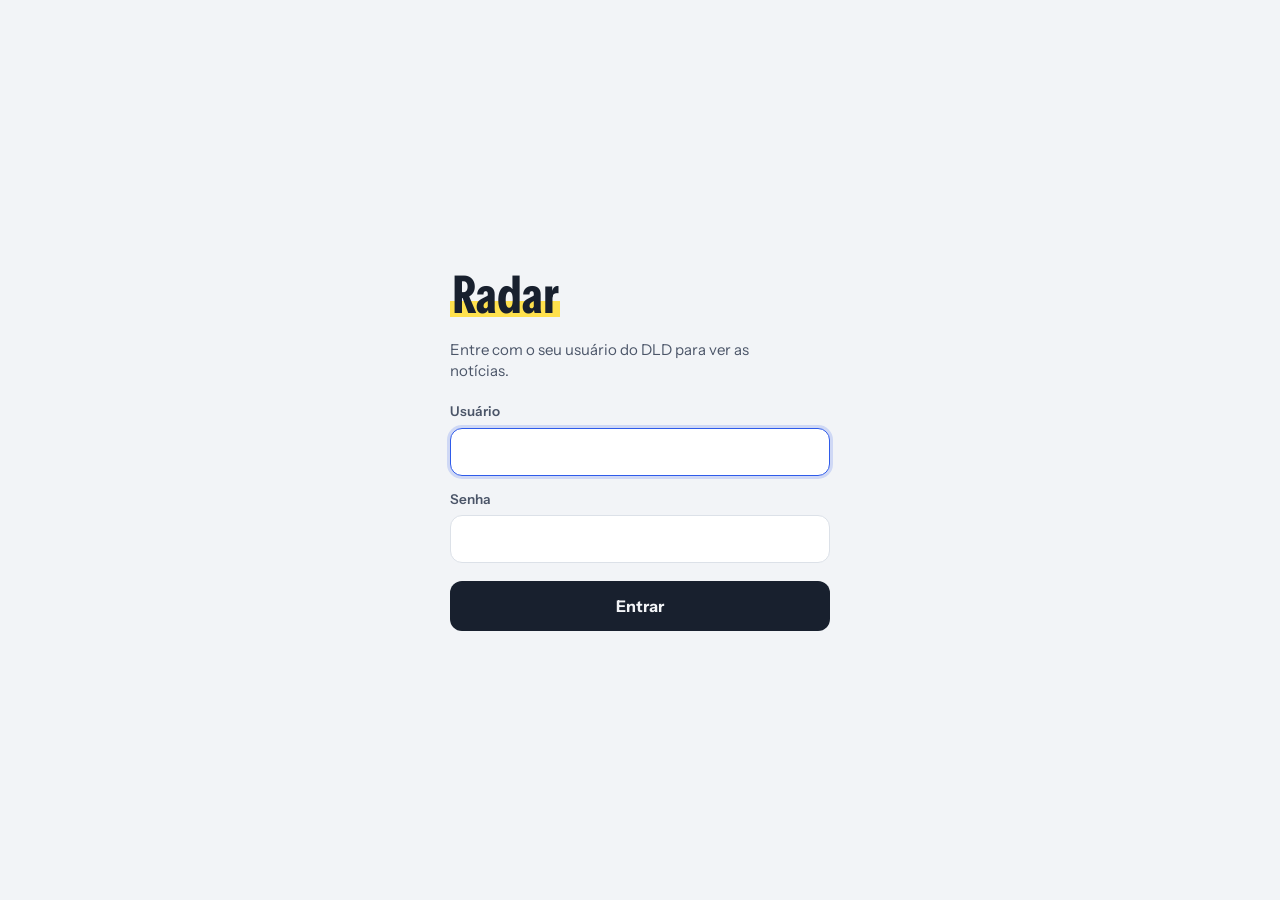
<file: news/index.html>
<!doctype html>
<html lang="pt-BR">
<head>
  <meta charset="utf-8" />
  <meta name="viewport" content="width=device-width, initial-scale=1, viewport-fit=cover" />
  <meta name="theme-color" content="#F2F4F7" media="(prefers-color-scheme: light)" />
  <meta name="theme-color" content="#121826" media="(prefers-color-scheme: dark)" />
  <title>Radar</title>
  <link rel="preconnect" href="https://fonts.googleapis.com" />
  <link rel="preconnect" href="https://fonts.gstatic.com" crossorigin />
  <link href="https://fonts.googleapis.com/css2?family=Instrument+Sans:wdth,wght@75..100,400..700&display=swap" rel="stylesheet" />
  <link rel="stylesheet" href="radar.css" />
  <link rel="manifest" href="../manifest.json" />
  <script>
    // Radar dentro do DLD (context/Modulo_Noticias.md). A API é a do dld-app,
    // e o login é o mesmo do DLD: o token fica no mesmo localStorage, então
    // quem já entrou no DLD entra direto aqui, e vice-versa.
    window.API_BASE = "https://dld-app-352695518853.us-west1.run.app";
    // Tema forçado no DLD (botão 🖥️/☀️/🌙) vale aqui também; sem ele, segue o aparelho.
    try {
      var t = localStorage.getItem("dld_tema");
      if (t === "light" || t === "dark") document.documentElement.setAttribute("data-theme", t);
    } catch (e) {}
  </script>
</head>
<body data-view="news">
  <header class="bar">
    <div class="bar__in">
      <a class="voltar" href="../" aria-label="Voltar para o DLD">
        <svg viewBox="0 0 24 24" width="18" height="18" aria-hidden="true"><path d="M15 5l-7 7 7 7" fill="none" stroke="currentColor" stroke-width="2.2" stroke-linecap="round" stroke-linejoin="round"/></svg>
        <span class="voltar__txt">DLD</span>
      </a>
      <span class="logo" aria-label="Radar">Radar</span>
      <button id="tema" class="tema" type="button" aria-label="Usar tema escuro">
        <svg class="tema__lua" viewBox="0 0 24 24" width="18" height="18" aria-hidden="true"><path d="M20 14.5A8 8 0 0 1 9.5 4a8 8 0 1 0 10.5 10.5z" fill="none" stroke="currentColor" stroke-width="2" stroke-linejoin="round"/></svg>
        <svg class="tema__sol" viewBox="0 0 24 24" width="18" height="18" aria-hidden="true"><circle cx="12" cy="12" r="4" fill="none" stroke="currentColor" stroke-width="2"/><path d="M12 2.5v2.2M12 19.3v2.2M2.5 12h2.2M19.3 12h2.2M5.3 5.3l1.6 1.6M17.1 17.1l1.6 1.6M5.3 18.7l1.6-1.6M17.1 6.9l1.6-1.6" stroke="currentColor" stroke-width="2" stroke-linecap="round"/></svg>
      </button>

      <div class="seg" role="radiogroup" aria-label="Período">
        <button class="seg__btn" role="radio" aria-checked="true" data-period="day">Hoje</button>
        <button class="seg__btn" role="radio" aria-checked="false" data-period="week">Semana</button>
      </div>

      <nav class="topnav" aria-label="Seções">
        <button class="topnav__btn" data-view="news" aria-current="page">Notícias</button>
        <button class="topnav__btn" data-view="read">Lidos <span class="badge" data-read-count></span></button>
        <button class="topnav__btn" data-view="blocks">Bloqueios</button>
      </nav>

      <div class="atualizar">
        <span id="idade" class="idade" aria-live="off" hidden><span class="idade__pre">Atualizado </span><time id="idade-quando"></time></span>
        <button id="refresh" class="refresh" type="button" aria-label="Atualizar notícias">
          <svg viewBox="0 0 24 24" width="20" height="20" aria-hidden="true"><path d="M20 12a8 8 0 1 1-2.34-5.66M20 4v4.5h-4.5" fill="none" stroke="currentColor" stroke-width="2" stroke-linecap="round" stroke-linejoin="round"/></svg>
          <span class="refresh__label">Atualizar</span>
        </button>
      </div>
    </div>

    <div class="filters" id="filters">
      <div class="chips" role="radiogroup" aria-label="Editoria">
        <button class="chip" role="radio" aria-checked="true" data-cat="all">Tudo</button>
        <button class="chip" role="radio" aria-checked="false" data-cat="politica">Política</button>
        <button class="chip" role="radio" aria-checked="false" data-cat="economia">Economia</button>
        <button class="chip" role="radio" aria-checked="false" data-cat="mundo">Mundo</button>
        <button class="chip" role="radio" aria-checked="false" data-cat="tecnologia">Tecnologia</button>
        <button class="chip" role="radio" aria-checked="false" data-cat="esportes">Esportes</button>
        <button class="chip" role="radio" aria-checked="false" data-cat="geral">Geral</button>
        <button class="chip chip--toggle" id="intl" aria-pressed="true">Internacional</button>
      </div>
    </div>
  </header>

  <main class="shell">
    <section class="view view--news" id="view-news" aria-labelledby="news-heading">
      <div class="masthead">
        <h1 id="news-heading" class="masthead__date"></h1>
        <p class="masthead__status"><span id="status-count"></span>
          <button type="button" id="status-hidden" class="status-hidden" hidden></button></p>
      </div>
      <div id="hint" class="hint" hidden>
        <p>Segure uma notícia por um segundo para marcar como lida. Ela sai de Tudo e vai para Lidos.</p>
        <button type="button" id="hint-ok" class="link-btn">Entendi</button>
      </div>
      <!-- Varredura: aparece enquanto a coleta roda (10 a 30 s). Um veículo
           por ponto, na editoria dele; o feixe acende cada um ao passar. -->
      <div id="scan" class="scan" role="status" aria-live="polite" hidden>
        <div class="scan__scope" aria-hidden="true">
          <svg class="scan__grid" viewBox="-110 -110 220 220">
            <circle r="104" /><circle r="78" /><circle r="52" /><circle r="26" />
            <line x1="-104" y1="0" x2="104" y2="0" /><line x1="0" y1="-104" x2="0" y2="104" />
            <g id="scan-blips"></g>
          </svg>
          <div class="scan__beam"></div>
          <div class="scan__core"></div>
        </div>
        <div class="scan__text">
          <p class="scan__title" id="scan-title">Varrendo as fontes</p>
          <p class="scan__now" id="scan-now">&nbsp;</p>
          <p class="scan__time" id="scan-time"></p>
        </div>
      </div>
      <div id="stories" class="stories" aria-live="polite"></div>
    </section>

    <section class="view view--read" id="view-read" aria-labelledby="read-heading">
      <div class="masthead masthead--row">
        <h1 id="read-heading" class="masthead__date">Lidos</h1>
        <button type="button" id="clear-read" class="link-btn" hidden>Limpar lista</button>
      </div>
      <p class="masthead__status">Assuntos que você marcou nos últimos 30 dias, em qualquer aparelho. Segure um item para devolvê-lo à lista.</p>
      <div id="read-list" class="read-list"></div>
    </section>

    <!-- Bloqueios (RN-12 a RN-17 de Modulo_Noticias.md): termos que escondem
         assuntos. Só esconde — nada é apagado, e remover devolve na hora. -->
    <section class="view view--blocks" id="view-blocks" aria-labelledby="blocks-heading">
      <div class="masthead">
        <h1 id="blocks-heading" class="masthead__date">Bloqueios</h1>
      </div>
      <p class="masthead__status">Assuntos com estes termos ficam escondidos do Radar. Nada é apagado: removendo o termo, eles voltam.</p>

      <form id="bloq-form" class="bloq-form" autocomplete="off" novalidate>
        <label class="bloq-label" for="bloq-termo">Bloquear um termo</label>
        <div class="bloq-linha">
          <input id="bloq-termo" class="bloq-input" type="text" maxlength="60" spellcheck="false"
                 placeholder="Ex.: BBB, A Fazenda" enterkeyhint="done" />
          <button id="bloq-salvar" class="bloq-btn" type="submit" disabled>Bloquear</button>
        </div>
        <div class="bloq-periodo" role="radiogroup" aria-label="Por quanto tempo">
          <button type="button" class="bloq-per" role="radio" aria-checked="false" data-dias="7">7 dias</button>
          <button type="button" class="bloq-per" role="radio" aria-checked="false" data-dias="30">30 dias</button>
          <button type="button" class="bloq-per" role="radio" aria-checked="true" data-dias="">Sempre</button>
        </div>
        <div id="bloq-previa" class="bloq-previa" aria-live="polite" hidden></div>
      </form>

      <h2 class="bloq-titulo">Termos bloqueados <span id="bloq-total" class="bloq-total"></span></h2>
      <div id="bloq-lista" class="bloq-lista"></div>
    </section>

    <aside class="view view--trends rail" id="view-trends" aria-labelledby="trends-heading">
      <h2 id="trends-heading" class="rail__title">Em alta no Google</h2>
      <p class="rail__sub">Buscas que mais cresceram no Brasil agora</p>
      <ol id="trends" class="trends"></ol>
      <h2 class="rail__title rail__title--sources">Fontes</h2>
      <div id="feeds" class="feeds"></div>
    </aside>
  </main>

  <nav class="tabbar" aria-label="Seções">
    <button class="tabbar__btn" data-view="news" aria-current="page">
      <svg viewBox="0 0 24 24" aria-hidden="true"><path d="M4 6h16M4 12h16M4 18h10" fill="none" stroke="currentColor" stroke-width="2" stroke-linecap="round"/></svg>
      Notícias
    </button>
    <button class="tabbar__btn" data-view="trends">
      <svg viewBox="0 0 24 24" aria-hidden="true"><path d="M3 17l6-6 4 4 8-8M15 7h6v6" fill="none" stroke="currentColor" stroke-width="2" stroke-linecap="round" stroke-linejoin="round"/></svg>
      Em alta
    </button>
    <button class="tabbar__btn" data-view="read">
      <svg viewBox="0 0 24 24" aria-hidden="true"><path d="M5 12.5l4.5 4.5L19 7.5" fill="none" stroke="currentColor" stroke-width="2" stroke-linecap="round" stroke-linejoin="round"/></svg>
      Lidos <span class="badge" data-read-count></span>
    </button>
    <button class="tabbar__btn" data-view="blocks">
      <svg viewBox="0 0 24 24" aria-hidden="true"><circle cx="12" cy="12" r="8.5" fill="none" stroke="currentColor" stroke-width="2"/><path d="M6 6l12 12" fill="none" stroke="currentColor" stroke-width="2" stroke-linecap="round"/></svg>
      Bloqueios
    </button>
  </nav>

  <div id="toast" class="toast" role="status" aria-live="polite" hidden>
    <span id="toast-text"></span>
    <button type="button" id="toast-action" class="toast__action" hidden></button>
  </div>

  <!-- Login do DLD, aqui mesmo: quem abre /news sem sessão entra sem sair do Radar. -->
  <div id="login" class="login" hidden>
    <form id="login-form" class="login__card" autocomplete="on">
      <span class="logo logo--grande">Radar</span>
      <p class="login__lead">Entre com o seu usuário do DLD para ver as notícias.</p>
      <label class="login__campo">Usuário
        <input id="login-usuario" name="username" autocomplete="username" autocapitalize="none" spellcheck="false" required />
      </label>
      <label class="login__campo">Senha
        <input id="login-senha" name="password" type="password" autocomplete="current-password" required />
      </label>
      <p id="login-erro" class="login__erro" role="alert" hidden></p>
      <button id="login-entrar" class="login__btn" type="submit">Entrar</button>
    </form>
  </div>

  <script src="radar.js"></script>
</body>
</html>
</file>
<file: news/radar.css>
/* Radar — tokens (veio do poc-news; dentro do DLD em 08/10/2026, mesmo visual)
   papel frio + tinta azul + amarelo marca-texto (o amarelo só aparece quando algo é marcado) */
:root {
  --paper: #F2F4F7;
  --surface: #FFFFFF;
  --ink: #18202E;
  --ink-2: #4B5568;
  --ink-3: #7A8496;
  --rule: #DCE1E8;
  --marker: #FFE14D;
  --marker-soft: rgb(255 225 77 / .55);
  --cobalt: #2F5BEA;

  --c-politica: #2F5BEA;
  --c-economia: #12805C;
  --c-mundo: #7B4BD0;
  --c-tecnologia: #C2410C;
  --c-esportes: #0B7A8C;
  --c-geral: #7A8496;

  --font: "Instrument Sans", "Segoe UI", system-ui, sans-serif;
  --bar-h: 56px;
  --tab-h: 64px;
  --safe-b: env(safe-area-inset-bottom, 0px);
}
/* Escuro: segue o aparelho, a menos que o tema tenha sido forçado no DLD
   (data-theme, lido do mesmo localStorage no <head>). */
@media (prefers-color-scheme: dark) {
  :root:not([data-theme="light"]) {
    --paper: #121826;
    --surface: #1A2133;
    --ink: #E9EDF4;
    --ink-2: #AEB6C6;
    --ink-3: #7E889B;
    --rule: #2A3347;
    --marker: #F5D33F;
    --marker-soft: rgb(245 211 63 / .28);
    --cobalt: #8AA6FF;
    --c-politica: #8AA6FF;
    --c-economia: #4CC79A;
    --c-mundo: #B79BFF;
    --c-tecnologia: #FF9E6B;
    --c-esportes: #4FC6D8;
    --c-geral: #8D97AA;
  }
}
:root[data-theme="dark"] {
    --paper: #121826;
    --surface: #1A2133;
    --ink: #E9EDF4;
    --ink-2: #AEB6C6;
    --ink-3: #7E889B;
    --rule: #2A3347;
    --marker: #F5D33F;
    --marker-soft: rgb(245 211 63 / .28);
    --cobalt: #8AA6FF;
    --c-politica: #8AA6FF;
    --c-economia: #4CC79A;
    --c-mundo: #B79BFF;
    --c-tecnologia: #FF9E6B;
    --c-esportes: #4FC6D8;
    --c-geral: #8D97AA;
  }

* { box-sizing: border-box; }
html { -webkit-text-size-adjust: 100%; }
body {
  margin: 0;
  background: var(--paper);
  color: var(--ink);
  font: 400 15px/1.45 var(--font);
  -webkit-font-smoothing: antialiased;
  padding-bottom: calc(var(--tab-h) + var(--safe-b));
}
a { color: inherit; text-decoration: none; }
button { font: inherit; color: inherit; }
:focus-visible { outline: 2px solid var(--cobalt); outline-offset: 2px; border-radius: 4px; }
[hidden] { display: none !important; }

/* ---------- barra superior ---------- */
.bar {
  position: sticky; top: 0; z-index: 20;
  background: color-mix(in srgb, var(--paper) 92%, transparent);
  backdrop-filter: saturate(1.4) blur(10px);
  -webkit-backdrop-filter: saturate(1.4) blur(10px);
  border-bottom: 1px solid var(--rule);
}
.bar__in {
  display: flex; align-items: center; gap: 12px;
  height: var(--bar-h);
  max-width: 1160px; margin: 0 auto; padding: 0 16px;
}
.logo {
  font-weight: 700; font-stretch: 75%; font-size: 24px; letter-spacing: -0.01em; line-height: 1;
  /* traço de marca-texto sob o nome */
  background: linear-gradient(transparent 62%, var(--marker) 62%, var(--marker) 92%, transparent 92%);
  padding: 0 2px;
}
/* Tema claro/escuro, colado ao nome (o resto dos controles fica à direita). */
.tema {
  flex: none; display: inline-grid; place-items: center;
  width: 34px; height: 34px; margin-left: -4px; padding: 0;
  border: 0; border-radius: 9px; background: none; cursor: pointer; color: var(--ink-2);
}
.tema:hover { background: var(--surface); color: var(--ink); }
.tema .tema__sol { display: none; }
.tema.is-escuro .tema__sol { display: block; }
.tema.is-escuro .tema__lua { display: none; }
.seg {
  display: inline-flex; margin-left: auto;
  background: var(--surface); border: 1px solid var(--rule); border-radius: 10px; padding: 3px;
}
.seg__btn {
  border: 0; background: none; cursor: pointer;
  font-size: 14px; font-weight: 600; color: var(--ink-3);
  padding: 6px 14px; border-radius: 7px; min-height: 34px;
}
.seg__btn[aria-checked="true"] { background: var(--ink); color: var(--paper); }

.topnav { display: none; }
.refresh {
  display: inline-flex; align-items: center; gap: 8px;
  border: 1px solid var(--rule); background: var(--surface); cursor: pointer;
  height: 40px; min-width: 40px; padding: 0 10px; border-radius: 10px; justify-content: center;
}
.refresh__label { display: none; font-size: 14px; font-weight: 600; }
/* Tempo desde a última busca, colado ao botão (atualiza sozinho, sem recarregar). */
.atualizar { flex: none; position: relative; display: flex; align-items: center; gap: 12px; }
.idade {
  flex: none; margin-right: -4px;
  font-size: 12px; line-height: 1.15; color: var(--ink-3); text-align: right;
  font-variant-numeric: tabular-nums; white-space: nowrap;
}
.idade time { color: var(--ink-2); font-weight: 600; }
.idade__pre { display: none; }
.idade.is-busy time { color: var(--ink-3); font-weight: 400; }
.idade.is-busy .idade__pre { display: none !important; }
/* Celular: o "há 47 min" precisa caber na mesma linha do logo e do Hoje/Semana. */
/* No celular não cabe "há 47 min" ao lado do botão junto com o tema: o tempo
   vira uma legenda pequena DENTRO do botão, embaixo do ícone. */
@media (max-width: 419px) {
  .bar__in { gap: 8px; padding: 0 12px; }
  .logo { font-size: 22px; }
  .tema { width: 30px; }
  .seg__btn { padding: 6px 8px; }
  .refresh { min-width: 46px; height: 42px; padding: 0 4px 11px; }
  .refresh svg { width: 18px; height: 18px; }
  .idade {
    position: absolute; left: 0; right: 0; bottom: 4px; z-index: 1; pointer-events: none;
    margin: 0; text-align: center; font-size: 9.5px; line-height: 1; letter-spacing: .01em;
  }
  .idade time { font-weight: 600; }
  .idade.is-busy { visibility: hidden; }
}
.idade__ha { display: none; }
@media (min-width: 420px) { .idade__ha { display: inline; } }
@media (max-width: 339px) {
  .bar__in { gap: 5px; padding: 0 10px; }
  .logo { font-size: 19px; }
  .seg__btn { padding: 6px 6px; font-size: 13px; }
  .tema { width: 28px; }
}
.refresh.is-busy svg { animation: spin 0.9s linear infinite; }
@keyframes spin { to { transform: rotate(360deg); } }

/* ---------- filtros ---------- */
.filters { max-width: 1160px; margin: 0 auto; }
.chips {
  display: flex; gap: 8px; overflow-x: auto; scrollbar-width: none;
  padding: 2px 16px 10px; scroll-padding: 16px;
}
.chips::-webkit-scrollbar { display: none; }
.chip {
  flex: none; cursor: pointer;
  border: 1px solid var(--rule); background: var(--surface);
  font-size: 14px; font-weight: 500; padding: 0 14px; height: 34px; border-radius: 17px;
}
.chip[aria-checked="true"] { background: var(--ink); border-color: var(--ink); color: var(--paper); }
.chip--toggle { margin-left: 4px; color: var(--ink-3); }
.chip--toggle[aria-pressed="true"] { color: var(--ink); border-color: var(--ink-3); }
.chip--toggle::before { content: "○ "; }
.chip--toggle[aria-pressed="true"]::before { content: "● "; color: var(--cobalt); }
body:not([data-view="news"]) .filters { display: none; }
body:not([data-view="news"]) .seg { visibility: hidden; }

/* ---------- estrutura e vistas ---------- */
.shell { max-width: 1160px; margin: 0 auto; padding: 0 16px; }
.view { display: none; }
body[data-view="news"] .view--news,
body[data-view="read"] .view--read,
body[data-view="trends"] .view--trends,
body[data-view="blocks"] .view--blocks { display: block; }

.masthead { padding: 18px 0 10px; }
.masthead--row { display: flex; align-items: baseline; justify-content: space-between; gap: 12px; }
.masthead__date {
  margin: 0; font-weight: 700; font-stretch: 75%;
  font-size: 30px; line-height: 1.05; letter-spacing: -0.015em; word-spacing: 0.06em;
}
.masthead__status { margin: 6px 0 0; color: var(--ink-2); font-size: 14px; display: flex; flex-wrap: wrap; gap: 4px 14px; }
.masthead__fetch { color: var(--ink-3); }

.hint {
  display: flex; gap: 12px; align-items: flex-start; justify-content: space-between;
  margin: 6px 0 4px; padding: 12px 14px; border-radius: 12px;
  background: var(--marker-soft); color: var(--ink); font-size: 14px;
}
.hint p { margin: 0; }
.link-btn {
  border: 0; background: none; padding: 4px 0; cursor: pointer; flex: none;
  color: var(--cobalt); font-weight: 600; font-size: 14px;
}

/* ---------- lista de notícias ---------- */
.stories { display: flex; flex-direction: column; position: relative; }
/* Cópia da manchete antiga por cima da nova durante a troca (radar.js,
   trocarManchete): cobre o que está embaixo e só some. */
.troca-fantasma {
  position: absolute; left: 0; right: 0; z-index: 2; overflow: hidden;
  background: var(--paper); pointer-events: none;
}
/* manchete esperando a imagem carregar: fora do layout até lá */
.story__thumb--espera { display: none; }
.story {
  position: relative; isolation: isolate;
  display: grid; grid-template-columns: minmax(0, 1fr) auto; column-gap: 12px;
  grid-template-areas:
    "cat   thumb"
    "title thumb"
    "sum   sum"
    "meta  meta"
    "more  check";
  grid-template-rows: auto auto auto auto auto;
  align-content: start;
  padding: 16px 0; border-top: 1px solid var(--rule);
  touch-action: pan-y;
  -webkit-user-select: none; user-select: none; -webkit-touch-callout: none;
  -webkit-tap-highlight-color: transparent;
}
.story__main { display: contents; }
.story__rank { grid-area: rank; }
.story__cat { grid-area: cat; }
.story__title { grid-area: title; }
.story__summary { grid-area: sum; }
.story__meta { grid-area: meta; }
.story__more { grid-area: more; }
.story__thumb { grid-area: thumb; }
.story__check { grid-area: check; }
/* Sem "Ver os N veículos", o botão sobe para a linha da fonte/tempo. */
.story--sem-mais {
  grid-template-areas:
    "cat   thumb"
    "title thumb"
    "sum   sum"
    "meta  check";
}
.story:first-child { border-top: 0; }
.story__sweep {
  position: absolute; inset: 6px -8px; z-index: -1; border-radius: 10px;
  background: var(--marker-soft);
  transform: scaleX(0); transform-origin: left center;
  transition: transform .22s ease;          /* recolhe ao soltar antes da hora */
}
/* Durante a carga, quem move o fundo é o radar.js, quadro a quadro, junto com
   a barra de partículas (canvas .carga) — sem transição aqui. */
.story.is-pressing .story__sweep, .read-item.is-pressing .story__sweep { transition: none; }
.story.is-done .story__sweep { transform: scaleX(1); background: var(--marker); opacity: .7; }

.story__rank {
  display: none;
  font-weight: 700; font-stretch: 75%; font-size: 17px; line-height: 1.3;
  color: var(--ink-3); font-variant-numeric: tabular-nums;
}
/* Número rolando para a nova posição (radar.js, rolarNumero): os dois
   valores ocupam a mesma célula e a caixa corta o que sai dela. */
.story__rank.rolando { display: grid; overflow: hidden; }
.rank-inline.rolando { display: inline-grid; overflow: hidden; vertical-align: bottom; }
.rolando > span { grid-area: 1 / 1; }
.rank-inline { font-weight: 700; font-stretch: 75%; font-size: 15px; color: var(--ink-3); font-variant-numeric: tabular-nums; margin-right: 2px; }
.story--lead .rank-inline { display: none; }
.story__cat { margin: 0 0 4px; display: flex; align-items: center; flex-wrap: wrap; gap: 4px 10px; font-size: 13px; color: var(--ink-2); }
.story__cat .dot { width: 8px; height: 8px; border-radius: 50%; background: var(--c-geral); flex: none; }
.story__cat .catname { display: inline-flex; align-items: center; gap: 6px; }
.hot {
  color: var(--ink); font-weight: 600; padding: 0 4px; border-radius: 3px;
  background: linear-gradient(transparent 40%, var(--marker) 40%);
}
.lang { font-weight: 600; color: var(--ink-3); }

.story__title {
  margin: 0; font-weight: 600; font-stretch: 92%;
  font-size: 17px; line-height: 1.28; letter-spacing: -0.005em;
  text-wrap: pretty;
}
.story__title a { display: block; }
.story__title a:hover { text-decoration: underline; text-decoration-thickness: 1px; text-underline-offset: 3px; }
.story__summary {
  margin: 6px 0 0; color: var(--ink-2); font-size: 14.5px;
  display: -webkit-box; -webkit-line-clamp: 2; -webkit-box-orient: vertical; overflow: hidden;
}
.story__meta { margin-top: 10px; display: flex; align-items: center; flex-wrap: wrap; gap: 6px 14px; font-size: 13px; color: var(--ink-3); }
.story__meta .count { color: var(--ink); font-weight: 600; }

/* medidor de cobertura: um traço por veículo (até 10) */
.meter { display: inline-flex; gap: 2px; align-items: center; }
.meter i { width: 4px; height: 12px; border-radius: 1px; background: var(--rule); }
.meter i.on { background: var(--ink); }

.story__thumb {
  width: 68px; height: 68px; border-radius: 10px; object-fit: cover;
  background: var(--rule); align-self: start; margin-top: 2px;
  -webkit-user-drag: none;
}

.story__more { margin-top: 8px; font-size: 14px; }
.story__more summary {
  cursor: pointer; list-style: none; color: var(--cobalt); font-weight: 600;
  display: inline-flex; align-items: center; gap: 4px; min-height: 32px;
}
.story__more summary::-webkit-details-marker { display: none; }
.story__more summary::after { content: ""; width: 7px; height: 7px; border-right: 2px solid currentColor; border-bottom: 2px solid currentColor; transform: rotate(45deg) translateY(-2px); margin-left: 4px; }
.story__more[open] summary::after { transform: rotate(-135deg) translate(-2px, 0); }
.story__more ul { margin: 6px 0 0; padding: 0; list-style: none; }
.story__more li { padding: 8px 0; border-top: 1px dashed var(--rule); }
.story__more .src { display: block; font-size: 12.5px; font-weight: 600; color: var(--ink-2); }
.story__more a { color: var(--ink); }
.story__more a:hover { text-decoration: underline; }

/* manchete principal */
.story--lead {
  grid-template-columns: minmax(0, 1fr) auto;
  grid-template-areas: "thumb thumb" "cat cat" "title title" "sum sum" "meta meta" "more check";
  padding-top: 8px;
}
.story--lead.story--sem-mais {
  grid-template-areas: "thumb thumb" "cat cat" "title title" "sum sum" "meta check";
}
.story--lead .story__rank { display: none; }
.story--lead .story__thumb {
  width: 100%; height: auto; aspect-ratio: 16 / 9; border-radius: 14px; margin: 0 0 12px;
}
.story--lead .story__title { font-size: 24px; line-height: 1.15; font-weight: 700; font-stretch: 85%; letter-spacing: -0.012em; }
.story--lead .story__summary { -webkit-line-clamp: 3; font-size: 15px; }

/* já lida (aparece assim fora do filtro Tudo) */
.story.is-read .story__title, .story.is-read .story__summary, .story.is-read .story__thumb { opacity: .5; }
.readmark { display: inline-flex; align-items: center; gap: 4px; font-weight: 600; color: var(--ink-2); }
.readmark::before { content: ""; width: 9px; height: 5px; border-left: 2px solid currentColor; border-bottom: 2px solid currentColor; transform: rotate(-45deg) translate(1px, -1px); }

/* Marcar como lida: sempre no canto inferior direito da notícia (08/10/2026).
   No celular, um quadrado discreto só com o ícone; no computador (≥960 px),
   ícone + texto. Lida (fora do filtro Tudo): preenchido, e tocar desmarca. */
.story__check {
  justify-self: end; align-self: start; margin-top: 6px;
  display: inline-flex; align-items: center; justify-content: center; gap: 6px;
  width: 34px; height: 34px; padding: 0; border-radius: 9px;
  border: 1px solid var(--rule); background: var(--surface); color: var(--ink-3);
  cursor: pointer; font-size: 13px; font-weight: 600; white-space: nowrap;
  transition: color .15s ease, border-color .15s ease, background .15s ease;
}
.story--sem-mais .story__check { align-self: center; margin-top: 8px; }
.story__check-ico { width: 18px; height: 18px; flex: none; }
.story__check-txt { display: none; }
.story__check:hover { color: var(--ink); border-color: var(--ink-3); }
.story__check.is-on { background: var(--ink); border-color: var(--ink); color: var(--paper); }

/* Barra de carga do toque longo: um canvas fixo por cima da notícia
   (radar.js, criarCarga) — fixo para a explosão final sobreviver à linha
   que se recolhe. Não intercepta toque nenhum. */
.carga { position: fixed; z-index: 30; pointer-events: none; }

/* ---------- lidos ---------- */
.read-group { margin: 18px 0 4px; font-size: 13px; font-weight: 600; color: var(--ink-3); }
.read-item {
  position: relative; isolation: isolate;
  display: grid; grid-template-columns: minmax(0, 1fr) auto; gap: 4px 12px; align-items: start;
  padding: 12px 0; border-top: 1px solid var(--rule);
  touch-action: pan-y; -webkit-user-select: none; user-select: none; -webkit-touch-callout: none;
}
.read-item .story__sweep { inset: 4px -8px; }
.read-item__title { font-weight: 600; font-stretch: 92%; font-size: 15.5px; line-height: 1.3; }
.read-item__meta { grid-column: 1; font-size: 13px; color: var(--ink-3); display: flex; gap: 12px; flex-wrap: wrap; }
.read-item .link-btn { grid-row: 1 / span 2; grid-column: 2; font-size: 13px; }

/* ---------- em alta ---------- */
.rail { padding-top: 18px; }
.rail__title { margin: 0; font-weight: 700; font-stretch: 75%; font-size: 26px; line-height: 1.1; letter-spacing: -0.005em; word-spacing: 0.08em; }
.rail__title--sources { font-size: 20px; margin-top: 28px; }
.rail__sub { margin: 4px 0 10px; color: var(--ink-3); font-size: 14px; }
.trends { margin: 0; padding: 0; list-style: none; counter-reset: t; }
.trends li {
  counter-increment: t;
  display: grid; grid-template-columns: 26px minmax(0, 1fr); column-gap: 8px;
  padding: 12px 0; border-top: 1px solid var(--rule);
}
.trends li::before { content: counter(t); grid-row: 1 / span 3; font-weight: 700; font-stretch: 75%; font-size: 17px; color: var(--ink-3); font-variant-numeric: tabular-nums; }
.trends .term { font-weight: 600; font-size: 16px; }
.trends .traffic { font-size: 13px; color: var(--ink-3); }
.trends .news { font-size: 13.5px; color: var(--ink-2); margin-top: 4px; }
.trends .news:hover { text-decoration: underline; }
.feeds { font-size: 14px; color: var(--ink-2); margin-top: 8px; }
.feeds strong { color: var(--ink); }
.feeds details { margin-top: 8px; }
.feeds summary { cursor: pointer; color: var(--cobalt); font-weight: 600; }
.feeds ul { margin: 8px 0 0; padding-left: 18px; font-size: 13px; color: var(--ink-3); }
.feeds li { margin: 4px 0; overflow-wrap: anywhere; }

/* ---------- estados ---------- */
.empty { padding: 48px 8px; text-align: center; color: var(--ink-2); }
.empty p { margin: 0 0 12px; }
.skel { height: 96px; border-top: 1px solid var(--rule); position: relative; overflow: hidden; }
.skel::after {
  content: ""; position: absolute; left: 32px; right: 0; top: 18px; height: 54px; border-radius: 8px;
  background: linear-gradient(90deg, var(--rule), var(--surface), var(--rule)); background-size: 200% 100%;
  animation: sh 1.3s linear infinite;
}
@keyframes sh { from { background-position: 200% 0; } to { background-position: -200% 0; } }

/* ---------- barra de abas (celular) ---------- */
.tabbar {
  position: fixed; left: 0; right: 0; bottom: 0; z-index: 30;
  display: grid; grid-template-columns: repeat(4, 1fr);
  height: calc(var(--tab-h) + var(--safe-b)); padding-bottom: var(--safe-b);
  background: var(--surface); border-top: 1px solid var(--rule);
}
.tabbar__btn {
  border: 0; background: none; cursor: pointer;
  display: flex; flex-direction: column; align-items: center; justify-content: center; gap: 3px;
  font-size: 12.5px; font-weight: 600; color: var(--ink-3);
}
.tabbar__btn svg { width: 22px; height: 22px; }
.tabbar__btn[aria-current="page"] { color: var(--ink); }
.tabbar__btn[aria-current="page"] svg { background: var(--marker-soft); border-radius: 8px; box-shadow: 0 0 0 4px var(--marker-soft); }
.badge:empty { display: none; }
.badge {
  display: inline-block; min-width: 18px; padding: 0 5px; border-radius: 9px;
  background: var(--ink); color: var(--paper); font-size: 11px; line-height: 18px; text-align: center;
}
.tabbar__btn .badge { position: absolute; transform: translate(26px, -12px); }
.tabbar__btn { position: relative; }

/* ---------- aviso ---------- */
.toast {
  position: fixed; left: 50%; transform: translateX(-50%); z-index: 40;
  bottom: calc(var(--tab-h) + var(--safe-b) + 12px);
  display: flex; align-items: center; gap: 16px;
  width: max-content; max-width: calc(100vw - 32px);
  background: var(--ink); color: var(--paper);
  padding: 12px 16px; border-radius: 12px; font-size: 14px;
}
.toast__action { border: 0; background: none; color: var(--marker); font-weight: 700; cursor: pointer; padding: 4px 0; }

/* ---------- telas largas ---------- */
@media (min-width: 960px) {
  body { padding-bottom: 0; }
  .tabbar { display: none; }
  .toast { bottom: 24px; }
  .bar__in { gap: 20px; height: 64px; }
  .seg { margin-left: 28px; }
  .topnav { display: flex; gap: 4px; margin-left: auto; }
  .topnav__btn {
    border: 0; background: none; cursor: pointer; font-weight: 600; font-size: 15px; color: var(--ink-3);
    padding: 8px 12px; border-radius: 8px; display: inline-flex; align-items: center; gap: 6px;
  }
  .topnav__btn[aria-current="page"] { color: var(--ink); background: var(--marker-soft); }
  .refresh__label { display: inline; }
  .idade { font-size: 13px; margin-right: -8px; }
  .idade__pre { display: inline; }
  .refresh { padding: 0 14px; }
  .chips { padding-bottom: 12px; }

  .shell {
    display: grid; grid-template-columns: minmax(0, 1fr) 320px; gap: 48px; align-items: start;
  }
  /* "Em alta" vira coluna lateral fixa, com rolagem própria */
  .view--trends {
    display: block !important;
    position: sticky; top: calc(64px + 57px); grid-column: 2; grid-row: 1;
    max-height: calc(100dvh - 64px - 57px); overflow-y: auto; padding-bottom: 32px;
    scrollbar-width: thin;
  }
  body[data-view="read"] .view--trends, body[data-view="blocks"] .view--trends { top: 64px; max-height: calc(100dvh - 64px); }
  .view--blocks { grid-column: 1; grid-row: 1; }
  .view--news, .view--read { grid-column: 1; grid-row: 1; }
  body[data-view="trends"] .view--news { display: block; }

  .masthead { padding-top: 28px; }
  .masthead__date { font-size: 44px; }
  .story__rank { display: block; }
  .rank-inline { display: none; }
  .story {
    grid-template-columns: 30px minmax(0, 1fr) auto; column-gap: 18px; padding: 20px 0;
    grid-template-areas:
      "rank cat   thumb"
      "rank title thumb"
      "rank sum   thumb"
      "rank meta  thumb"
      "rank more  check";
  }
  .story--sem-mais {
    grid-template-areas:
      "rank cat   thumb"
      "rank title thumb"
      "rank sum   thumb"
      "rank meta  check";
  }
  .story__thumb { justify-self: end; }
  .story__rank { font-size: 20px; }
  .story__title { font-size: 19.5px; }
  .story__summary { font-size: 15px; }
  .story__thumb { width: 128px; height: 88px; }
  .story--lead {
    grid-template-columns: minmax(0, 1fr) auto;
    grid-template-areas: "thumb thumb" "cat cat" "title title" "sum sum" "meta meta" "more check";
  }
  .story--lead.story--sem-mais {
    grid-template-areas: "thumb thumb" "cat cat" "title title" "sum sum" "meta check";
  }
  .story--lead .story__rank { display: none; }
  .story--lead .story__thumb { width: 100%; height: auto; max-height: 380px; }
  .story--lead .story__title { font-size: 34px; }
  .story--lead .story__summary { font-size: 16.5px; max-width: 64ch; }
  .story__check { width: auto; height: 32px; padding: 0 12px 0 9px; }
  .story__check-ico { width: 16px; height: 16px; }
  .story__check-txt { display: inline; }
  .rail__title { font-size: 24px; }
}

@media (prefers-reduced-motion: reduce) {
  .story.is-pressing .story__sweep, .read-item.is-pressing .story__sweep { opacity: .5; }
  .refresh.is-busy svg { animation: none; }
  .skel::after { animation: none; }
  .scan__now mark { animation: none; }
}


/* ═════════════ Integração com o DLD (08/10/2026) ═════════════ */

/* Volta para o DLD: no PWA instalado não existe o "voltar" do navegador. */
.voltar {
  display: inline-flex; align-items: center; gap: 2px; flex: none;
  height: 36px; padding: 0 8px 0 2px; margin-left: -6px; border-radius: 9px;
  color: var(--ink-2); font-weight: 600; font-size: 14px;
}
.voltar:hover { color: var(--ink); background: var(--surface); }
.voltar__txt { letter-spacing: .01em; }
@media (max-width: 419px) { .voltar__txt { display: none; } .voltar { padding-right: 2px; } }

/* ---------- varredura (coleta em andamento) ----------
   O único momento animado da página: um radar de verdade. Cada veículo é um
   ponto, no anel da editoria dele; o feixe gira e acende os pontos por onde
   passa. Quando a coleta volta, os pontos ficam acesos (respondeu) ou ocos
   (falhou) — o resultado é o mesmo desenho, parado. */
.scan {
  display: grid; justify-items: center; gap: 22px;
  padding: 28px 0 36px; border-top: 1px solid var(--rule);
}
.scan[hidden] { display: none; }
.scan__scope {
  --tam: min(68vw, 264px);
  position: relative; width: var(--tam); height: var(--tam);
  border-radius: 50%;
  background:
    radial-gradient(circle at 50% 50%, color-mix(in srgb, var(--cobalt) 7%, var(--surface)) 0 60%, var(--surface) 72%);
  box-shadow: inset 0 0 0 1px var(--rule), 0 1px 0 var(--rule);
  overflow: hidden;
}
.scan__grid { position: absolute; inset: 0; width: 100%; height: 100%; }
.scan__grid circle:not(.blip), .scan__grid line {
  fill: none; stroke: var(--rule); stroke-width: 1; vector-effect: non-scaling-stroke;
}
.scan__beam {
  position: absolute; inset: 0; border-radius: 50%;
  background: conic-gradient(from 0deg,
    color-mix(in srgb, var(--cobalt) 0%, transparent) 0deg,
    color-mix(in srgb, var(--cobalt) 0%, transparent) 300deg,
    color-mix(in srgb, var(--cobalt) 22%, transparent) 352deg,
    color-mix(in srgb, var(--cobalt) 55%, transparent) 360deg);
  /* A rotação é feita pelo radar.js, quadro a quadro: assim o feixe e o
     acender de cada ponto andam juntos, sem depender de duas animações
     independentes ficarem em sincronia. */
  will-change: transform;
}
.scan__beam::after {   /* a borda de ataque do feixe, uma linha fina */
  content: ""; position: absolute; left: 50%; top: 0; width: 1.5px; height: 50%;
  margin-left: -.75px; background: var(--cobalt); opacity: .8; border-radius: 1px;
}
.scan__core {
  position: absolute; left: 50%; top: 50%; width: 10px; height: 10px; margin: -5px 0 0 -5px;
  border-radius: 50%; background: var(--ink);
  box-shadow: 0 0 0 4px var(--surface), 0 0 0 5px var(--rule);
}

.blip { fill: var(--ink-3); opacity: .28; transition: opacity .9s ease, fill .9s ease; }
.blip.lit {
  fill: var(--marker); opacity: 1; transition: none;
  stroke: color-mix(in srgb, var(--ink) 55%, transparent); stroke-width: .8;
}
.blip.lit.apagando { opacity: .45; fill: var(--cobalt); stroke: none; transition: opacity 1.4s ease, fill 1.4s ease; }
/* Resultado: acesos = responderam; ocos = falharam. */
.scan.is-done .scan__beam { opacity: 0; transition: opacity .5s ease; }
.scan.is-done .blip { opacity: 1; fill: var(--marker); stroke: color-mix(in srgb, var(--ink) 60%, transparent); stroke-width: .8; transition: fill .4s ease; }
.scan.is-done .blip.falhou { fill: var(--surface); stroke: var(--ink-3); stroke-width: 1.2; }

.scan__text { text-align: center; max-width: min(100%, 30rem); }
.scan__title {
  margin: 0; font-weight: 700; font-stretch: 75%; font-size: 26px; line-height: 1.1; letter-spacing: -0.01em;
}
.scan__now {
  margin: 8px 0 0; min-height: 1.45em; font-size: 15px; color: var(--ink-2);
  font-weight: 600;
}
.scan__now mark {
  background: var(--marker); color: #18202E; padding: 1px 6px; border-radius: 4px;
  display: inline-block; animation: nome-entra .38s ease both;
}
@keyframes nome-entra { from { opacity: 0; transform: translateY(4px); } }
.scan__time { margin: 2px 0 0; font-size: 13px; color: var(--ink-3); font-variant-numeric: tabular-nums; }
@media (min-width: 960px) {
  .scan { padding: 44px 0 56px; gap: 26px; }
  .scan__scope { --tam: 300px; }
  .scan__title { font-size: 32px; }
}
@media (prefers-reduced-motion: reduce) {
  .scan__beam { opacity: 0; }
  .blip, .blip.lit.apagando { transition: none; }
}

/* ---------- login ---------- */
.login {
  position: fixed; inset: 0; z-index: 60;
  display: grid; place-items: center; padding: 24px 16px calc(24px + var(--safe-b));
  background: var(--paper);
}
.login[hidden] { display: none; }
.login__card {
  width: min(100%, 380px);
  display: flex; flex-direction: column; gap: 14px;
}
.logo--grande { align-self: flex-start; font-size: 52px; margin-bottom: 4px; }
.login__lead { margin: 0 0 6px; color: var(--ink-2); font-size: 15px; max-width: 30ch; }
.login__campo { display: flex; flex-direction: column; gap: 6px; font-size: 13.5px; font-weight: 600; color: var(--ink-2); }
.login__campo input {
  height: 48px; padding: 0 14px; border-radius: 12px;
  border: 1px solid var(--rule); background: var(--surface); color: var(--ink);
  font: 500 16px/1 var(--font);
}
.login__campo input:focus { outline: none; border-color: var(--cobalt); box-shadow: 0 0 0 3px color-mix(in srgb, var(--cobalt) 18%, transparent); }
.login__erro {
  margin: 0; padding: 10px 12px; border-radius: 10px; font-size: 14px;
  background: var(--marker-soft); color: var(--ink);
}
.login__btn {
  margin-top: 4px; height: 50px; border: 0; border-radius: 12px; cursor: pointer;
  background: var(--ink); color: var(--paper); font-weight: 700; font-size: 16px;
}
.login__btn:disabled { opacity: .6; cursor: default; }

/* ═════════════ Bloqueios (08/10/2026, RN-12 a RN-17) ═════════════ */
.status-hidden {
  border: 0; background: none; padding: 0; cursor: pointer; font: inherit;
  color: var(--ink-3); text-decoration: underline; text-decoration-color: var(--rule); text-underline-offset: 3px;
}
.status-hidden:hover { color: var(--ink); }

.bloq-form {
  margin: 18px 0 8px; padding: 16px; border-radius: 14px;
  background: var(--surface); border: 1px solid var(--rule);
  display: grid; grid-template-columns: minmax(0, 1fr); gap: 12px;
}
.bloq-label { font-weight: 700; font-size: 15px; }
.bloq-linha { display: flex; gap: 8px; }
.bloq-input {
  flex: 1; min-width: 0; height: 44px; padding: 0 14px; border-radius: 11px;
  border: 1px solid var(--rule); background: var(--paper); color: var(--ink);
  font: 500 16px/1 var(--font);
}
.bloq-input:focus { outline: none; border-color: var(--cobalt); box-shadow: 0 0 0 3px color-mix(in srgb, var(--cobalt) 18%, transparent); }
.bloq-btn {
  flex: none; height: 44px; padding: 0 16px; border: 0; border-radius: 11px; cursor: pointer;
  background: var(--ink); color: var(--paper); font: 700 15px/1 var(--font);
}
.bloq-btn:disabled { opacity: .4; cursor: default; }
.bloq-periodo { display: flex; gap: 6px; flex-wrap: wrap; }
.bloq-per {
  border: 1px solid var(--rule); background: var(--paper); color: var(--ink-2); cursor: pointer;
  font: 600 13.5px/1 var(--font); padding: 8px 12px; border-radius: 99px;
}
.bloq-per[aria-checked="true"] { background: var(--ink); color: var(--paper); border-color: var(--ink); }
.bloq-previa { font-size: 14px; color: var(--ink-2); border-top: 1px dashed var(--rule); padding-top: 12px; }
.bloq-previa p { margin: 0; }
.bloq-previa strong { color: var(--ink); }
.bloq-previa.is-aviso strong { background: linear-gradient(transparent 45%, var(--marker) 45%); padding: 0 2px; }
.bloq-previa ul { margin: 8px 0 0; padding: 0; list-style: none; }
.bloq-previa li { padding: 6px 0; border-top: 1px solid var(--rule); font-size: 14px; color: var(--ink); }
.bloq-previa li:first-child { border-top: 0; }
.bloq-previa .src { color: var(--ink-3); font-size: 12.5px; margin-left: 6px; }
.bloq-previa mark, .bloq-item mark { background: var(--marker); color: #18202E; border-radius: 3px; padding: 0 2px; }

.bloq-titulo { margin: 26px 0 4px; font-size: 13px; font-weight: 700; letter-spacing: .06em; text-transform: uppercase; color: var(--ink-3); }
.bloq-total { color: var(--ink-3); font-weight: 600; }
.bloq-item { padding: 14px 0; border-top: 1px solid var(--rule); display: grid; grid-template-columns: minmax(0, 1fr) auto; gap: 2px 12px; }
.bloq-item:first-child { border-top: 0; }
.bloq-termo { grid-row: 1; grid-column: 1; font-weight: 700; font-size: 17px; font-stretch: 92%; overflow-wrap: anywhere; }
.bloq-meta { grid-row: 2; grid-column: 1; font-size: 13px; color: var(--ink-3); display: flex; flex-wrap: wrap; gap: 4px 12px; }
.bloq-item .link-btn { grid-row: 1 / span 2; grid-column: 2; align-self: center; font-size: 13.5px; }
.bloq-item .story__more { grid-row: 3; grid-column: 1 / -1; margin-top: 4px; }
.bloq-item .story__more li a { display: block; }
.bloq-vazio { margin: 8px 0; color: var(--ink-3); font-size: 14px; }
.bloq-onde { display: block; margin-top: 3px; font-size: 12.5px; color: var(--ink-3); }
</file>
